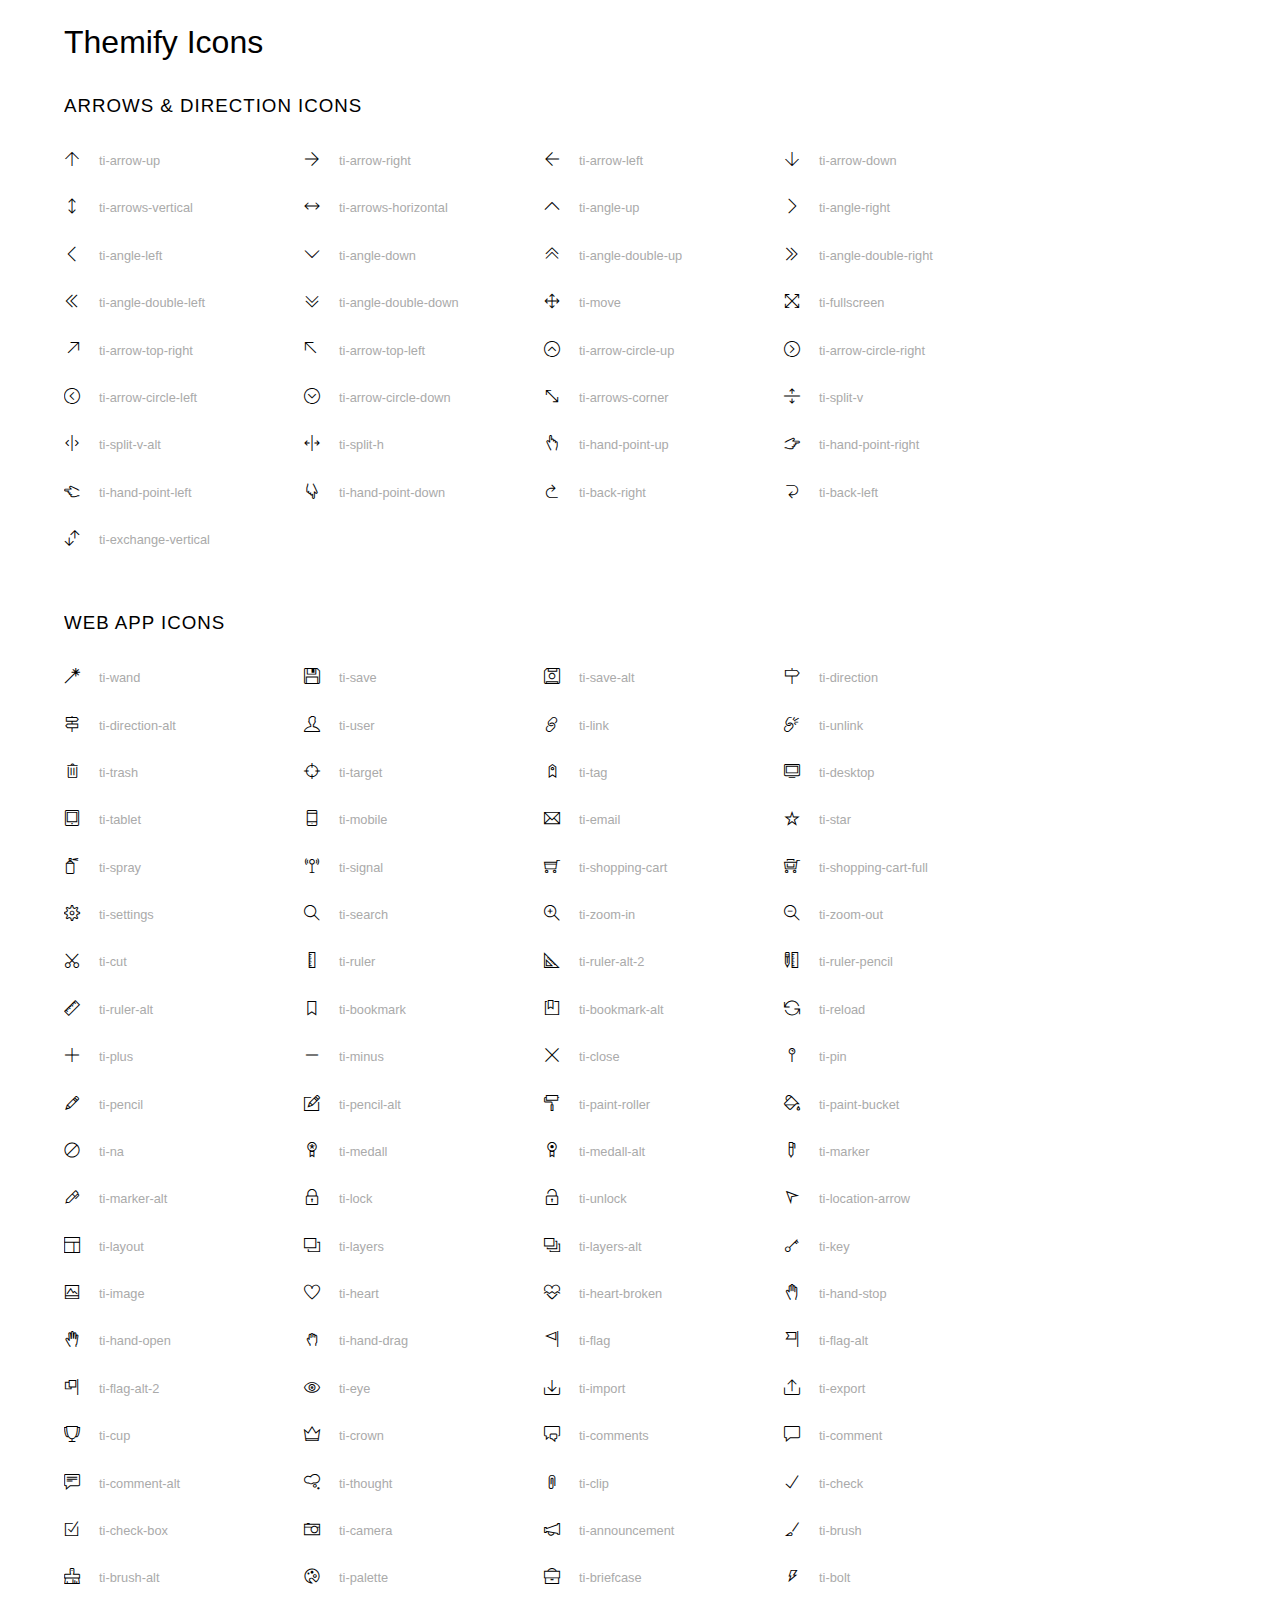
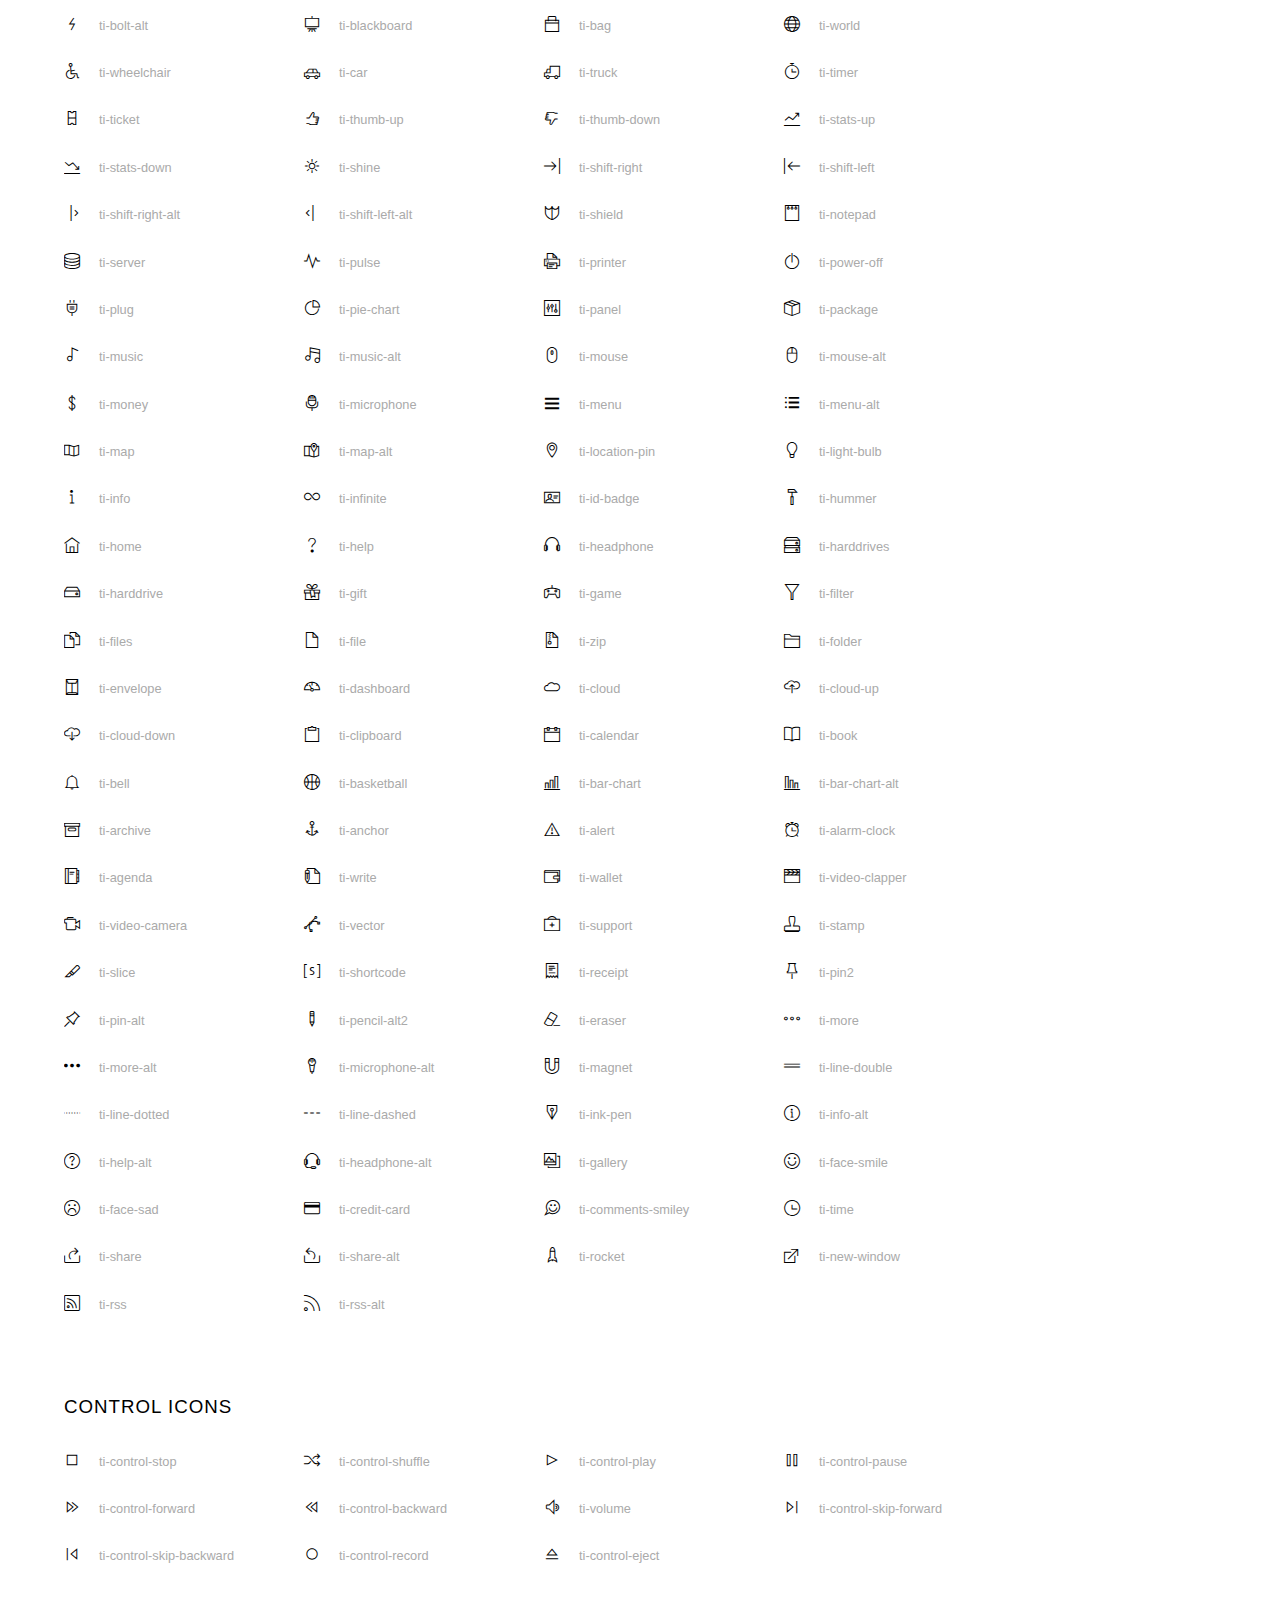
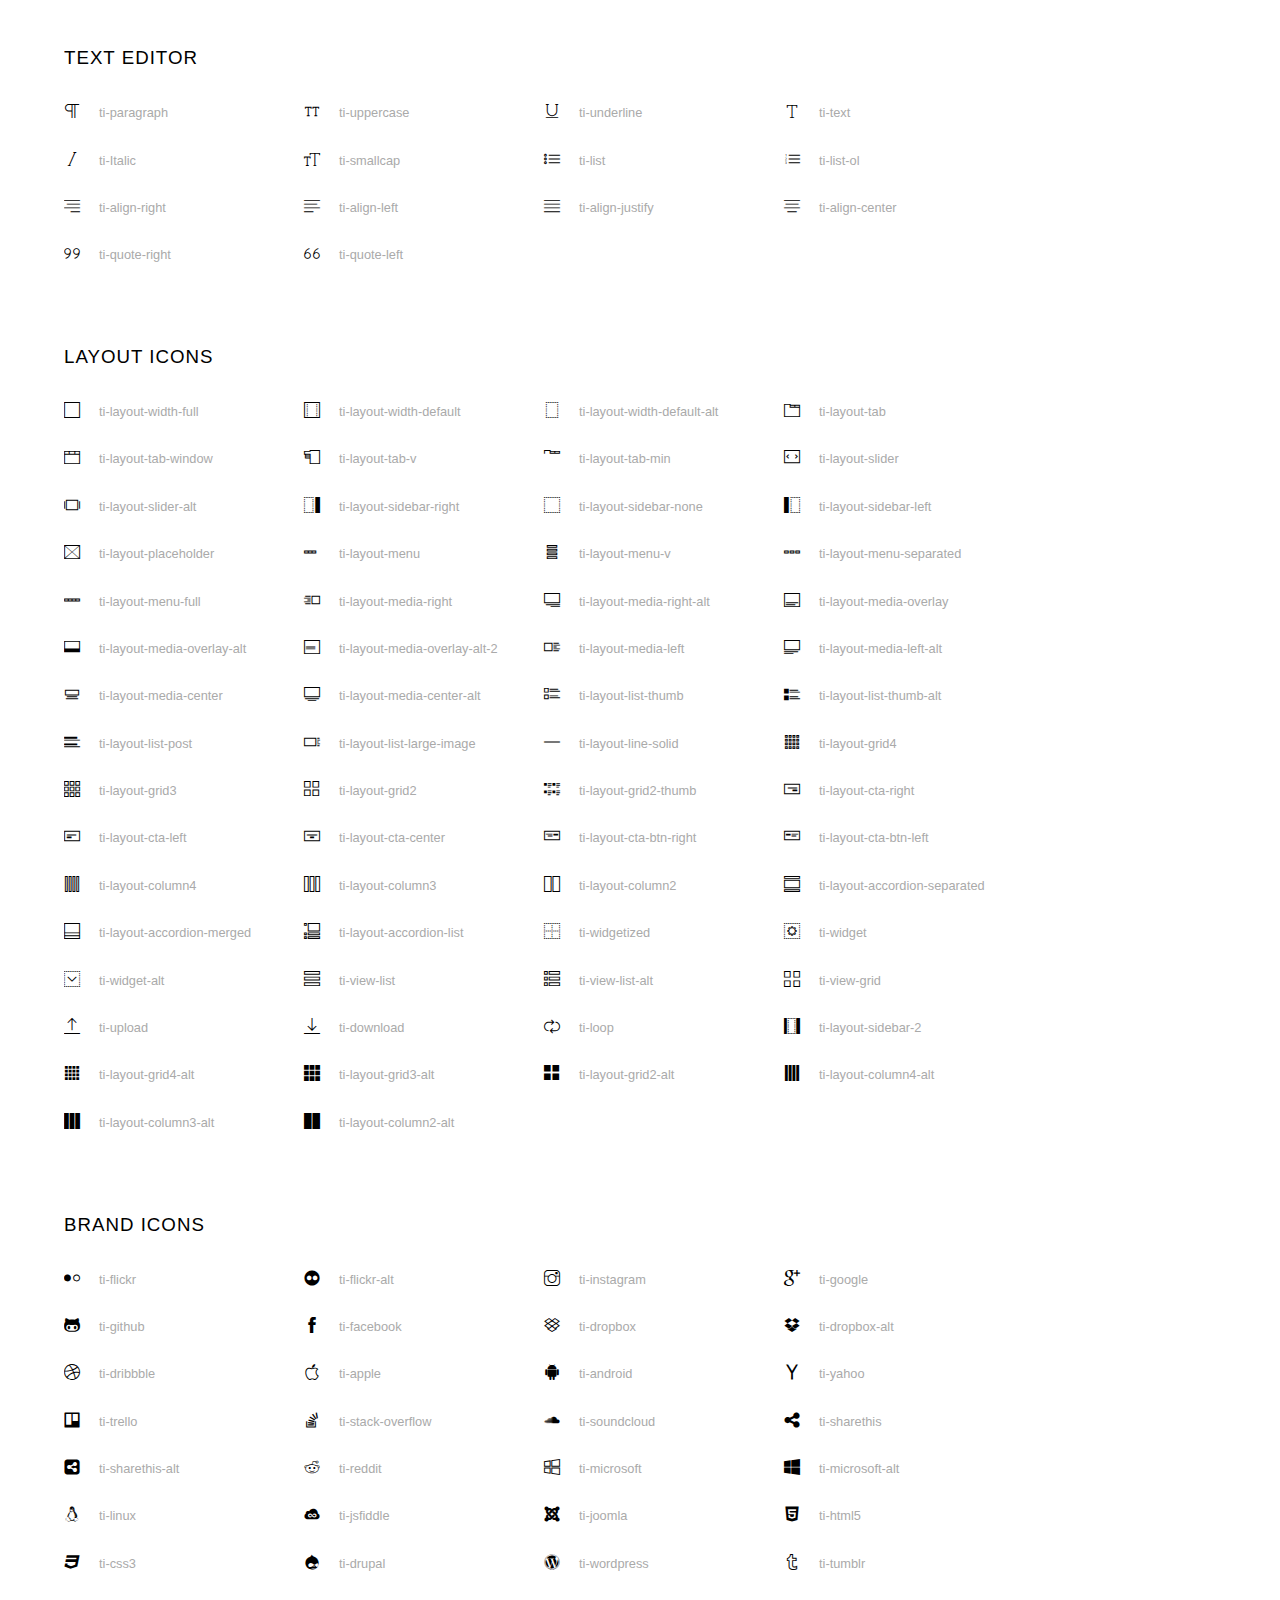
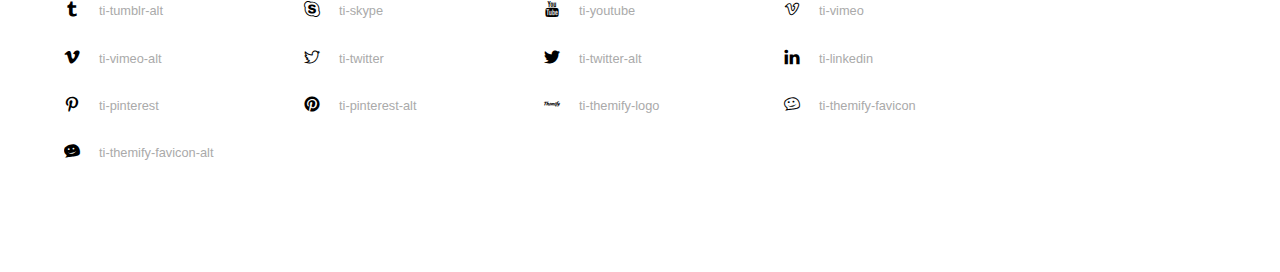
<file: assets/themify-icons/index.html>
<!doctype html>
<html>
<head>
	<meta charset="utf-8">
	<title>Themify Icon Font</title>
	<meta name="viewport" content="width=device-width">
	<link rel="stylesheet" href="demo-files/demo.css">
	<link rel="stylesheet" href="themify-icons.css">
	<!--[if lt IE 8]><!-->
	<link rel="stylesheet" href="ie7/ie7.css">
	<!--<![endif]-->
</head>
<body>
	<h1>Themify Icons</h1>

	<div class="icon-section">

		<div class="icon-section">
			<h3>Arrows &amp; Direction Icons </h3>

			<div class="icon-container">
				<span class="ti-arrow-up"></span><span class="icon-name"> ti-arrow-up</span>
			</div>
			<div class="icon-container">
				<span class="ti-arrow-right"></span><span class="icon-name"> ti-arrow-right</span>
			</div>
			<div class="icon-container">
				<span class="ti-arrow-left"></span><span class="icon-name"> ti-arrow-left</span>
			</div>
			<div class="icon-container">
				<span class="ti-arrow-down"></span><span class="icon-name"> ti-arrow-down</span>
			</div>
			<div class="icon-container">
				<span class="ti-arrows-vertical"></span><span class="icon-name"> ti-arrows-vertical</span>
			</div>
			<div class="icon-container">
				<span class="ti-arrows-horizontal"></span><span class="icon-name"> ti-arrows-horizontal</span>
			</div>
			<div class="icon-container">
				<span class="ti-angle-up"></span><span class="icon-name"> ti-angle-up</span>
			</div>
			<div class="icon-container">
				<span class="ti-angle-right"></span><span class="icon-name"> ti-angle-right</span>
			</div>
			<div class="icon-container">
				<span class="ti-angle-left"></span><span class="icon-name"> ti-angle-left</span>
			</div>
			<div class="icon-container">
				<span class="ti-angle-down"></span><span class="icon-name"> ti-angle-down</span>
			</div>	
			<div class="icon-container">
				<span class="ti-angle-double-up"></span><span class="icon-name"> ti-angle-double-up</span>
			</div>
			<div class="icon-container">
				<span class="ti-angle-double-right"></span><span class="icon-name"> ti-angle-double-right</span>
			</div>
			<div class="icon-container">
				<span class="ti-angle-double-left"></span><span class="icon-name"> ti-angle-double-left</span>
			</div>
			<div class="icon-container">
				<span class="ti-angle-double-down"></span><span class="icon-name"> ti-angle-double-down</span>
			</div>					
			<div class="icon-container">
				<span class="ti-move"></span><span class="icon-name"> ti-move</span>
			</div>
			<div class="icon-container">
				<span class="ti-fullscreen"></span><span class="icon-name"> ti-fullscreen</span>
			</div>
			<div class="icon-container">
				<span class="ti-arrow-top-right"></span><span class="icon-name"> ti-arrow-top-right</span>
			</div>
			<div class="icon-container">
				<span class="ti-arrow-top-left"></span><span class="icon-name"> ti-arrow-top-left</span>
			</div>
			<div class="icon-container">
				<span class="ti-arrow-circle-up"></span><span class="icon-name"> ti-arrow-circle-up</span>
			</div>
			<div class="icon-container">
				<span class="ti-arrow-circle-right"></span><span class="icon-name"> ti-arrow-circle-right</span>
			</div>
			<div class="icon-container">
				<span class="ti-arrow-circle-left"></span><span class="icon-name"> ti-arrow-circle-left</span>
			</div>
			<div class="icon-container">
				<span class="ti-arrow-circle-down"></span><span class="icon-name"> ti-arrow-circle-down</span>
			</div>
			<div class="icon-container">
				<span class="ti-arrows-corner"></span><span class="icon-name"> ti-arrows-corner</span>
			</div>
			<div class="icon-container">
				<span class="ti-split-v"></span><span class="icon-name"> ti-split-v</span>
			</div>

			<div class="icon-container">
				<span class="ti-split-v-alt"></span><span class="icon-name"> ti-split-v-alt</span>
			</div>
			<div class="icon-container">
				<span class="ti-split-h"></span><span class="icon-name"> ti-split-h</span>
			</div>
			<div class="icon-container">
				<span class="ti-hand-point-up"></span><span class="icon-name"> ti-hand-point-up</span>
			</div>
			<div class="icon-container">
				<span class="ti-hand-point-right"></span><span class="icon-name"> ti-hand-point-right</span>
			</div>
			<div class="icon-container">
				<span class="ti-hand-point-left"></span><span class="icon-name"> ti-hand-point-left</span>
			</div>
			<div class="icon-container">
				<span class="ti-hand-point-down"></span><span class="icon-name"> ti-hand-point-down</span>
			</div>
			<div class="icon-container">
				<span class="ti-back-right"></span><span class="icon-name"> ti-back-right</span>
			</div>
			<div class="icon-container">
				<span class="ti-back-left"></span><span class="icon-name"> ti-back-left</span>
			</div>
			<div class="icon-container">
				<span class="ti-exchange-vertical"></span><span class="icon-name"> ti-exchange-vertical</span>
			</div>

		</div> <!-- Arrows Icons -->



		<h3>Web App Icons</h3>
		
		<div class="icon-section">

			<div class="icon-container">
				<span class="ti-wand"></span><span class="icon-name"> ti-wand</span>
			</div>
			<div class="icon-container">
				<span class="ti-save"></span><span class="icon-name"> ti-save</span>
			</div>
			<div class="icon-container">
				<span class="ti-save-alt"></span><span class="icon-name"> ti-save-alt</span>
			</div>

			<div class="icon-container">
				<span class="ti-direction"></span><span class="icon-name"> ti-direction</span>
			</div>
			<div class="icon-container">
				<span class="ti-direction-alt"></span><span class="icon-name"> ti-direction-alt</span>
			</div>
			<div class="icon-container">
				<span class="ti-user"></span><span class="icon-name"> ti-user</span>
			</div>
			<div class="icon-container">
				<span class="ti-link"></span><span class="icon-name"> ti-link</span>
			</div>
			<div class="icon-container">
				<span class="ti-unlink"></span><span class="icon-name"> ti-unlink</span>
			</div>
			<div class="icon-container">
				<span class="ti-trash"></span><span class="icon-name"> ti-trash</span>
			</div>
			<div class="icon-container">
				<span class="ti-target"></span><span class="icon-name"> ti-target</span>
			</div>
			<div class="icon-container">
				<span class="ti-tag"></span><span class="icon-name"> ti-tag</span>
			</div>
			<div class="icon-container">
				<span class="ti-desktop"></span><span class="icon-name"> ti-desktop</span>
			</div>
			<div class="icon-container">
				<span class="ti-tablet"></span><span class="icon-name"> ti-tablet</span>
			</div>
			<div class="icon-container">
				<span class="ti-mobile"></span><span class="icon-name"> ti-mobile</span>
			</div>
			<div class="icon-container">
				<span class="ti-email"></span><span class="icon-name"> ti-email</span>
			</div>	
			<div class="icon-container">
				<span class="ti-star"></span><span class="icon-name"> ti-star</span>
			</div>
			<div class="icon-container">
				<span class="ti-spray"></span><span class="icon-name"> ti-spray</span>
			</div>
			<div class="icon-container">
				<span class="ti-signal"></span><span class="icon-name"> ti-signal</span>
			</div>
			<div class="icon-container">
				<span class="ti-shopping-cart"></span><span class="icon-name"> ti-shopping-cart</span>
			</div>
			<div class="icon-container">
				<span class="ti-shopping-cart-full"></span><span class="icon-name"> ti-shopping-cart-full</span>
			</div>
			<div class="icon-container">
				<span class="ti-settings"></span><span class="icon-name"> ti-settings</span>
			</div>
			<div class="icon-container">
				<span class="ti-search"></span><span class="icon-name"> ti-search</span>
			</div>
			<div class="icon-container">
				<span class="ti-zoom-in"></span><span class="icon-name"> ti-zoom-in</span>
			</div>
			<div class="icon-container">
				<span class="ti-zoom-out"></span><span class="icon-name"> ti-zoom-out</span>
			</div>
			<div class="icon-container">
				<span class="ti-cut"></span><span class="icon-name"> ti-cut</span>
			</div>
			<div class="icon-container">
				<span class="ti-ruler"></span><span class="icon-name"> ti-ruler</span>
			</div>
			<div class="icon-container">
				<span class="ti-ruler-alt-2"></span><span class="icon-name"> ti-ruler-alt-2</span>
			</div>			
			<div class="icon-container">
				<span class="ti-ruler-pencil"></span><span class="icon-name"> ti-ruler-pencil</span>
			</div>
			<div class="icon-container">
				<span class="ti-ruler-alt"></span><span class="icon-name"> ti-ruler-alt</span>
			</div>
			<div class="icon-container">
				<span class="ti-bookmark"></span><span class="icon-name"> ti-bookmark</span>
			</div>
			<div class="icon-container">
				<span class="ti-bookmark-alt"></span><span class="icon-name"> ti-bookmark-alt</span>
			</div>
			<div class="icon-container">
				<span class="ti-reload"></span><span class="icon-name"> ti-reload</span>
			</div>
			<div class="icon-container">
				<span class="ti-plus"></span><span class="icon-name"> ti-plus</span>
			</div>
			<div class="icon-container">
				<span class="ti-minus"></span><span class="icon-name"> ti-minus</span>
			</div>
			<div class="icon-container">
				<span class="ti-close"></span><span class="icon-name"> ti-close</span>
			</div>			
			<div class="icon-container">
				<span class="ti-pin"></span><span class="icon-name"> ti-pin</span>
			</div>
			<div class="icon-container">
				<span class="ti-pencil"></span><span class="icon-name"> ti-pencil</span>
			</div>
					
		  	<div class="icon-container">
				<span class="ti-pencil-alt"></span><span class="icon-name"> ti-pencil-alt</span>
			</div>
			<div class="icon-container">
				<span class="ti-paint-roller"></span><span class="icon-name"> ti-paint-roller</span>
			</div>
			<div class="icon-container">
				<span class="ti-paint-bucket"></span><span class="icon-name"> ti-paint-bucket</span>
			</div>
			<div class="icon-container">
				<span class="ti-na"></span><span class="icon-name"> ti-na</span>
			</div>
			<div class="icon-container">
				<span class="ti-medall"></span><span class="icon-name"> ti-medall</span>
			</div>
			<div class="icon-container">
				<span class="ti-medall-alt"></span><span class="icon-name"> ti-medall-alt</span>
			</div>
			<div class="icon-container">
				<span class="ti-marker"></span><span class="icon-name"> ti-marker</span>
			</div>
			<div class="icon-container">
				<span class="ti-marker-alt"></span><span class="icon-name"> ti-marker-alt</span>
			</div>

			<div class="icon-container">
				<span class="ti-lock"></span><span class="icon-name"> ti-lock</span>
			</div>
			<div class="icon-container">
				<span class="ti-unlock"></span><span class="icon-name"> ti-unlock</span>
			</div>
			<div class="icon-container">
				<span class="ti-location-arrow"></span><span class="icon-name"> ti-location-arrow</span>
			</div>
			<div class="icon-container">
				<span class="ti-layout"></span><span class="icon-name"> ti-layout</span>
			</div>
			<div class="icon-container">
				<span class="ti-layers"></span><span class="icon-name"> ti-layers</span>
			</div>
			<div class="icon-container">
				<span class="ti-layers-alt"></span><span class="icon-name"> ti-layers-alt</span>
			</div>
			<div class="icon-container">
				<span class="ti-key"></span><span class="icon-name"> ti-key</span>
			</div>
			<div class="icon-container">
				<span class="ti-image"></span><span class="icon-name"> ti-image</span>
			</div>
			<div class="icon-container">
				<span class="ti-heart"></span><span class="icon-name"> ti-heart</span>
			</div>
			<div class="icon-container">
				<span class="ti-heart-broken"></span><span class="icon-name"> ti-heart-broken</span>
			</div>
			<div class="icon-container">
				<span class="ti-hand-stop"></span><span class="icon-name"> ti-hand-stop</span>
			</div>
			<div class="icon-container">
				<span class="ti-hand-open"></span><span class="icon-name"> ti-hand-open</span>
			</div>
			<div class="icon-container">
				<span class="ti-hand-drag"></span><span class="icon-name"> ti-hand-drag</span>
			</div>
			<div class="icon-container">
				<span class="ti-flag"></span><span class="icon-name"> ti-flag</span>
			</div>
			<div class="icon-container">
				<span class="ti-flag-alt"></span><span class="icon-name"> ti-flag-alt</span>
			</div>
			<div class="icon-container">
				<span class="ti-flag-alt-2"></span><span class="icon-name"> ti-flag-alt-2</span>
			</div>
			<div class="icon-container">
				<span class="ti-eye"></span><span class="icon-name"> ti-eye</span>
			</div>
			<div class="icon-container">
				<span class="ti-import"></span><span class="icon-name"> ti-import</span>
			</div>			
			<div class="icon-container">
				<span class="ti-export"></span><span class="icon-name"> ti-export</span>
			</div>
			<div class="icon-container">
				<span class="ti-cup"></span><span class="icon-name"> ti-cup</span>
			</div>
			<div class="icon-container">
				<span class="ti-crown"></span><span class="icon-name"> ti-crown</span>
			</div>
			<div class="icon-container">
				<span class="ti-comments"></span><span class="icon-name"> ti-comments</span>
			</div>
			<div class="icon-container">
				<span class="ti-comment"></span><span class="icon-name"> ti-comment</span>
			</div>
			<div class="icon-container">
				<span class="ti-comment-alt"></span><span class="icon-name"> ti-comment-alt</span>
			</div>
			<div class="icon-container">
				<span class="ti-thought"></span><span class="icon-name"> ti-thought</span>
			</div>			
			<div class="icon-container">
				<span class="ti-clip"></span><span class="icon-name"> ti-clip</span>
			</div>

			<div class="icon-container">
				<span class="ti-check"></span><span class="icon-name"> ti-check</span>
			</div>
			<div class="icon-container">
				<span class="ti-check-box"></span><span class="icon-name"> ti-check-box</span>
			</div>
			<div class="icon-container">
				<span class="ti-camera"></span><span class="icon-name"> ti-camera</span>
			</div>
			<div class="icon-container">
				<span class="ti-announcement"></span><span class="icon-name"> ti-announcement</span>
			</div>
			<div class="icon-container">
				<span class="ti-brush"></span><span class="icon-name"> ti-brush</span>
			</div>
			<div class="icon-container">
				<span class="ti-brush-alt"></span><span class="icon-name"> ti-brush-alt</span>
			</div>
			<div class="icon-container">
				<span class="ti-palette"></span><span class="icon-name"> ti-palette</span>
			</div>			
			<div class="icon-container">
				<span class="ti-briefcase"></span><span class="icon-name"> ti-briefcase</span>
			</div>
			<div class="icon-container">
				<span class="ti-bolt"></span><span class="icon-name"> ti-bolt</span>
			</div>
			<div class="icon-container">
				<span class="ti-bolt-alt"></span><span class="icon-name"> ti-bolt-alt</span>
			</div>
			<div class="icon-container">
				<span class="ti-blackboard"></span><span class="icon-name"> ti-blackboard</span>
			</div>
			<div class="icon-container">
				<span class="ti-bag"></span><span class="icon-name"> ti-bag</span>
			</div>
			<div class="icon-container">
				<span class="ti-world"></span><span class="icon-name"> ti-world</span>
			</div>
			<div class="icon-container">
				<span class="ti-wheelchair"></span><span class="icon-name"> ti-wheelchair</span>
			</div>
			<div class="icon-container">
				<span class="ti-car"></span><span class="icon-name"> ti-car</span>
			</div>
			<div class="icon-container">
				<span class="ti-truck"></span><span class="icon-name"> ti-truck</span>
			</div>
			<div class="icon-container">
				<span class="ti-timer"></span><span class="icon-name"> ti-timer</span>
			</div>
			<div class="icon-container">
				<span class="ti-ticket"></span><span class="icon-name"> ti-ticket</span>
			</div>
			<div class="icon-container">
				<span class="ti-thumb-up"></span><span class="icon-name"> ti-thumb-up</span>
			</div>
			<div class="icon-container">
				<span class="ti-thumb-down"></span><span class="icon-name"> ti-thumb-down</span>
			</div>

			<div class="icon-container">
				<span class="ti-stats-up"></span><span class="icon-name"> ti-stats-up</span>
			</div>
			<div class="icon-container">
				<span class="ti-stats-down"></span><span class="icon-name"> ti-stats-down</span>
			</div>
			<div class="icon-container">
				<span class="ti-shine"></span><span class="icon-name"> ti-shine</span>
			</div>
			<div class="icon-container">
				<span class="ti-shift-right"></span><span class="icon-name"> ti-shift-right</span>
			</div>
			<div class="icon-container">
				<span class="ti-shift-left"></span><span class="icon-name"> ti-shift-left</span>
			</div>

			<div class="icon-container">
				<span class="ti-shift-right-alt"></span><span class="icon-name"> ti-shift-right-alt</span>
			</div>
			<div class="icon-container">
				<span class="ti-shift-left-alt"></span><span class="icon-name"> ti-shift-left-alt</span>
			</div>
			<div class="icon-container">
				<span class="ti-shield"></span><span class="icon-name"> ti-shield</span>
			</div>
			<div class="icon-container">
				<span class="ti-notepad"></span><span class="icon-name"> ti-notepad</span>
			</div>
			<div class="icon-container">
				<span class="ti-server"></span><span class="icon-name"> ti-server</span>
			</div>

			<div class="icon-container">
				<span class="ti-pulse"></span><span class="icon-name"> ti-pulse</span>
			</div>
			<div class="icon-container">
				<span class="ti-printer"></span><span class="icon-name"> ti-printer</span>
			</div>
			<div class="icon-container">
				<span class="ti-power-off"></span><span class="icon-name"> ti-power-off</span>
			</div>
			<div class="icon-container">
				<span class="ti-plug"></span><span class="icon-name"> ti-plug</span>
			</div>
			<div class="icon-container">
				<span class="ti-pie-chart"></span><span class="icon-name"> ti-pie-chart</span>
			</div>

			<div class="icon-container">
				<span class="ti-panel"></span><span class="icon-name"> ti-panel</span>
			</div>
			<div class="icon-container">
				<span class="ti-package"></span><span class="icon-name"> ti-package</span>
			</div>
			<div class="icon-container">
				<span class="ti-music"></span><span class="icon-name"> ti-music</span>
			</div>
			<div class="icon-container">
				<span class="ti-music-alt"></span><span class="icon-name"> ti-music-alt</span>
			</div>
			<div class="icon-container">
				<span class="ti-mouse"></span><span class="icon-name"> ti-mouse</span>
			</div>
			<div class="icon-container">
				<span class="ti-mouse-alt"></span><span class="icon-name"> ti-mouse-alt</span>
			</div>
			<div class="icon-container">
				<span class="ti-money"></span><span class="icon-name"> ti-money</span>
			</div>
			<div class="icon-container">
				<span class="ti-microphone"></span><span class="icon-name"> ti-microphone</span>
			</div>
			<div class="icon-container">
				<span class="ti-menu"></span><span class="icon-name"> ti-menu</span>
			</div>
			<div class="icon-container">
				<span class="ti-menu-alt"></span><span class="icon-name"> ti-menu-alt</span>
			</div>
			<div class="icon-container">
				<span class="ti-map"></span><span class="icon-name"> ti-map</span>
			</div>
			<div class="icon-container">
				<span class="ti-map-alt"></span><span class="icon-name"> ti-map-alt</span>
			</div>

			<div class="icon-container">
				<span class="ti-location-pin"></span><span class="icon-name"> ti-location-pin</span>
			</div>

			<div class="icon-container">
				<span class="ti-light-bulb"></span><span class="icon-name"> ti-light-bulb</span>
			</div>
			<div class="icon-container">
				<span class="ti-info"></span><span class="icon-name"> ti-info</span>
			</div>
			<div class="icon-container">
				<span class="ti-infinite"></span><span class="icon-name"> ti-infinite</span>
			</div>
			<div class="icon-container">
				<span class="ti-id-badge"></span><span class="icon-name"> ti-id-badge</span>
			</div>
			<div class="icon-container">
				<span class="ti-hummer"></span><span class="icon-name"> ti-hummer</span>
			</div>
			<div class="icon-container">
				<span class="ti-home"></span><span class="icon-name"> ti-home</span>
			</div>
			<div class="icon-container">
				<span class="ti-help"></span><span class="icon-name"> ti-help</span>
			</div>
			<div class="icon-container">
				<span class="ti-headphone"></span><span class="icon-name"> ti-headphone</span>
			</div>
			<div class="icon-container">
				<span class="ti-harddrives"></span><span class="icon-name"> ti-harddrives</span>
			</div>
			<div class="icon-container">
				<span class="ti-harddrive"></span><span class="icon-name"> ti-harddrive</span>
			</div>
			<div class="icon-container">
				<span class="ti-gift"></span><span class="icon-name"> ti-gift</span>
			</div>
			<div class="icon-container">
				<span class="ti-game"></span><span class="icon-name"> ti-game</span>
			</div>
			<div class="icon-container">
				<span class="ti-filter"></span><span class="icon-name"> ti-filter</span>
			</div>
			<div class="icon-container">
				<span class="ti-files"></span><span class="icon-name"> ti-files</span>
			</div>
			<div class="icon-container">
				<span class="ti-file"></span><span class="icon-name"> ti-file</span>
			</div>
			<div class="icon-container">
				<span class="ti-zip"></span><span class="icon-name"> ti-zip</span>
			</div>
			<div class="icon-container">
				<span class="ti-folder"></span><span class="icon-name"> ti-folder</span>
			</div>			
			<div class="icon-container">
				<span class="ti-envelope"></span><span class="icon-name"> ti-envelope</span>
			</div>


			<div class="icon-container">
				<span class="ti-dashboard"></span><span class="icon-name"> ti-dashboard</span>
			</div>
			<div class="icon-container">
				<span class="ti-cloud"></span><span class="icon-name"> ti-cloud</span>
			</div>
			<div class="icon-container">
				<span class="ti-cloud-up"></span><span class="icon-name"> ti-cloud-up</span>
			</div>
			<div class="icon-container">
				<span class="ti-cloud-down"></span><span class="icon-name"> ti-cloud-down</span>
			</div>
			<div class="icon-container">
				<span class="ti-clipboard"></span><span class="icon-name"> ti-clipboard</span>
			</div>
			<div class="icon-container">
				<span class="ti-calendar"></span><span class="icon-name"> ti-calendar</span>
			</div>
			<div class="icon-container">
				<span class="ti-book"></span><span class="icon-name"> ti-book</span>
			</div>
			<div class="icon-container">
				<span class="ti-bell"></span><span class="icon-name"> ti-bell</span>
			</div>
			<div class="icon-container">
				<span class="ti-basketball"></span><span class="icon-name"> ti-basketball</span>
			</div>
			<div class="icon-container">
				<span class="ti-bar-chart"></span><span class="icon-name"> ti-bar-chart</span>
			</div>
			<div class="icon-container">
				<span class="ti-bar-chart-alt"></span><span class="icon-name"> ti-bar-chart-alt</span>
			</div>


			<div class="icon-container">
				<span class="ti-archive"></span><span class="icon-name"> ti-archive</span>
			</div>
			<div class="icon-container">
				<span class="ti-anchor"></span><span class="icon-name"> ti-anchor</span>
			</div>

			<div class="icon-container">
				<span class="ti-alert"></span><span class="icon-name"> ti-alert</span>
			</div>
			<div class="icon-container">
				<span class="ti-alarm-clock"></span><span class="icon-name"> ti-alarm-clock</span>
			</div>
			<div class="icon-container">
				<span class="ti-agenda"></span><span class="icon-name"> ti-agenda</span>
			</div>
			<div class="icon-container">
				<span class="ti-write"></span><span class="icon-name"> ti-write</span>
			</div>

			<div class="icon-container">
				<span class="ti-wallet"></span><span class="icon-name"> ti-wallet</span>
			</div>
			<div class="icon-container">
				<span class="ti-video-clapper"></span><span class="icon-name"> ti-video-clapper</span>
			</div>
			<div class="icon-container">
				<span class="ti-video-camera"></span><span class="icon-name"> ti-video-camera</span>
			</div>
			<div class="icon-container">
				<span class="ti-vector"></span><span class="icon-name"> ti-vector</span>
			</div>

			<div class="icon-container">
				<span class="ti-support"></span><span class="icon-name"> ti-support</span>
			</div>
			<div class="icon-container">
				<span class="ti-stamp"></span><span class="icon-name"> ti-stamp</span>
			</div>
			<div class="icon-container">
				<span class="ti-slice"></span><span class="icon-name"> ti-slice</span>
			</div>
			<div class="icon-container">
				<span class="ti-shortcode"></span><span class="icon-name"> ti-shortcode</span>
			</div>
			<div class="icon-container">
				<span class="ti-receipt"></span><span class="icon-name"> ti-receipt</span>
			</div>
			<div class="icon-container">
				<span class="ti-pin2"></span><span class="icon-name"> ti-pin2</span>
			</div>
			<div class="icon-container">
				<span class="ti-pin-alt"></span><span class="icon-name"> ti-pin-alt</span>
			</div>
			<div class="icon-container">
				<span class="ti-pencil-alt2"></span><span class="icon-name"> ti-pencil-alt2</span>
			</div>
			<div class="icon-container">
				<span class="ti-eraser"></span><span class="icon-name"> ti-eraser</span>
			</div>			
			<div class="icon-container">
				<span class="ti-more"></span><span class="icon-name"> ti-more</span>
			</div>
			<div class="icon-container">
				<span class="ti-more-alt"></span><span class="icon-name"> ti-more-alt</span>
			</div>
			<div class="icon-container">
				<span class="ti-microphone-alt"></span><span class="icon-name"> ti-microphone-alt</span>
			</div>
			<div class="icon-container">
				<span class="ti-magnet"></span><span class="icon-name"> ti-magnet</span>
			</div>
			<div class="icon-container">
				<span class="ti-line-double"></span><span class="icon-name"> ti-line-double</span>
			</div>
			<div class="icon-container">
				<span class="ti-line-dotted"></span><span class="icon-name"> ti-line-dotted</span>
			</div>
			<div class="icon-container">
				<span class="ti-line-dashed"></span><span class="icon-name"> ti-line-dashed</span>
			</div>

			<div class="icon-container">
				<span class="ti-ink-pen"></span><span class="icon-name"> ti-ink-pen</span>
			</div>
			<div class="icon-container">
				<span class="ti-info-alt"></span><span class="icon-name"> ti-info-alt</span>
			</div>
			<div class="icon-container">
				<span class="ti-help-alt"></span><span class="icon-name"> ti-help-alt</span>
			</div>
			<div class="icon-container">
				<span class="ti-headphone-alt"></span><span class="icon-name"> ti-headphone-alt</span>
			</div>

			<div class="icon-container">
				<span class="ti-gallery"></span><span class="icon-name"> ti-gallery</span>
			</div>
			<div class="icon-container">
				<span class="ti-face-smile"></span><span class="icon-name"> ti-face-smile</span>
			</div>
			<div class="icon-container">
				<span class="ti-face-sad"></span><span class="icon-name"> ti-face-sad</span>
			</div>
			<div class="icon-container">
				<span class="ti-credit-card"></span><span class="icon-name"> ti-credit-card</span>
			</div>
			<div class="icon-container">
				<span class="ti-comments-smiley"></span><span class="icon-name"> ti-comments-smiley</span>
			</div>
			<div class="icon-container">
				<span class="ti-time"></span><span class="icon-name"> ti-time</span>
			</div>
			<div class="icon-container">
				<span class="ti-share"></span><span class="icon-name"> ti-share</span>
			</div>
			<div class="icon-container">
				<span class="ti-share-alt"></span><span class="icon-name"> ti-share-alt</span>
			</div>
			<div class="icon-container">
				<span class="ti-rocket"></span><span class="icon-name"> ti-rocket</span>
			</div>

			<div class="icon-container">
				<span class="ti-new-window"></span><span class="icon-name"> ti-new-window</span>
			</div>

			<div class="icon-container">
				<span class="ti-rss"></span><span class="icon-name"> ti-rss</span>
			</div>

			<div class="icon-container">
				<span class="ti-rss-alt"></span><span class="icon-name"> ti-rss-alt</span>
			</div>
			
		</div><!-- Web App Icons -->


		<div class="icon-section">
			<h3>Control Icons</h3>
			<div class="icon-container">
				<span class="ti-control-stop"></span><span class="icon-name"> ti-control-stop</span>
			</div>
			<div class="icon-container">
				<span class="ti-control-shuffle"></span><span class="icon-name"> ti-control-shuffle</span>
			</div>
			<div class="icon-container">
				<span class="ti-control-play"></span><span class="icon-name"> ti-control-play</span>
			</div>
			<div class="icon-container">
				<span class="ti-control-pause"></span><span class="icon-name"> ti-control-pause</span>
			</div>
			<div class="icon-container">
				<span class="ti-control-forward"></span><span class="icon-name"> ti-control-forward</span>
			</div>
			<div class="icon-container">
				<span class="ti-control-backward"></span><span class="icon-name"> ti-control-backward</span>
			</div>	
			<div class="icon-container">
				<span class="ti-volume"></span><span class="icon-name"> ti-volume</span>
			</div>
			<div class="icon-container">
				<span class="ti-control-skip-forward"></span><span class="icon-name"> ti-control-skip-forward</span>
			</div>
			<div class="icon-container">
				<span class="ti-control-skip-backward"></span><span class="icon-name"> ti-control-skip-backward</span>
			</div>
			<div class="icon-container">
				<span class="ti-control-record"></span><span class="icon-name"> ti-control-record</span>
			</div>
			<div class="icon-container">
				<span class="ti-control-eject"></span><span class="icon-name"> ti-control-eject</span>
			</div>			
		</div> <!-- Control Icons -->


		<div class="icon-section">
			<h3>Text Editor</h3>

			<div class="icon-container">
				<span class="ti-paragraph"></span><span class="icon-name"> ti-paragraph</span>
			</div>
			<div class="icon-container">
				<span class="ti-uppercase"></span><span class="icon-name"> ti-uppercase</span>
			</div>

			<div class="icon-container">
				<span class="ti-underline"></span><span class="icon-name"> ti-underline</span>
			</div>
			<div class="icon-container">
				<span class="ti-text"></span><span class="icon-name"> ti-text</span>
			</div>
			<div class="icon-container">
				<span class="ti-Italic"></span><span class="icon-name"> ti-Italic</span>
			</div>
			<div class="icon-container">
				<span class="ti-smallcap"></span><span class="icon-name"> ti-smallcap</span>
			</div>
			<div class="icon-container">
				<span class="ti-list"></span><span class="icon-name"> ti-list</span>
			</div>
			<div class="icon-container">
				<span class="ti-list-ol"></span><span class="icon-name"> ti-list-ol</span>
			</div>
			<div class="icon-container">
				<span class="ti-align-right"></span><span class="icon-name"> ti-align-right</span>
			</div>
			<div class="icon-container">
				<span class="ti-align-left"></span><span class="icon-name"> ti-align-left</span>
			</div>
			<div class="icon-container">
				<span class="ti-align-justify"></span><span class="icon-name"> ti-align-justify</span>
			</div>
			<div class="icon-container">
				<span class="ti-align-center"></span><span class="icon-name"> ti-align-center</span>
			</div>
			<div class="icon-container">
				<span class="ti-quote-right"></span><span class="icon-name"> ti-quote-right</span>
			</div>
			<div class="icon-container">
				<span class="ti-quote-left"></span><span class="icon-name"> ti-quote-left</span>
			</div>

		</div> <!-- Text Editor -->



		<div class="icon-section">
			<h3>Layout Icons</h3>
			<div class="icon-container">
				<span class="ti-layout-width-full"></span><span class="icon-name"> ti-layout-width-full</span>
			</div>
			<div class="icon-container">
				<span class="ti-layout-width-default"></span><span class="icon-name"> ti-layout-width-default</span>
			</div>
			<div class="icon-container">
				<span class="ti-layout-width-default-alt"></span><span class="icon-name"> ti-layout-width-default-alt</span>
			</div>
			<div class="icon-container">
				<span class="ti-layout-tab"></span><span class="icon-name"> ti-layout-tab</span>
			</div>
			<div class="icon-container">
				<span class="ti-layout-tab-window"></span><span class="icon-name"> ti-layout-tab-window</span>
			</div>
			<div class="icon-container">
				<span class="ti-layout-tab-v"></span><span class="icon-name"> ti-layout-tab-v</span>
			</div>
			<div class="icon-container">
				<span class="ti-layout-tab-min"></span><span class="icon-name"> ti-layout-tab-min</span>
			</div>
			<div class="icon-container">
				<span class="ti-layout-slider"></span><span class="icon-name"> ti-layout-slider</span>
			</div>
			<div class="icon-container">
				<span class="ti-layout-slider-alt"></span><span class="icon-name"> ti-layout-slider-alt</span>
			</div>
			<div class="icon-container">
				<span class="ti-layout-sidebar-right"></span><span class="icon-name"> ti-layout-sidebar-right</span>
			</div>
			<div class="icon-container">
				<span class="ti-layout-sidebar-none"></span><span class="icon-name"> ti-layout-sidebar-none</span>
			</div>
			<div class="icon-container">
				<span class="ti-layout-sidebar-left"></span><span class="icon-name"> ti-layout-sidebar-left</span>
			</div>
			<div class="icon-container">
				<span class="ti-layout-placeholder"></span><span class="icon-name"> ti-layout-placeholder</span>
			</div>
			<div class="icon-container">
				<span class="ti-layout-menu"></span><span class="icon-name"> ti-layout-menu</span>
			</div>
			<div class="icon-container">
				<span class="ti-layout-menu-v"></span><span class="icon-name"> ti-layout-menu-v</span>
			</div>
			<div class="icon-container">
				<span class="ti-layout-menu-separated"></span><span class="icon-name"> ti-layout-menu-separated</span>
			</div>
			<div class="icon-container">
				<span class="ti-layout-menu-full"></span><span class="icon-name"> ti-layout-menu-full</span>
			</div>
			<div class="icon-container">
				<span class="ti-layout-media-right"></span><span class="icon-name"> ti-layout-media-right</span>
			</div>
			<div class="icon-container">
				<span class="ti-layout-media-right-alt"></span><span class="icon-name"> ti-layout-media-right-alt</span>
			</div>
			<div class="icon-container">
				<span class="ti-layout-media-overlay"></span><span class="icon-name"> ti-layout-media-overlay</span>
			</div>
			<div class="icon-container">
				<span class="ti-layout-media-overlay-alt"></span><span class="icon-name"> ti-layout-media-overlay-alt</span>
			</div>
			<div class="icon-container">
				<span class="ti-layout-media-overlay-alt-2"></span><span class="icon-name"> ti-layout-media-overlay-alt-2</span>
			</div>
			<div class="icon-container">
				<span class="ti-layout-media-left"></span><span class="icon-name"> ti-layout-media-left</span>
			</div>
			<div class="icon-container">
				<span class="ti-layout-media-left-alt"></span><span class="icon-name"> ti-layout-media-left-alt</span>
			</div>
			<div class="icon-container">
				<span class="ti-layout-media-center"></span><span class="icon-name"> ti-layout-media-center</span>
			</div>
			<div class="icon-container">
				<span class="ti-layout-media-center-alt"></span><span class="icon-name"> ti-layout-media-center-alt</span>
			</div>
			<div class="icon-container">
				<span class="ti-layout-list-thumb"></span><span class="icon-name"> ti-layout-list-thumb</span>
			</div>
			<div class="icon-container">
				<span class="ti-layout-list-thumb-alt"></span><span class="icon-name"> ti-layout-list-thumb-alt</span>
			</div>
			<div class="icon-container">
				<span class="ti-layout-list-post"></span><span class="icon-name"> ti-layout-list-post</span>
			</div>
			<div class="icon-container">
				<span class="ti-layout-list-large-image"></span><span class="icon-name"> ti-layout-list-large-image</span>
			</div>
			<div class="icon-container">
				<span class="ti-layout-line-solid"></span><span class="icon-name"> ti-layout-line-solid</span>
			</div>
			<div class="icon-container">
				<span class="ti-layout-grid4"></span><span class="icon-name"> ti-layout-grid4</span>
			</div>
			<div class="icon-container">
				<span class="ti-layout-grid3"></span><span class="icon-name"> ti-layout-grid3</span>
			</div>
			<div class="icon-container">
				<span class="ti-layout-grid2"></span><span class="icon-name"> ti-layout-grid2</span>
			</div>
			<div class="icon-container">
				<span class="ti-layout-grid2-thumb"></span><span class="icon-name"> ti-layout-grid2-thumb</span>
			</div>
			<div class="icon-container">
				<span class="ti-layout-cta-right"></span><span class="icon-name"> ti-layout-cta-right</span>
			</div>
			<div class="icon-container">
				<span class="ti-layout-cta-left"></span><span class="icon-name"> ti-layout-cta-left</span>
			</div>
			<div class="icon-container">
				<span class="ti-layout-cta-center"></span><span class="icon-name"> ti-layout-cta-center</span>
			</div>
			<div class="icon-container">
				<span class="ti-layout-cta-btn-right"></span><span class="icon-name"> ti-layout-cta-btn-right</span>
			</div>
			<div class="icon-container">
				<span class="ti-layout-cta-btn-left"></span><span class="icon-name"> ti-layout-cta-btn-left</span>
			</div>
			<div class="icon-container">
				<span class="ti-layout-column4"></span><span class="icon-name"> ti-layout-column4</span>
			</div>
			<div class="icon-container">
				<span class="ti-layout-column3"></span><span class="icon-name"> ti-layout-column3</span>
			</div>
			<div class="icon-container">
				<span class="ti-layout-column2"></span><span class="icon-name"> ti-layout-column2</span>
			</div>
			<div class="icon-container">
				<span class="ti-layout-accordion-separated"></span><span class="icon-name"> ti-layout-accordion-separated</span>
			</div>
			<div class="icon-container">
				<span class="ti-layout-accordion-merged"></span><span class="icon-name"> ti-layout-accordion-merged</span>
			</div>
			<div class="icon-container">
				<span class="ti-layout-accordion-list"></span><span class="icon-name"> ti-layout-accordion-list</span>
			</div>
			<div class="icon-container">
				<span class="ti-widgetized"></span><span class="icon-name"> ti-widgetized</span>
			</div>
			<div class="icon-container">
				<span class="ti-widget"></span><span class="icon-name"> ti-widget</span>
			</div>
			<div class="icon-container">
				<span class="ti-widget-alt"></span><span class="icon-name"> ti-widget-alt</span>
			</div>
			<div class="icon-container">
				<span class="ti-view-list"></span><span class="icon-name"> ti-view-list</span>
			</div>
			<div class="icon-container">
				<span class="ti-view-list-alt"></span><span class="icon-name"> ti-view-list-alt</span>
			</div>
			<div class="icon-container">
				<span class="ti-view-grid"></span><span class="icon-name"> ti-view-grid</span>
			</div>
			<div class="icon-container">
				<span class="ti-upload"></span><span class="icon-name"> ti-upload</span>
			</div>
			<div class="icon-container">
				<span class="ti-download"></span><span class="icon-name"> ti-download</span>
			</div>	
			<div class="icon-container">
				<span class="ti-loop"></span><span class="icon-name"> ti-loop</span>
			</div>
			<div class="icon-container">
				<span class="ti-layout-sidebar-2"></span><span class="icon-name"> ti-layout-sidebar-2</span>
			</div>
			<div class="icon-container">
				<span class="ti-layout-grid4-alt"></span><span class="icon-name"> ti-layout-grid4-alt</span>
			</div>
			<div class="icon-container">
				<span class="ti-layout-grid3-alt"></span><span class="icon-name"> ti-layout-grid3-alt</span>
			</div>
			<div class="icon-container">
				<span class="ti-layout-grid2-alt"></span><span class="icon-name"> ti-layout-grid2-alt</span>
			</div>
			<div class="icon-container">
				<span class="ti-layout-column4-alt"></span><span class="icon-name"> ti-layout-column4-alt</span>
			</div>
			<div class="icon-container">
				<span class="ti-layout-column3-alt"></span><span class="icon-name"> ti-layout-column3-alt</span>
			</div>
			<div class="icon-container">
				<span class="ti-layout-column2-alt"></span><span class="icon-name"> ti-layout-column2-alt</span>
			</div>		


		</div> <!-- Layout Icons -->


		<div class="icon-section">
			<h3>Brand Icons</h3>

			<div class="icon-container">
				<span class="ti-flickr"></span><span class="icon-name"> ti-flickr</span>
			</div>
			<div class="icon-container">
				<span class="ti-flickr-alt"></span><span class="icon-name"> ti-flickr-alt</span>
			</div>			
			<div class="icon-container">
				<span class="ti-instagram"></span><span class="icon-name"> ti-instagram</span>
			</div>
			<div class="icon-container">
				<span class="ti-google"></span><span class="icon-name"> ti-google</span>
			</div>
			<div class="icon-container">
				<span class="ti-github"></span><span class="icon-name"> ti-github</span>
			</div>

			<div class="icon-container">
				<span class="ti-facebook"></span><span class="icon-name"> ti-facebook</span>
			</div>
			<div class="icon-container">
				<span class="ti-dropbox"></span><span class="icon-name"> ti-dropbox</span>
			</div>
			<div class="icon-container">
				<span class="ti-dropbox-alt"></span><span class="icon-name"> ti-dropbox-alt</span>
			</div>
			<div class="icon-container">
				<span class="ti-dribbble"></span><span class="icon-name"> ti-dribbble</span>
			</div>
			<div class="icon-container">
				<span class="ti-apple"></span><span class="icon-name"> ti-apple</span>
			</div>
			<div class="icon-container">
				<span class="ti-android"></span><span class="icon-name"> ti-android</span>
			</div>
			<div class="icon-container">
				<span class="ti-yahoo"></span><span class="icon-name"> ti-yahoo</span>
			</div>
			<div class="icon-container">
				<span class="ti-trello"></span><span class="icon-name"> ti-trello</span>
			</div>
			<div class="icon-container">
				<span class="ti-stack-overflow"></span><span class="icon-name"> ti-stack-overflow</span>
			</div>
			<div class="icon-container">
				<span class="ti-soundcloud"></span><span class="icon-name"> ti-soundcloud</span>
			</div>
			<div class="icon-container">
				<span class="ti-sharethis"></span><span class="icon-name"> ti-sharethis</span>
			</div>
			<div class="icon-container">
				<span class="ti-sharethis-alt"></span><span class="icon-name"> ti-sharethis-alt</span>
			</div>
			<div class="icon-container">
				<span class="ti-reddit"></span><span class="icon-name"> ti-reddit</span>
			</div>

			<div class="icon-container">
				<span class="ti-microsoft"></span><span class="icon-name"> ti-microsoft</span>
			</div>
			<div class="icon-container">
				<span class="ti-microsoft-alt"></span><span class="icon-name"> ti-microsoft-alt</span>
			</div>
			<div class="icon-container">
				<span class="ti-linux"></span><span class="icon-name"> ti-linux</span>
			</div>
			<div class="icon-container">
				<span class="ti-jsfiddle"></span><span class="icon-name"> ti-jsfiddle</span>
			</div>
			<div class="icon-container">
				<span class="ti-joomla"></span><span class="icon-name"> ti-joomla</span>
			</div>
			<div class="icon-container">
				<span class="ti-html5"></span><span class="icon-name"> ti-html5</span>
			</div>
			<div class="icon-container">
				<span class="ti-css3"></span><span class="icon-name"> ti-css3</span>
			</div>	
			<div class="icon-container">
				<span class="ti-drupal"></span><span class="icon-name"> ti-drupal</span>
			</div>
			<div class="icon-container">
				<span class="ti-wordpress"></span><span class="icon-name"> ti-wordpress</span>
			</div>		
			<div class="icon-container">
				<span class="ti-tumblr"></span><span class="icon-name"> ti-tumblr</span>
			</div>
			<div class="icon-container">
				<span class="ti-tumblr-alt"></span><span class="icon-name"> ti-tumblr-alt</span>
			</div>
			<div class="icon-container">
				<span class="ti-skype"></span><span class="icon-name"> ti-skype</span>
			</div>
			<div class="icon-container">
				<span class="ti-youtube"></span><span class="icon-name"> ti-youtube</span>
			</div>
			<div class="icon-container">
				<span class="ti-vimeo"></span><span class="icon-name"> ti-vimeo</span>
			</div>
			<div class="icon-container">
				<span class="ti-vimeo-alt"></span><span class="icon-name"> ti-vimeo-alt</span>
			</div>			
			<div class="icon-container">
				<span class="ti-twitter"></span><span class="icon-name"> ti-twitter</span>
			</div>
			<div class="icon-container">
				<span class="ti-twitter-alt"></span><span class="icon-name"> ti-twitter-alt</span>
			</div>
			<div class="icon-container">
				<span class="ti-linkedin"></span><span class="icon-name"> ti-linkedin</span>
			</div>
			<div class="icon-container">
				<span class="ti-pinterest"></span><span class="icon-name"> ti-pinterest</span>
			</div>

			<div class="icon-container">
				<span class="ti-pinterest-alt"></span><span class="icon-name"> ti-pinterest-alt</span>
			</div>
			<div class="icon-container">
				<span class="ti-themify-logo"></span><span class="icon-name"> ti-themify-logo</span>
			</div>
			<div class="icon-container">
				<span class="ti-themify-favicon"></span><span class="icon-name"> ti-themify-favicon</span>
			</div>
			<div class="icon-container">
				<span class="ti-themify-favicon-alt"></span><span class="icon-name"> ti-themify-favicon-alt</span>
			</div>

		</div> <!-- brand Icons -->

	</div>

</body>
</html>
</file>
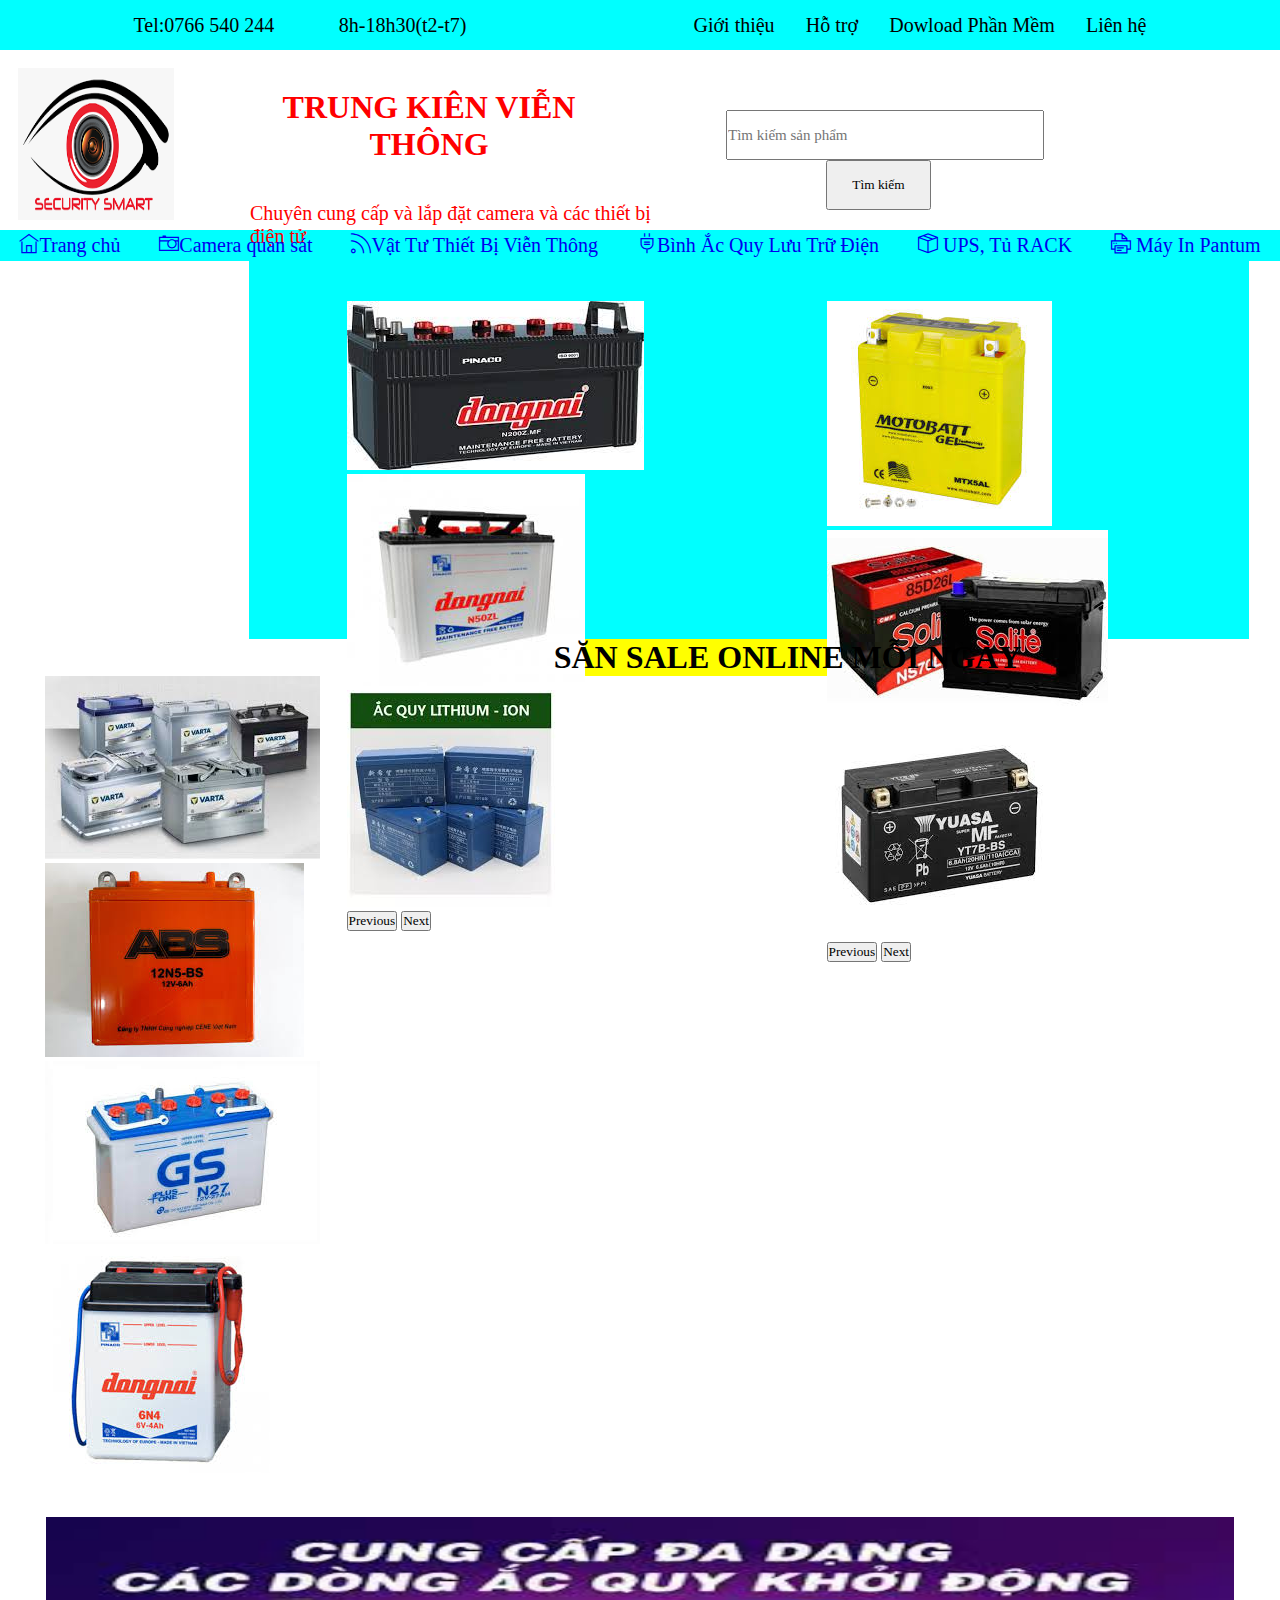
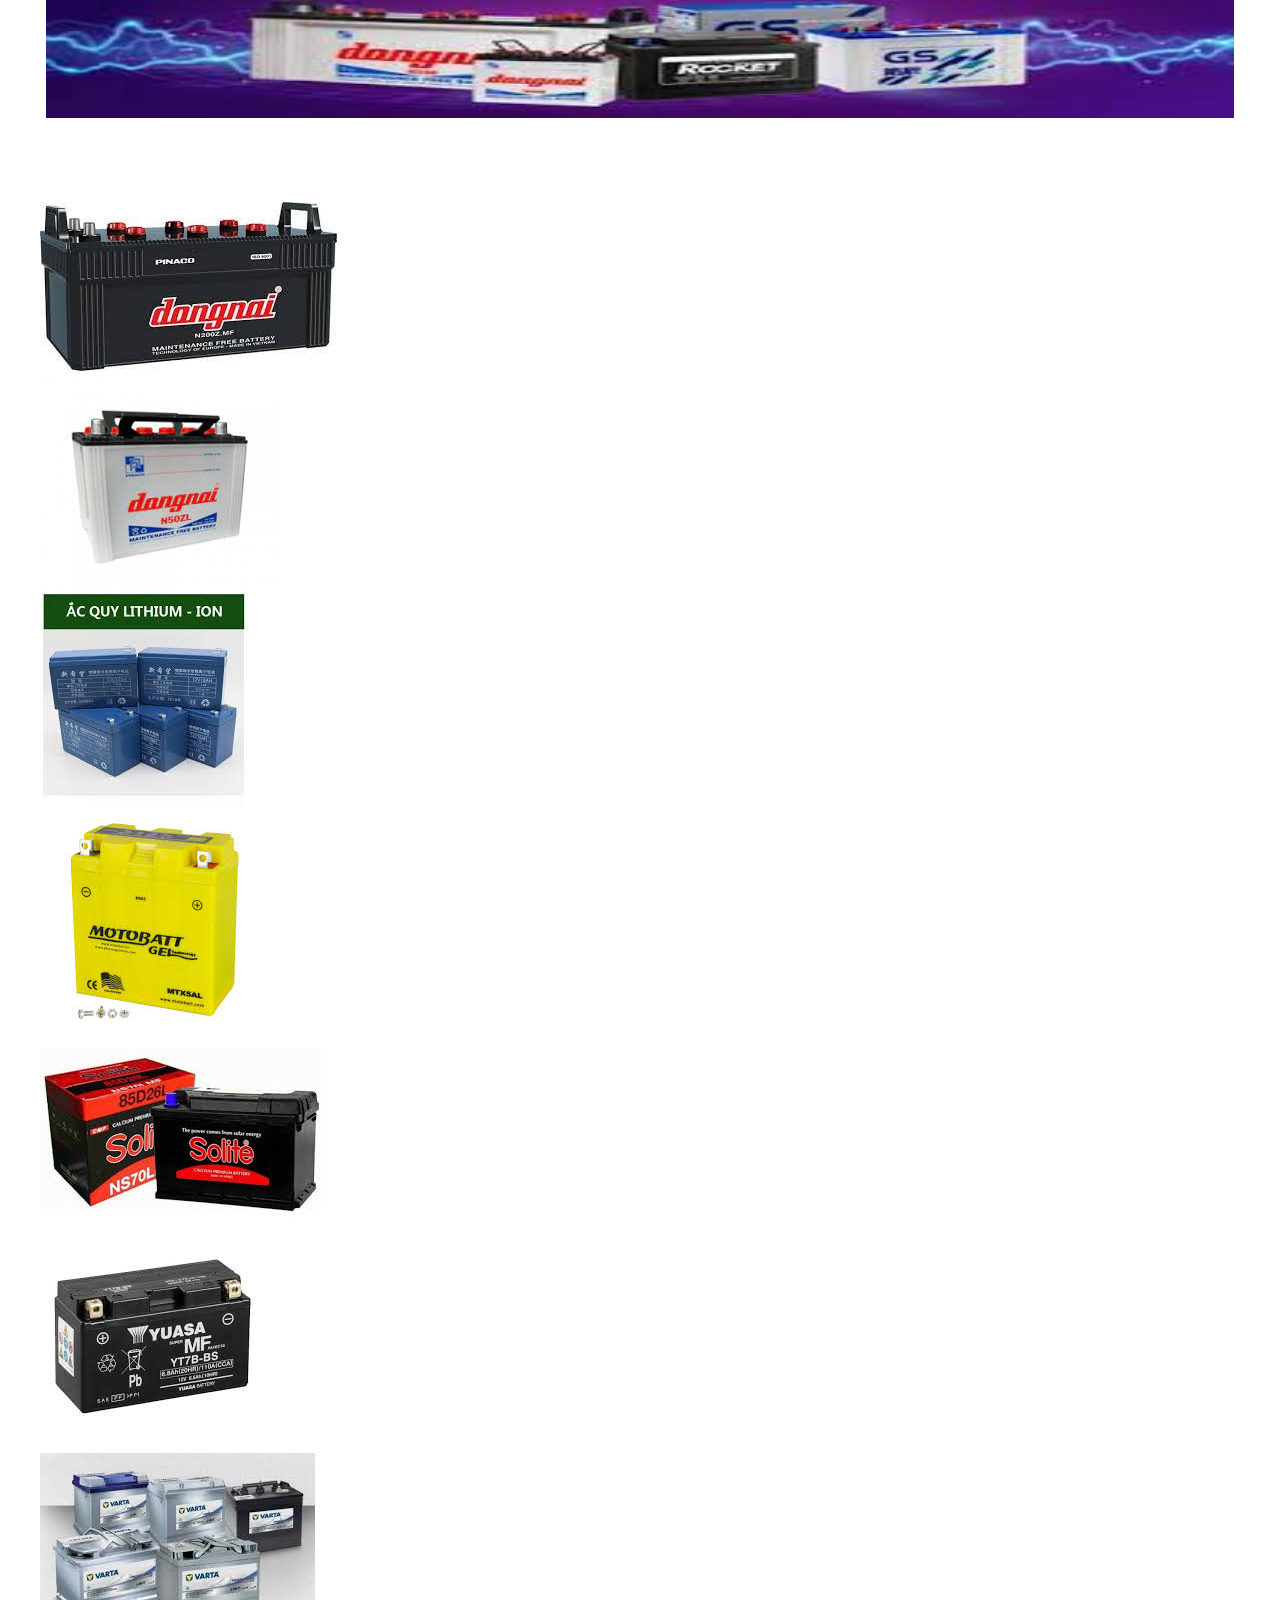
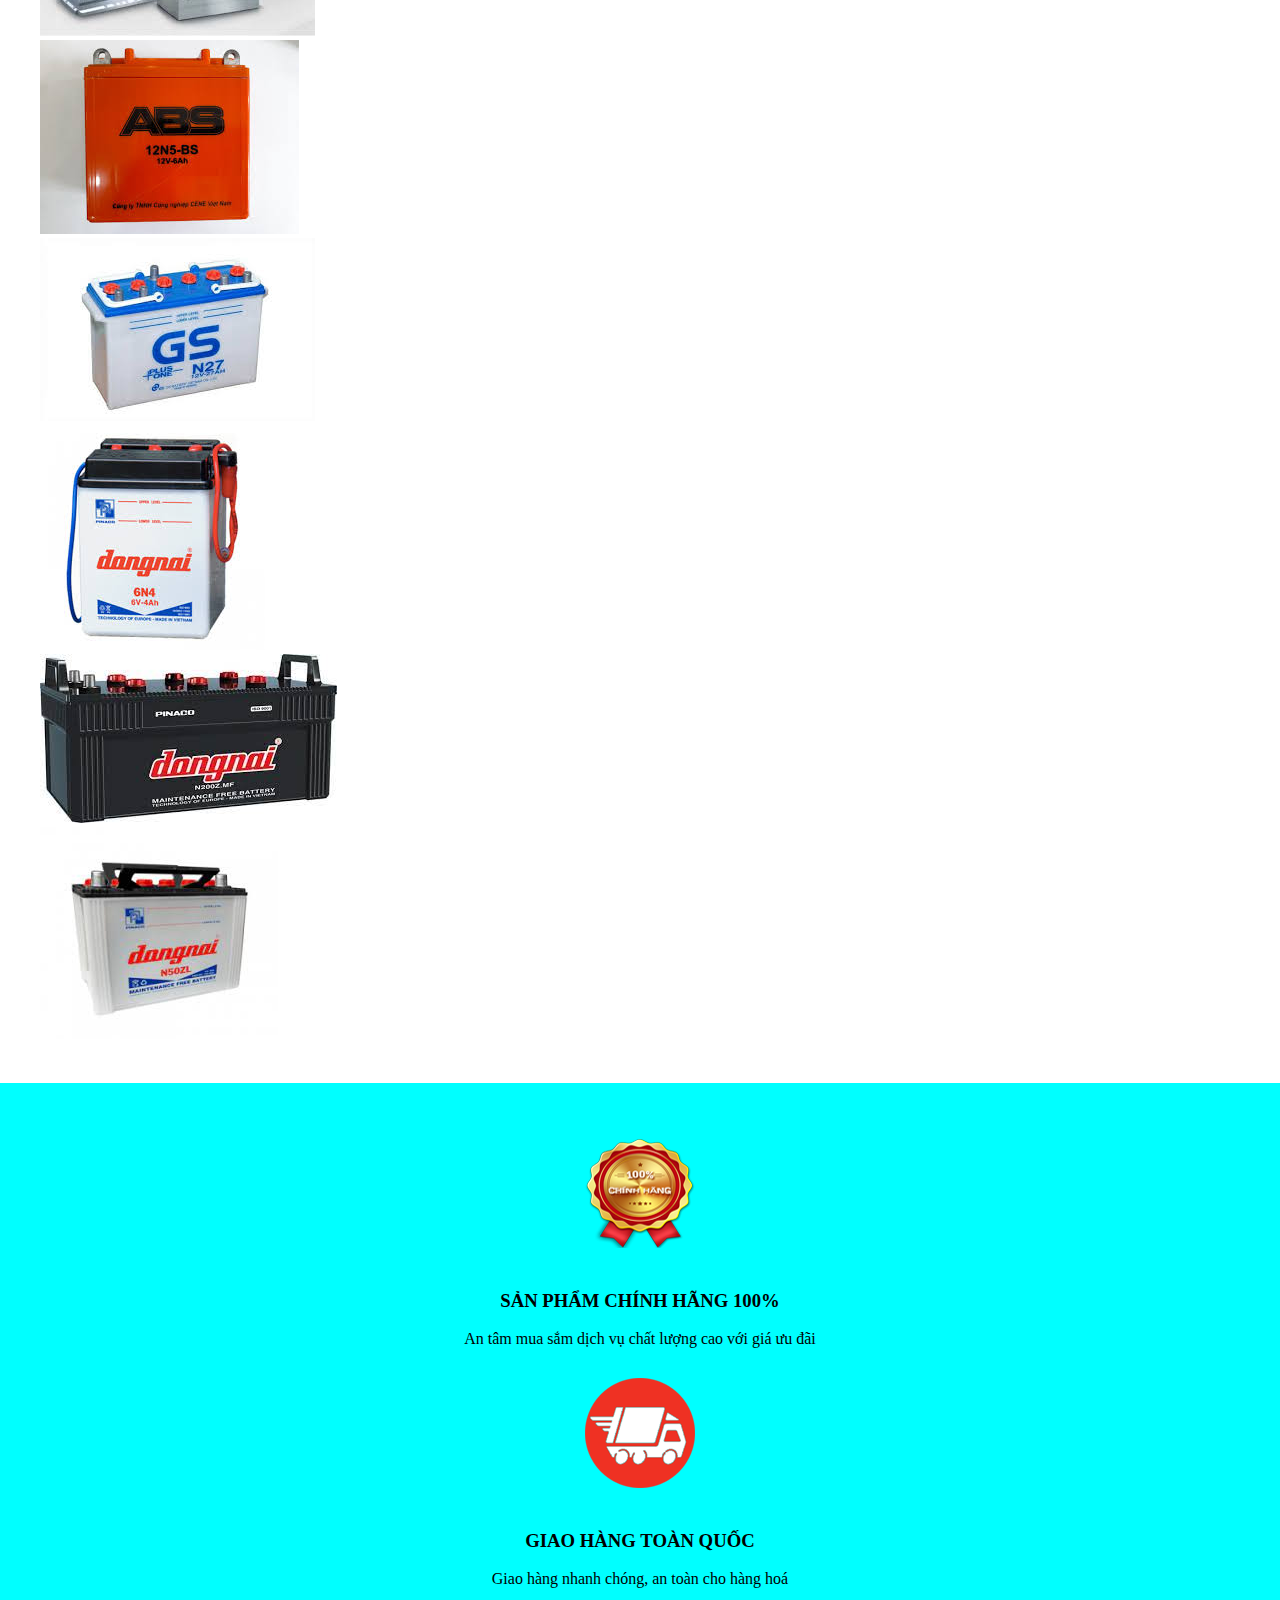
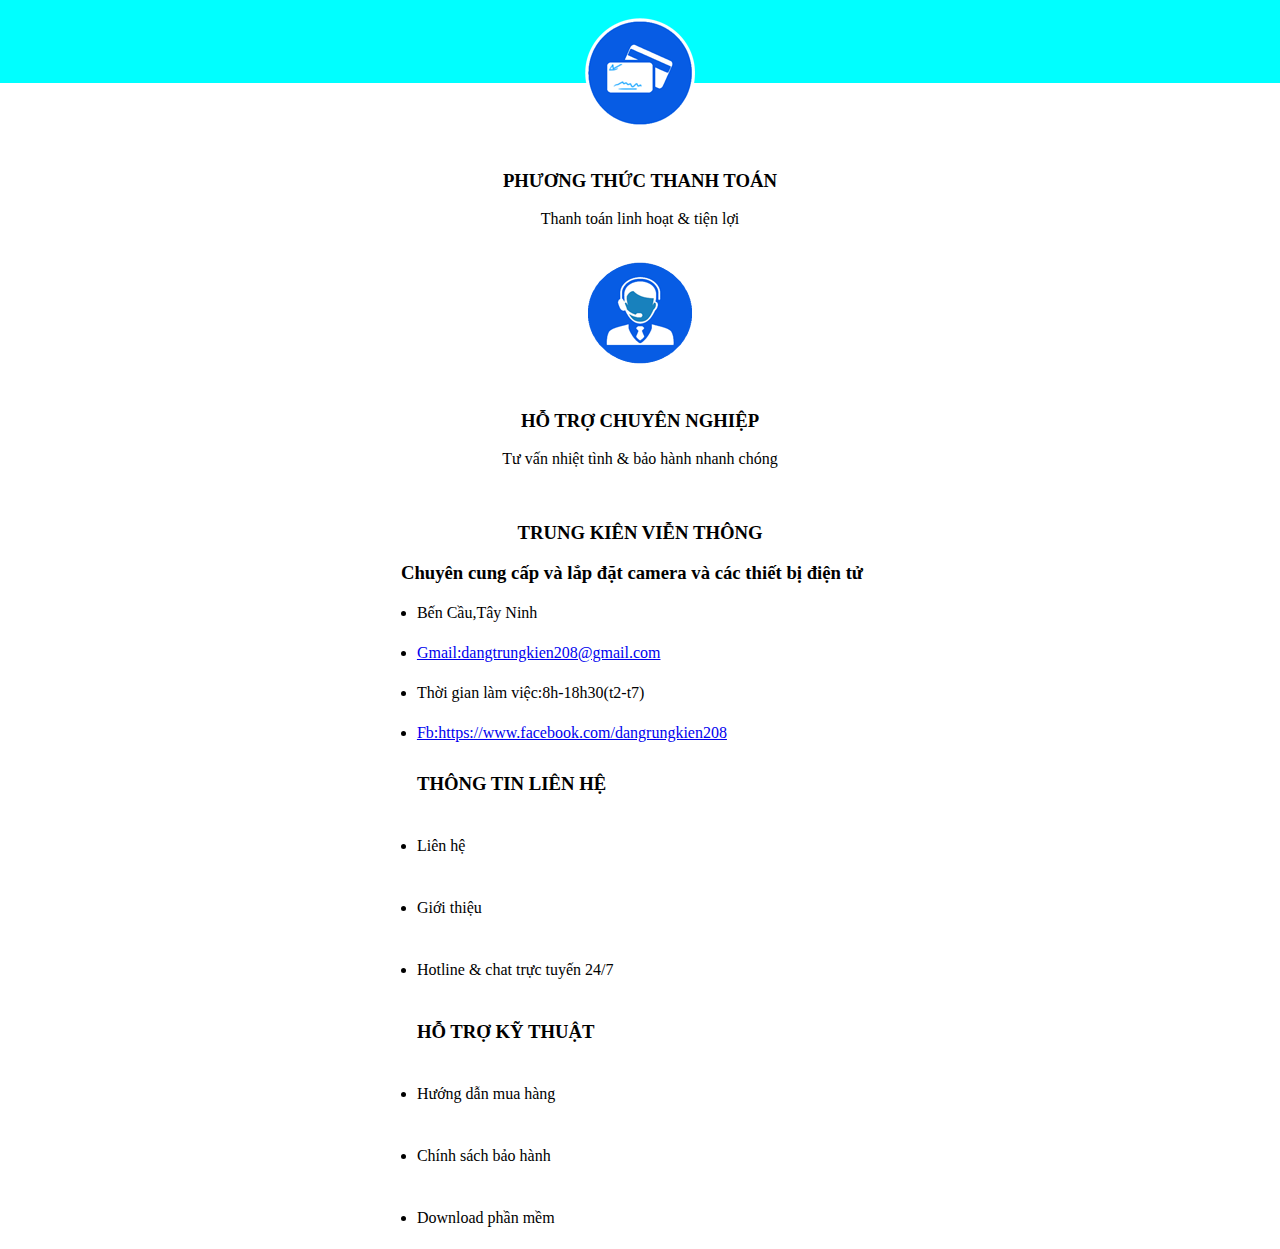
<file: src/BinhAcQuy/index.html>
<!DOCTYPE html>
<html lang="en">
<head>
    <meta charset="UTF-8">
    <meta http-equiv="X-UA-Compatible" content="IE=edge">
    <meta name="viewport" content="width=device-width, initial-scale=1.0">
    <title>Trung Kiên</title>
    <link href="https://cdn.jsdelivr.net/npm/bootstrap@5.0.2/dist/css/bootstrap.min.css" rel="stylesheet" integrity="sha384-EVSTQN3/azprG1Anm3QDgpJLIm9Nao0Yz1ztcQTwFspd3yD65VohhpuuCOmLASjC" crossorigin="anonymous">
    <script src="https://cdn.jsdelivr.net/npm/bootstrap@5.0.2/dist/js/bootstrap.bundle.min.js" integrity="sha384-MrcW6ZMFYlzcLA8Nl+NtUVF0sA7MsXsP1UyJoMp4YLEuNSfAP+JcXn/tWtIaxVXM" crossorigin="anonymous"></script>   
<link rel="stylesheet" href="./index.css">
<link rel="stylesheet" href="/assets/themify-icons/themify-icons.css">
</head>
<body style="margin-left: auto;margin-right:auto">
   <div id="wrapper">
       <div id="header">
           <div class="header-top">
               <div class="container-datetime">
                   <div class="sdt" >Tel:0766 540 244</div>
                   <div class="date">8h-18h30(t2-t7)</div>
               </div>
                <div class="info">
                    <div class="GioiThieu">Giới thiệu</div>
                    <div class="HoTro">Hỗ trợ</div>
                    <div class="Download">Dowload Phần Mềm</div>
                    <div class="Lienhe">Liên hệ</div>
                </div>
           </div>
           <div class="header-mid">
               <div class="container-company">

                   <div class="logo"><img style="width: 156px;height: 152px;margin: 18px;" src="/assets/img/Logo/images.png"></div>
                   <div class="name-company">
                      <h1 style="text-align:center;padding:39px">TRUNG KIÊN VIỄN THÔNG</h1>
                      <p style="font-size: 20px;margin-left: 58px;">Chuyên cung cấp và lắp đặt camera và các thiết bị điện tử</p>
               </div>

               </div>
               <div class="search">
                   <input style="font-size: 15px;" type="text" class="nhap" placeholder="Tìm kiếm sản phẩm"/>
                   <button  class="button">Tìm kiếm</button>
               
               </div>
             
           </div>
           <div id="navigation">
            <ul class="container-nav">
                <li><a href="../TrangChu/index.html"><i class="ti-home"></i>Trang chủ</a></li>
                <li><a href="../Camera/index.html"><i class="ti-camera"></i>Camera quan sát</a></li>
                <li><a href="../ThietBiVienThong/index.html"><i class="ti-rss-alt"></i>Vật Tư Thiết Bị Viễn Thông </a> </li>
                <li><a href="../BinhAcQuy/index.html"> <i class="ti-plug"></i>Bình Ắc Quy Lưu Trữ Điện </a></li>
                <li><a href="../Ups/index.html"><i class="ti-package"></i> UPS, Tủ RACK</a></li>
                <li><a href="../MayScanner/index.html"><i class="ti-printer"></i> Máy In Pantum</a> </li>
             
            </ul>
        </div>
       <div id="main">
           <div class="slider">
               <!-- slider1 -->
            <div id="carouselExampleControls" class="carousel slide" data-bs-ride="carousel">
                <div class="carousel-inner">
                  <div class="carousel-item active">
                    <img src="/assets/img/BinhAcQuy/binhacquy1.jpg" class="d-block w-100" alt="#">
                  </div>
                  <div class="carousel-item">
                    <img src="/assets/img/BinhAcQuy/binhacquy2.jpg" class="d-block w-100" alt="#">
                  </div>
                  <div class="carousel-item">
                    <img src="/assets/img/BinhAcQuy/binhacquy3.jpg" class="d-block w-100" alt="#">
                  </div>
                </div>
                <button class="carousel-control-prev" type="button" data-bs-target="#carouselExampleControls" data-bs-slide="prev">
                  <span class="carousel-control-prev-icon" aria-hidden="true"></span>
                  <span class="visually-hidden">Previous</span>
                </button>
                <button class="carousel-control-next" type="button" data-bs-target="#carouselExampleControls" data-bs-slide="next">
                  <span class="carousel-control-next-icon" aria-hidden="true"></span>
                  <span class="visually-hidden">Next</span>
                </button>
              </div>
              <!-- slider2 -->
              <div id="carouselExampleControls" class="carousel slide" data-bs-ride="carousel">
                <div class="carousel-inner">
                  <div class="carousel-item active">
                    <img src="/assets/img/BinhAcQuy/binhacquy4.jpg" class="d-block w-100" alt="#">
                  </div>
                  <div class="carousel-item">
                    <img src="/assets/img/BinhAcQuy/binhacquy5.jpg" class="d-block w-100" alt="#">
                  </div>
                  <div class="carousel-item">
                    <img src="/assets/img/BinhAcQuy/binhacquy6.jpg" class="d-block w-100" alt="#">
                  </div>
                </div>
                <button class="carousel-control-prev" type="button" data-bs-target="#carouselExampleControls" data-bs-slide="prev">
                  <span class="carousel-control-prev-icon" aria-hidden="true"></span>
                  <span class="visually-hidden">Previous</span>
                </button>
                <button class="carousel-control-next" type="button" data-bs-target="#carouselExampleControls" data-bs-slide="next">
                  <span class="carousel-control-next-icon" aria-hidden="true"></span>
                  <span class="visually-hidden">Next</span>
                </button>
              </div>
        

             
            </div>
            <div class="content-mid">
                <div class="sale">   <h1>SĂN SALE ONLINE MỖI NGÀY </h1></div>
                <div class="container-camera">
                    <div class="container">
                        <div class="container">
                            <div class="row row-cols-1 row-cols-sm-2 row-cols-md-4">
                              <div class="col"><img src="/assets/img/BinhAcQuy/binhacquy7.jpg"></div>
                              <div class="col"><img src="/assets/img/BinhAcQuy/binhacquy8.jpg"></div>
                              <div class="col"><img src="/assets/img/BinhAcQuy/binhacquy9.jpg"></div>
                              <div class="col"><img src="/assets/img/BinhAcQuy/binhacquy10.jpg"></div>
                            </div>
                          </div>
                      </div>
                </div>          
            </div>
            <div class="banner">
                <img style="width:100%" src="/assets/img/BinhAcQuy/banner.jpg">
            </div>   
               <div class="container-product">
                   <div class="img-1">
                    <div class="container">
                        <div class="row row-cols-2 row-cols-lg-3">
                          <div class="col"><img src="/assets/img/BinhAcQuy/binhacquy1.jpg"></div>
                          <div class="col"><img src="/assets/img/BinhAcQuy/binhacquy2.jpg"></div>
                          <div class="col"><img src="/assets/img/BinhAcQuy/binhacquy3.jpg"></div>
                          <div class="col"><img src="/assets/img/BinhAcQuy/binhacquy4.jpg"></div>
                          <div class="col"><img src="/assets/img/BinhAcQuy/binhacquy5.jpg"></div>
                          <div class="col"><img src="/assets/img/BinhAcQuy/binhacquy6.jpg"></div>
                          <div class="col-4 col-lg-2"><img src="/assets/img/BinhAcQuy/binhacquy7.jpg"></div>
                          <div class="col-4 col-lg-2"><img src="/assets/img/BinhAcQuy/binhacquy8.jpg"></div>
                          <div class="col-4 col-lg-2"><img src="/assets/img/BinhAcQuy/binhacquy9.jpg"></div>
                          <div class="col-4 col-lg-2"><img src="/assets/img/BinhAcQuy/binhacquy10.jpg"></div>
                          <div class="col-4 col-lg-2"><img src="/assets/img/BinhAcQuy/binhacquy1.jpg"></div>
                          <div class="col-4 col-lg-2"><img src="/assets/img/BinhAcQuy/binhacquy2.jpg"></div>
                        </div>
                      </div>

                </div>           
               </div> <div id="footer">
               <div class="container-logo">
                <div class="container">
                    <div class="row row-cols-4">
                      <div class="col"><div class="huychuong" >
                        <img style="padding: 20px;" src="/assets/img/Logo/huychuong1.png" alt="">
                        <h3>SẢN PHẨM CHÍNH HÃNG 100%</h3>
                        <p>An tâm mua sắm dịch vụ chất lượng
                         cao với giá ưu đãi</p>
                    </div></div>
                      <div class="col"> <div class="xegiaohang">
                        <img style="padding: 20px;"  src="/assets/img/Logo/xegiaohang.png" alt="">
                        <h3>GIAO HÀNG TOÀN QUỐC</h3>
                        <p>Giao hàng nhanh chóng,
                            an toàn cho hàng hoá</p>
                    </div></div>
                      <div class="col"><div class="credit">
                        <img style="padding: 20px;"  src="/assets/img/Logo/credit.png" alt="">
                        <h3>PHƯƠNG THỨC THANH TOÁN</h3>
                        <p>Thanh toán linh hoạt & tiện lợi</p>
                        </div></div>
                      <div class="col">
                        <div class="tuvan">
                            <img style="padding: 20px;"  src="/assets/img/Logo/tuvan.png" alt="">
                            <h3>HỖ TRỢ CHUYÊN NGHIỆP</h3>
                            <p>Tư vấn nhiệt tình &
                                bảo hành nhanh chóng</p>
                        </div></div>
                    </div>
                  </div>
                   
                  
               
                
                    
                    
                </div>
                <div class="info-footer">
                    <div class="container">
                        <div class="row">
                          <div class="col">
                             
                    <ul class="thongtincty"><h3 style="text-align: center;"> TRUNG KIÊN VIỄN THÔNG
                        <p style="margin-left: -16px;"> Chuyên cung cấp và lắp đặt camera và các thiết bị điện tử</p>
                    </h3>
                            <li>Bến Cầu,Tây Ninh</li>
                            <li><a href="Christopherle0902@gmail.com" >Gmail:dangtrungkien208@gmail.com</a></li>
                            <li>Thời gian làm việc:8h-18h30(t2-t7)</li>
                            <li><a href="https://www.facebook.com/dangrungkien208">Fb:https://www.facebook.com/dangrungkien208</a>
                            </li>
                     
                      
                    </ul>
                          </div>
                          <div class="col">
                           
                    <ul class="thongtinlienhe"><h3>THÔNG TIN LIÊN HỆ</h3>
                        <li>Liên hệ</li>
                        <li>Giới thiệu</li>
                        <li>Hotline & chat trực tuyến 24/7</li>
                    </ul>
                          </div>
                          <div class="col">
                            <ul class="hotrokythuat"> <h3>HỖ TRỢ KỸ THUẬT</h3>
                                <li>Hướng dẫn mua hàng</li>
                                <li>Chính sách bảo hành</li>
                                <li>Download phần mềm</li>
                               
                            </ul>
                          </div>
                        </div>
                      </div>
                  
                   
                </div>
            </div>
            </div>
        </div>
    </div> 
   
</body>
</html>
</file>
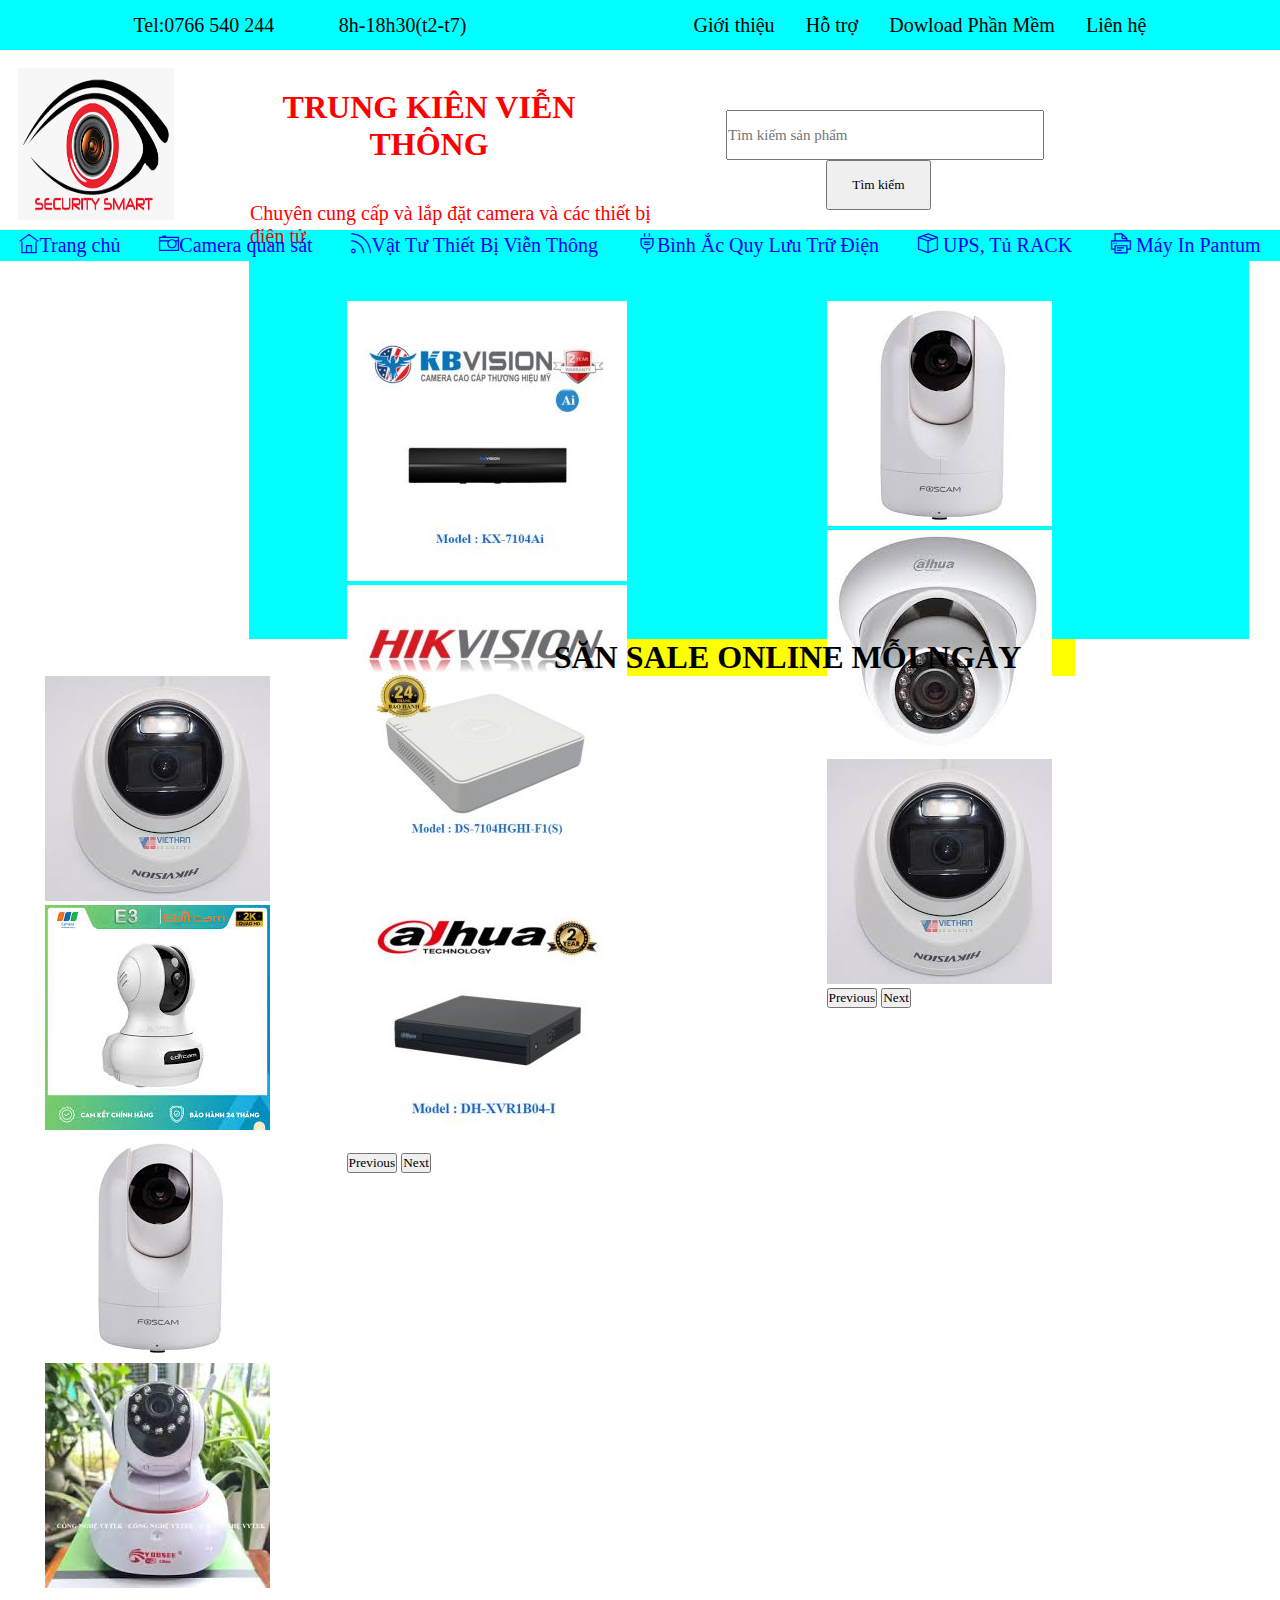
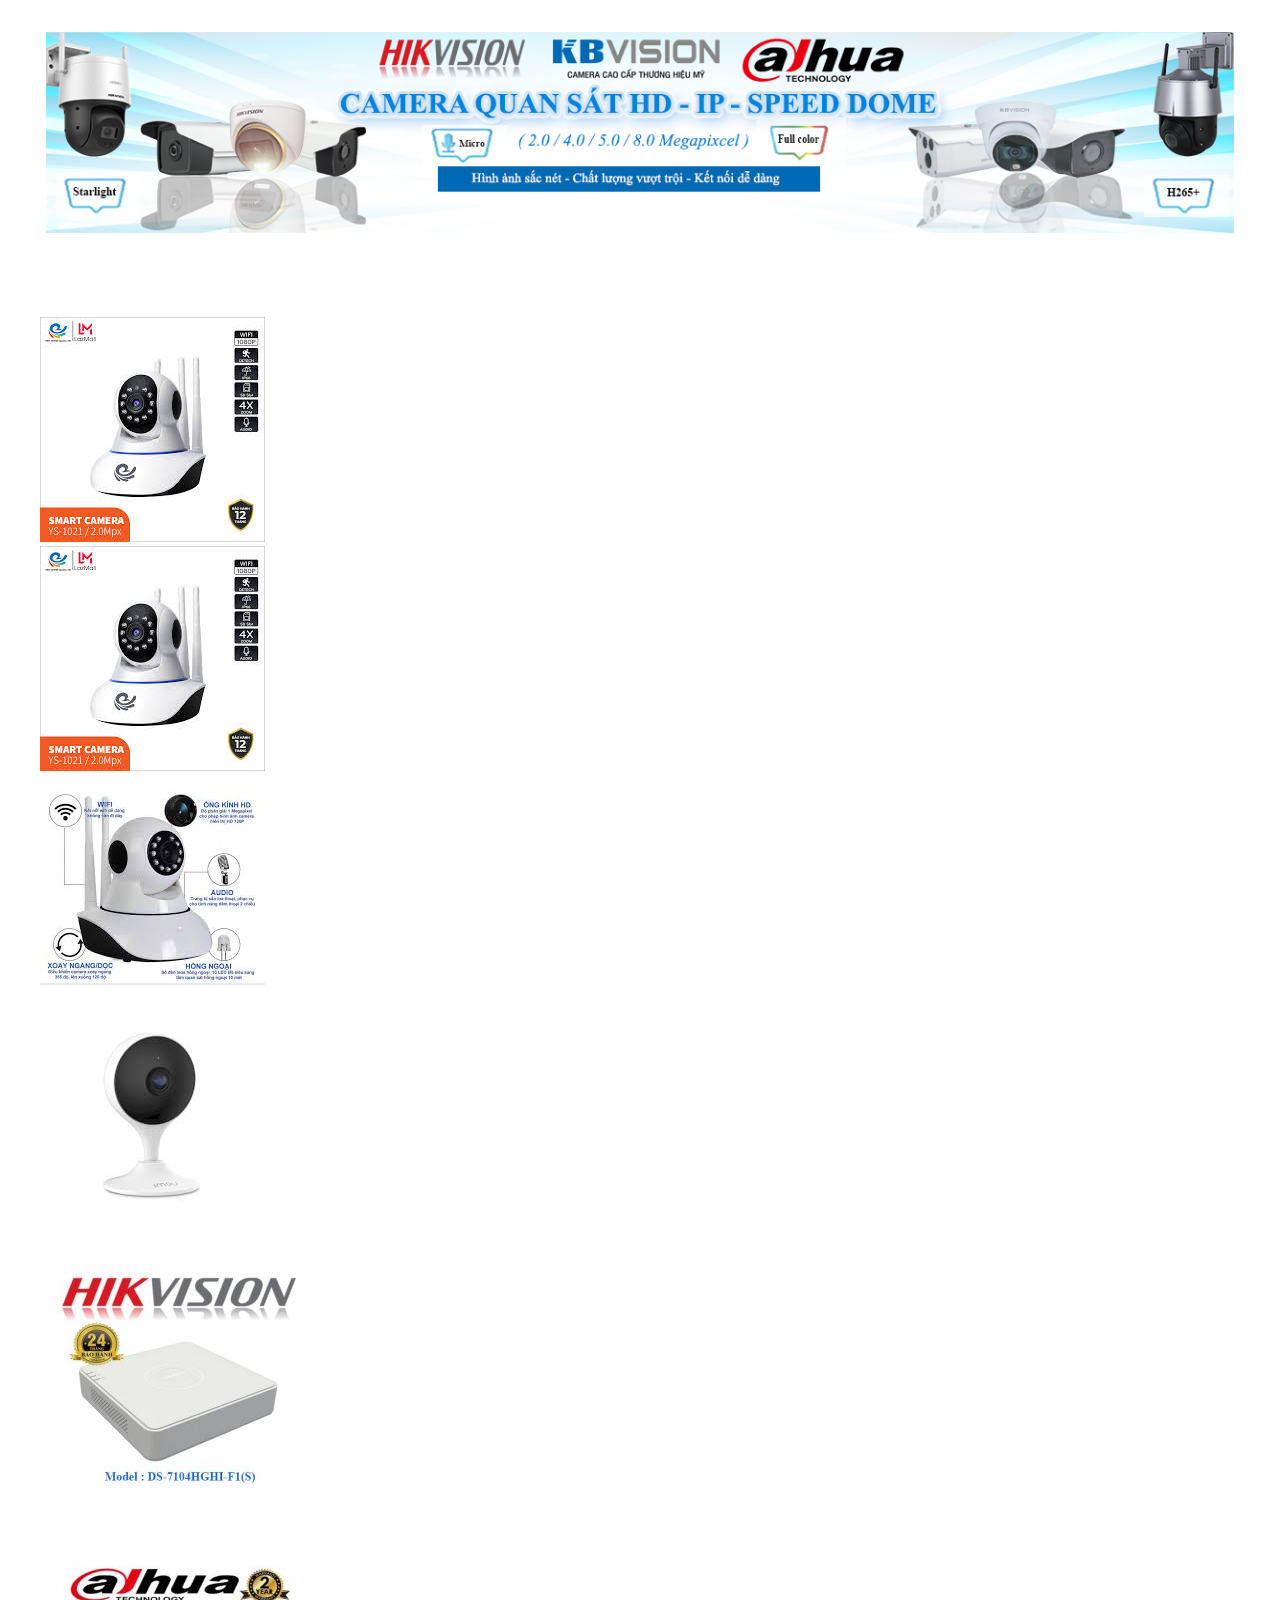
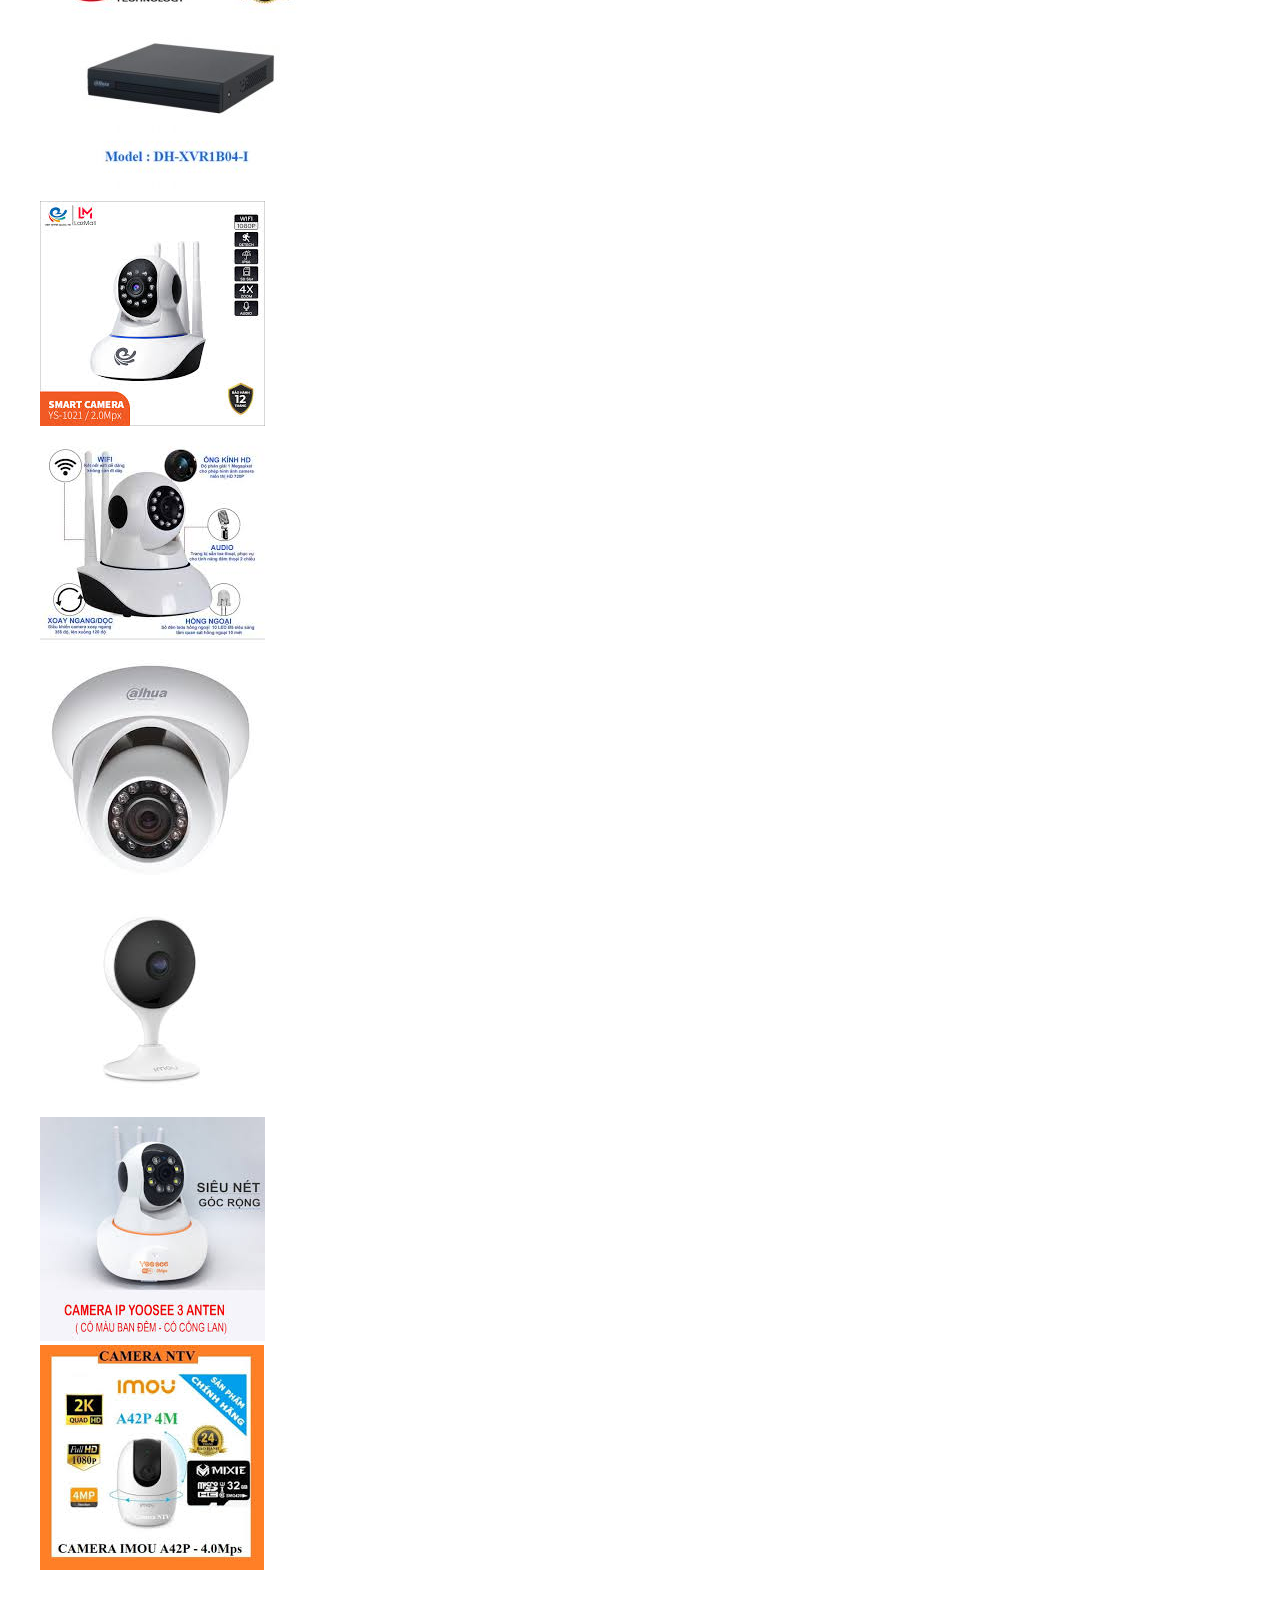
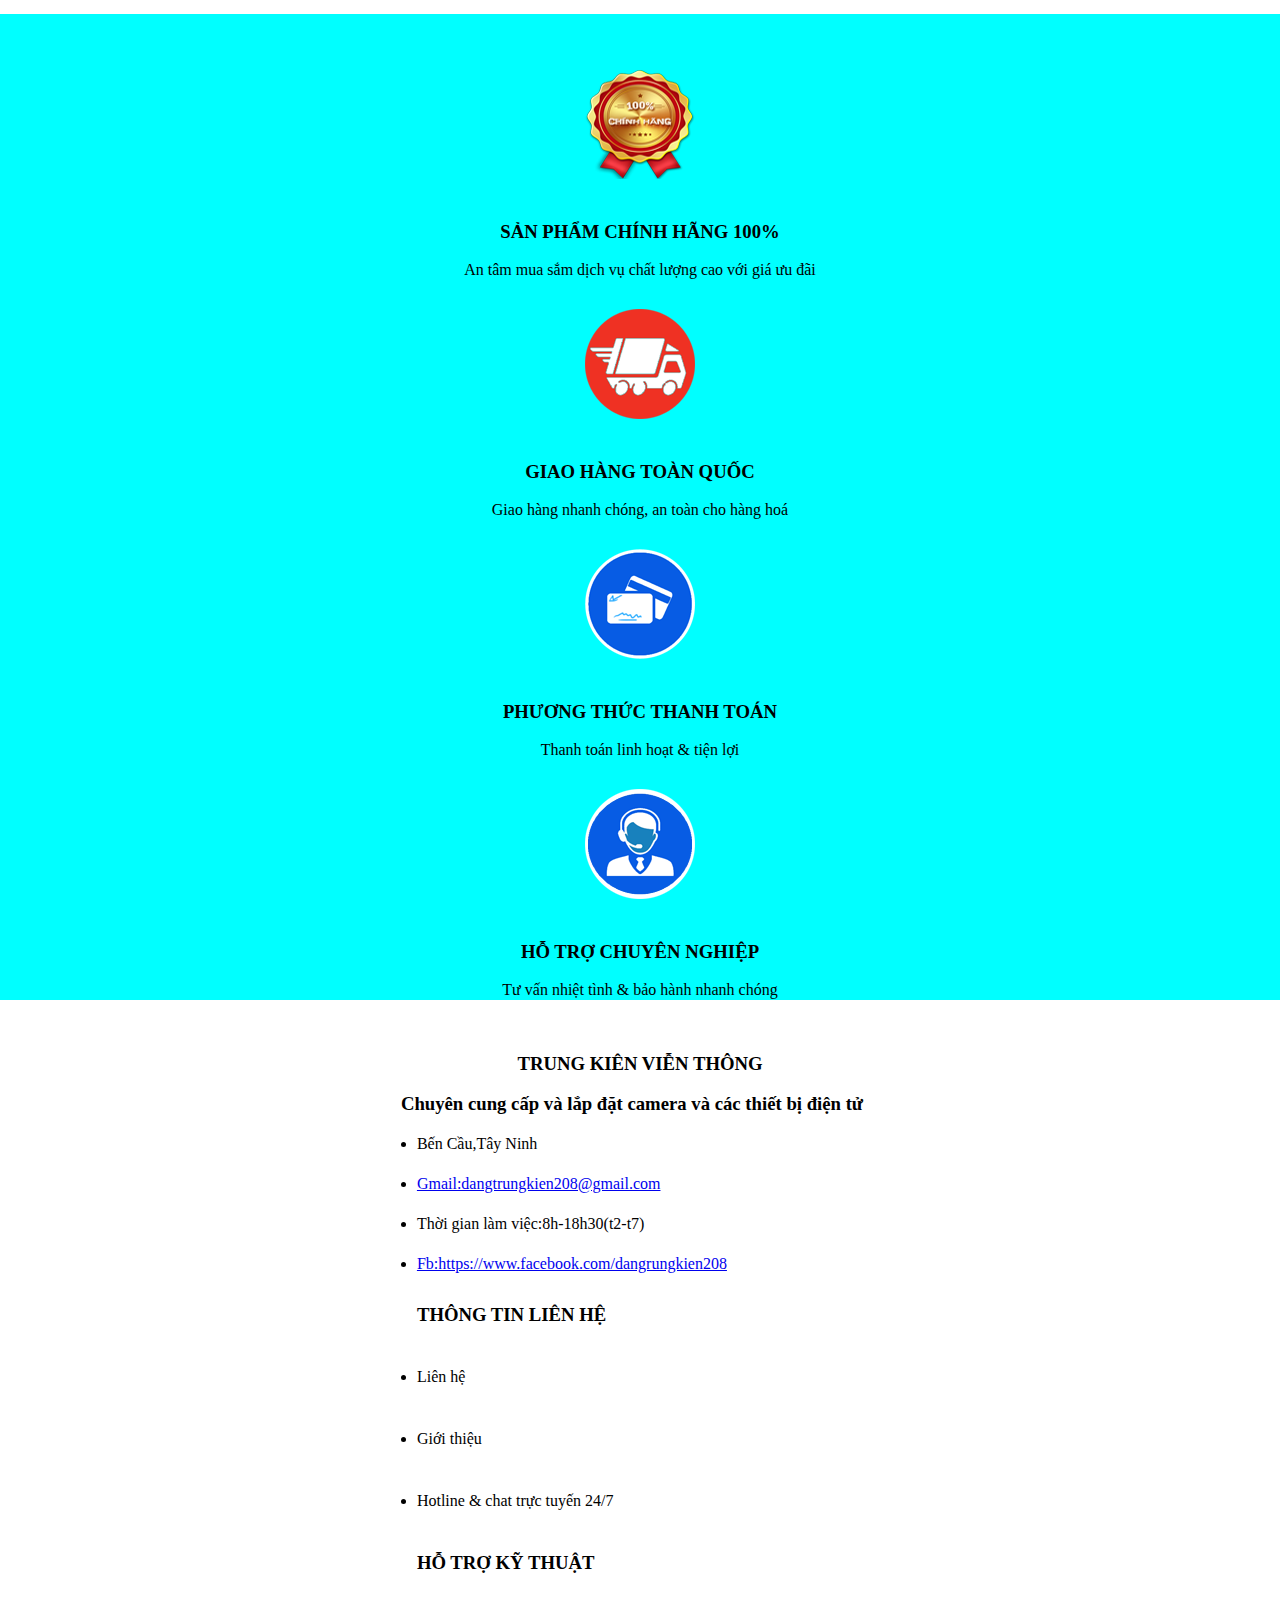
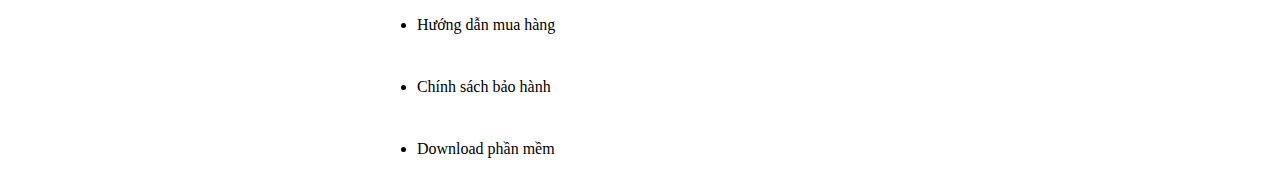
<file: src/Camera/index.html>
<!DOCTYPE html>
<html lang="en">
<head>
    <meta charset="UTF-8">
    <meta http-equiv="X-UA-Compatible" content="IE=edge">
    <meta name="viewport" content="width=device-width, initial-scale=1.0">
    <title>Trung Kiên</title>
    <link href="https://cdn.jsdelivr.net/npm/bootstrap@5.0.2/dist/css/bootstrap.min.css" rel="stylesheet" integrity="sha384-EVSTQN3/azprG1Anm3QDgpJLIm9Nao0Yz1ztcQTwFspd3yD65VohhpuuCOmLASjC" crossorigin="anonymous">
    <script src="https://cdn.jsdelivr.net/npm/bootstrap@5.0.2/dist/js/bootstrap.bundle.min.js" integrity="sha384-MrcW6ZMFYlzcLA8Nl+NtUVF0sA7MsXsP1UyJoMp4YLEuNSfAP+JcXn/tWtIaxVXM" crossorigin="anonymous"></script>   
<link rel="stylesheet" href="./index.css">
<link rel="stylesheet" href="/assets/themify-icons/themify-icons.css">
</head>
<body style="margin-left: auto;margin-right:auto">
   <div id="wrapper">
       <div id="header">
           <div class="header-top">
               <div class="container-datetime">
                   <div class="sdt" >Tel:0766 540 244</div>
                   <div class="date">8h-18h30(t2-t7)</div>
               </div>
                <div class="info">
                    <div class="GioiThieu">Giới thiệu</div>
                    <div class="HoTro">Hỗ trợ</div>
                    <div class="Download">Dowload Phần Mềm</div>
                    <div class="Lienhe">Liên hệ</div>
                </div>
           </div>
           <div class="header-mid">
               <div class="container-company">

                   <div class="logo"><img style="width: 156px;height: 152px;margin: 18px;" src="/assets/img/Logo/images.png"></div>
                   <div class="name-company">
                      <h1 style="text-align:center;padding:39px">TRUNG KIÊN VIỄN THÔNG</h1>
                      <p style="font-size: 20px;margin-left: 58px;">Chuyên cung cấp và lắp đặt camera và các thiết bị điện tử</p>
               </div>

               </div>
               <div class="search">
                   <input style="font-size: 15px;" type="text" class="nhap" placeholder="Tìm kiếm sản phẩm"/>
                   <button  class="button">Tìm kiếm</button>
               
               </div>
             
           </div>
          
           <div id="navigation">
            <ul class="container-nav">
                <li><a href="../TrangChu/index.html"><i class="ti-home"></i>Trang chủ</a></li>
                <li><a href="../Camera/index.html"><i class="ti-camera"></i>Camera quan sát</a></li>
                <li><a href="../ThietBiVienThong/index.html"><i class="ti-rss-alt"></i>Vật Tư Thiết Bị Viễn Thông </a> </li>
                <li><a href="../BinhAcQuy/index.html"> <i class="ti-plug"></i>Bình Ắc Quy Lưu Trữ Điện </a></li>
                <li><a href="../Ups/index.html"><i class="ti-package"></i> UPS, Tủ RACK</a></li>
                <li><a href="../MayScanner/index.html"><i class="ti-printer"></i> Máy In Pantum</a> </li>
             
            </ul>
        </div>
       <div id="main">
           <div class="slider">
               <!-- slider1 -->
            <div id="carouselExampleControls" class="carousel slide" data-bs-ride="carousel">
                <div class="carousel-inner">
                  <div class="carousel-item active">
                    <img src="/assets/img/Camera/camera1.jpg" class="d-block w-100" alt="#">
                  </div>
                  <div class="carousel-item">
                    <img src="/assets/img/Camera/camera2.jpg" class="d-block w-100" alt="#">
                  </div>
                  <div class="carousel-item">
                    <img src="/assets/img/Camera/camera3.jpg" class="d-block w-100" alt="#">
                  </div>
                </div>
                <button class="carousel-control-prev" type="button" data-bs-target="#carouselExampleControls" data-bs-slide="prev">
                  <span class="carousel-control-prev-icon" aria-hidden="true"></span>
                  <span class="visually-hidden">Previous</span>
                </button>
                <button class="carousel-control-next" type="button" data-bs-target="#carouselExampleControls" data-bs-slide="next">
                  <span class="carousel-control-next-icon" aria-hidden="true"></span>
                  <span class="visually-hidden">Next</span>
                </button>
              </div>
              <!-- slider2 -->
              <div id="carouselExampleControls" class="carousel slide" data-bs-ride="carousel">
                <div class="carousel-inner">
                  <div class="carousel-item active">
                    <img src="/assets/img/Camera/camera11.jpg" class="d-block w-100" alt="#">
                  </div>
                  <div class="carousel-item">
                    <img src="/assets/img/Camera/camera17.jpg" class="d-block w-100" alt="#">
                  </div>
                  <div class="carousel-item">
                    <img src="/assets/img/Camera/camera14.jpg" class="d-block w-100" alt="#">
                  </div>
                </div>
                <button class="carousel-control-prev" type="button" data-bs-target="#carouselExampleControls" data-bs-slide="prev">
                  <span class="carousel-control-prev-icon" aria-hidden="true"></span>
                  <span class="visually-hidden">Previous</span>
                </button>
                <button class="carousel-control-next" type="button" data-bs-target="#carouselExampleControls" data-bs-slide="next">
                  <span class="carousel-control-next-icon" aria-hidden="true"></span>
                  <span class="visually-hidden">Next</span>
                </button>
              </div>
        

             
            </div>
            <div class="content-mid">
                <div class="sale">   <h1>SĂN SALE ONLINE MỖI NGÀY </h1></div>
                <div class="container-camera">
                    <div class="container">
                        <div class="container">
                            <div class="row row-cols-1 row-cols-sm-2 row-cols-md-4">
                              <div class="col"><img src="/assets/img/Camera/camera14.jpg"></div>
                              <div class="col"><img src="/assets/img/Camera/camera10.jpg"></div>
                              <div class="col"><img src="/assets/img/Camera/camera11.jpg"></div>
                              <div class="col"><img src="/assets/img/Camera/camera15.jpg"></div>
                            </div>
                          </div>
                      </div>
                </div>          
            </div>
            <div class="banner">
                <img style="width:100%" src="/assets/img/Camera/banner-camera.png">
            </div>   
               <div class="container-product">
                   <div class="img-1">
                    <div class="container">
                        <div class="row row-cols-2 row-cols-lg-3">
                          <div class="col"><img src="/assets/img/Camera/camera18.jpg"></div>
                          <div class="col"><img src="/assets/img/Camera/camera19.jpg"></div>
                          <div class="col"><img src="/assets/img/Camera/camera9.jpg"></div>
                          <div class="col"><img src="/assets/img/Camera/camera12.jpg"></div>
                          <div class="col"><img src="/assets/img/Camera/camera2.jpg"></div>
                          <div class="col"><img src="/assets/img/Camera/camera3.jpg"></div>
                          <div class="col-4 col-lg-2"><img src="/assets/img/Camera/camera19.jpg"></div>
                          <div class="col-4 col-lg-2"><img src="/assets/img/Camera/camera9.jpg"></div>
                          <div class="col-4 col-lg-2"><img src="/assets/img/Camera/camera17.jpg"></div>
                          <div class="col-4 col-lg-2"><img src="/assets/img/Camera/camera12.jpg"></div>
                          <div class="col-4 col-lg-2"><img src="/assets/img/Camera/camera8.jpg"></div>
                          <div class="col-4 col-lg-2"><img src="/assets/img/Camera/camera16.jpg"></div>
                        </div>
                      </div>

                </div>           
               </div> <div id="footer">
               <div class="container-logo">
                <div class="container">
                    <div class="row row-cols-4">
                      <div class="col"><div class="huychuong" >
                        <img style="padding: 20px;" src="/assets/img/Logo/huychuong1.png" alt="">
                        <h3>SẢN PHẨM CHÍNH HÃNG 100%</h3>
                        <p>An tâm mua sắm dịch vụ chất lượng
                         cao với giá ưu đãi</p>
                    </div></div>
                      <div class="col"> <div class="xegiaohang">
                        <img style="padding: 20px;"  src="/assets/img/Logo/xegiaohang.png" alt="">
                        <h3>GIAO HÀNG TOÀN QUỐC</h3>
                        <p>Giao hàng nhanh chóng,
                            an toàn cho hàng hoá</p>
                    </div></div>
                      <div class="col"><div class="credit">
                        <img style="padding: 20px;"  src="/assets/img/Logo/credit.png" alt="">
                        <h3>PHƯƠNG THỨC THANH TOÁN</h3>
                        <p>Thanh toán linh hoạt & tiện lợi</p>
                        </div></div>
                      <div class="col">
                        <div class="tuvan">
                            <img style="padding: 20px;"  src="/assets/img/Logo/tuvan.png" alt="">
                            <h3>HỖ TRỢ CHUYÊN NGHIỆP</h3>
                            <p>Tư vấn nhiệt tình &
                                bảo hành nhanh chóng</p>
                        </div></div>
                    </div>
                  </div>
                   
                  
               
                
                    
                    
                </div>
                <div class="info-footer">
                    <div class="container">
                        <div class="row">
                          <div class="col">
                             
                    <ul class="thongtincty"><h3 style="text-align: center;"> TRUNG KIÊN VIỄN THÔNG
                        <p style="margin-left: -16px;"> Chuyên cung cấp và lắp đặt camera và các thiết bị điện tử</p>
                    </h3>
                            <li>Bến Cầu,Tây Ninh</li>
                            <li><a href="Christopherle0902@gmail.com" >Gmail:dangtrungkien208@gmail.com</a></li>
                            <li>Thời gian làm việc:8h-18h30(t2-t7)</li>
                            <li><a href="https://www.facebook.com/dangrungkien208">Fb:https://www.facebook.com/dangrungkien208</a>
                            </li>
                     
                      
                    </ul>
                          </div>
                          <div class="col">
                           
                    <ul class="thongtinlienhe"><h3>THÔNG TIN LIÊN HỆ</h3>
                        <li>Liên hệ</li>
                        <li>Giới thiệu</li>
                        <li>Hotline & chat trực tuyến 24/7</li>
                    </ul>
                          </div>
                          <div class="col">
                            <ul class="hotrokythuat"> <h3>HỖ TRỢ KỸ THUẬT</h3>
                                <li>Hướng dẫn mua hàng</li>
                                <li>Chính sách bảo hành</li>
                                <li>Download phần mềm</li>
                               
                            </ul>
                          </div>
                        </div>
                      </div>
                  
                   
                </div>
            </div>
            </div>
        </div>
    </div> 
   
</body>
</html>
</file>
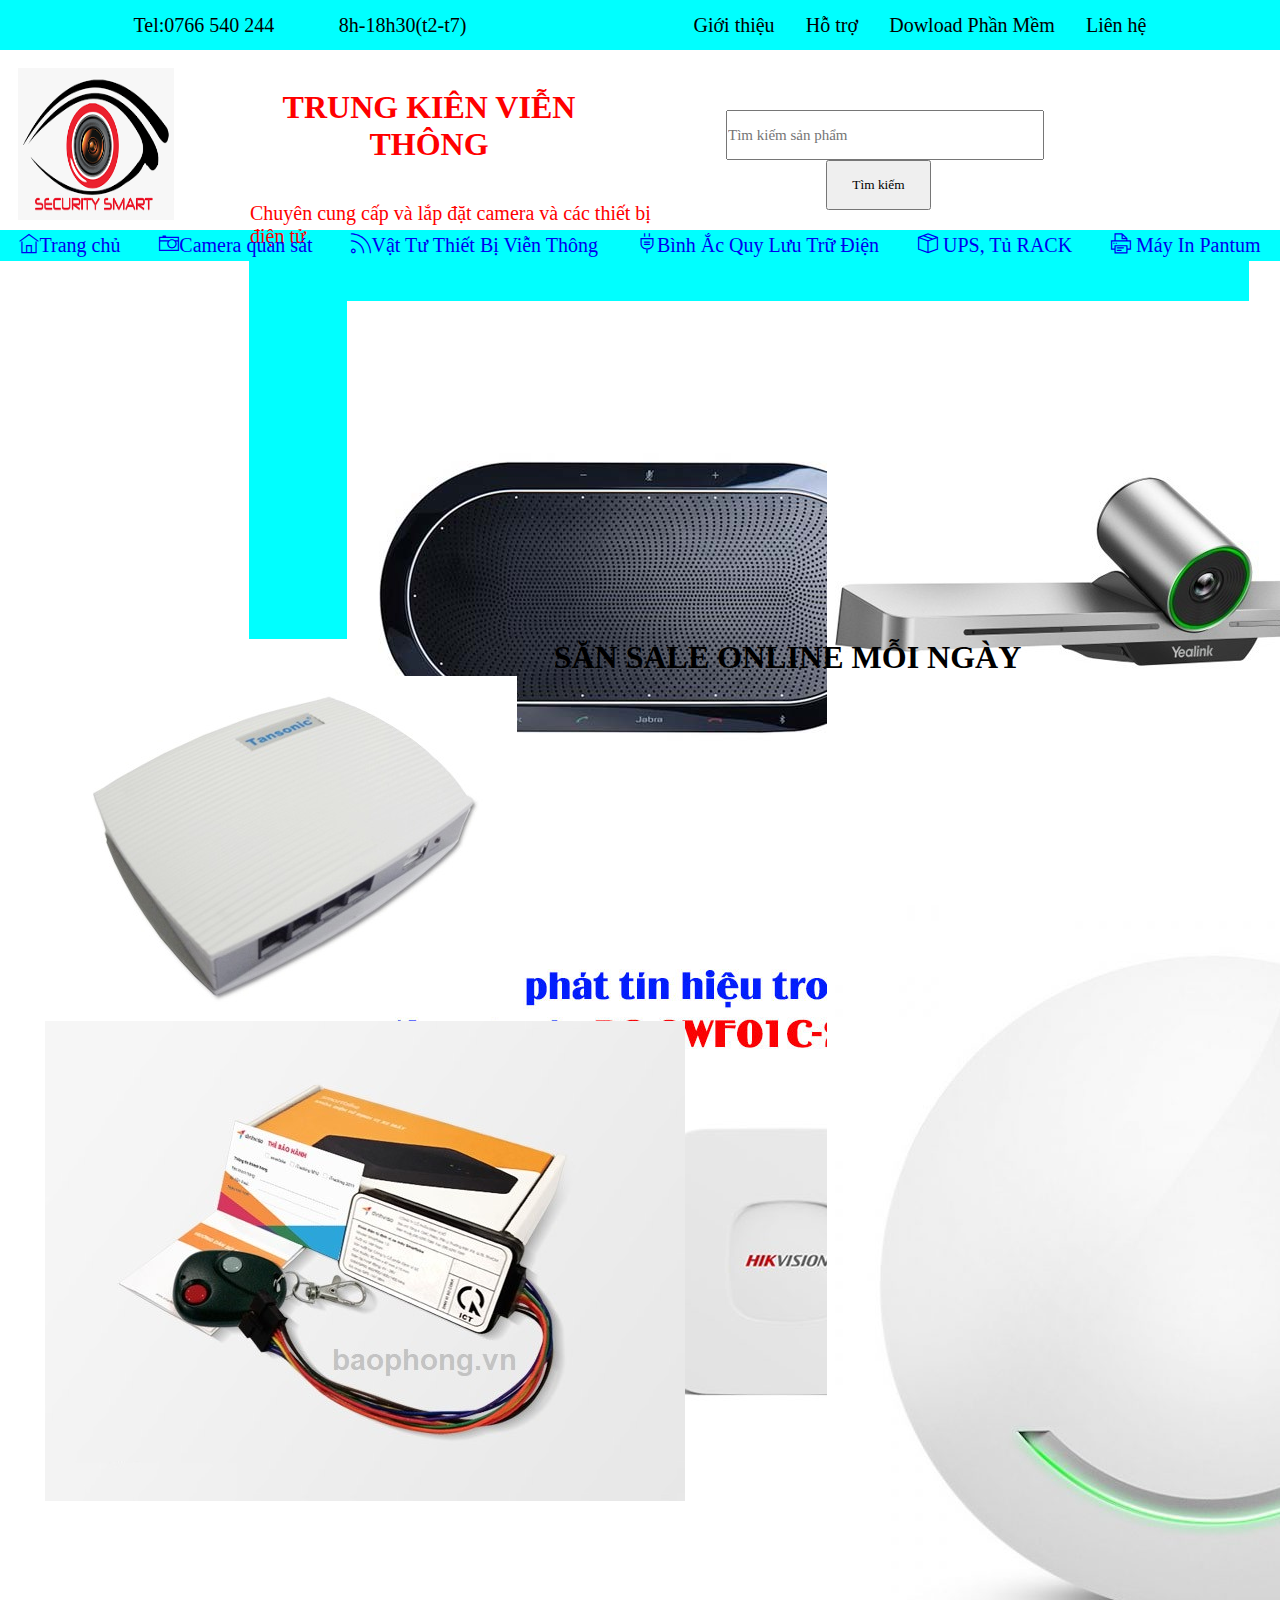
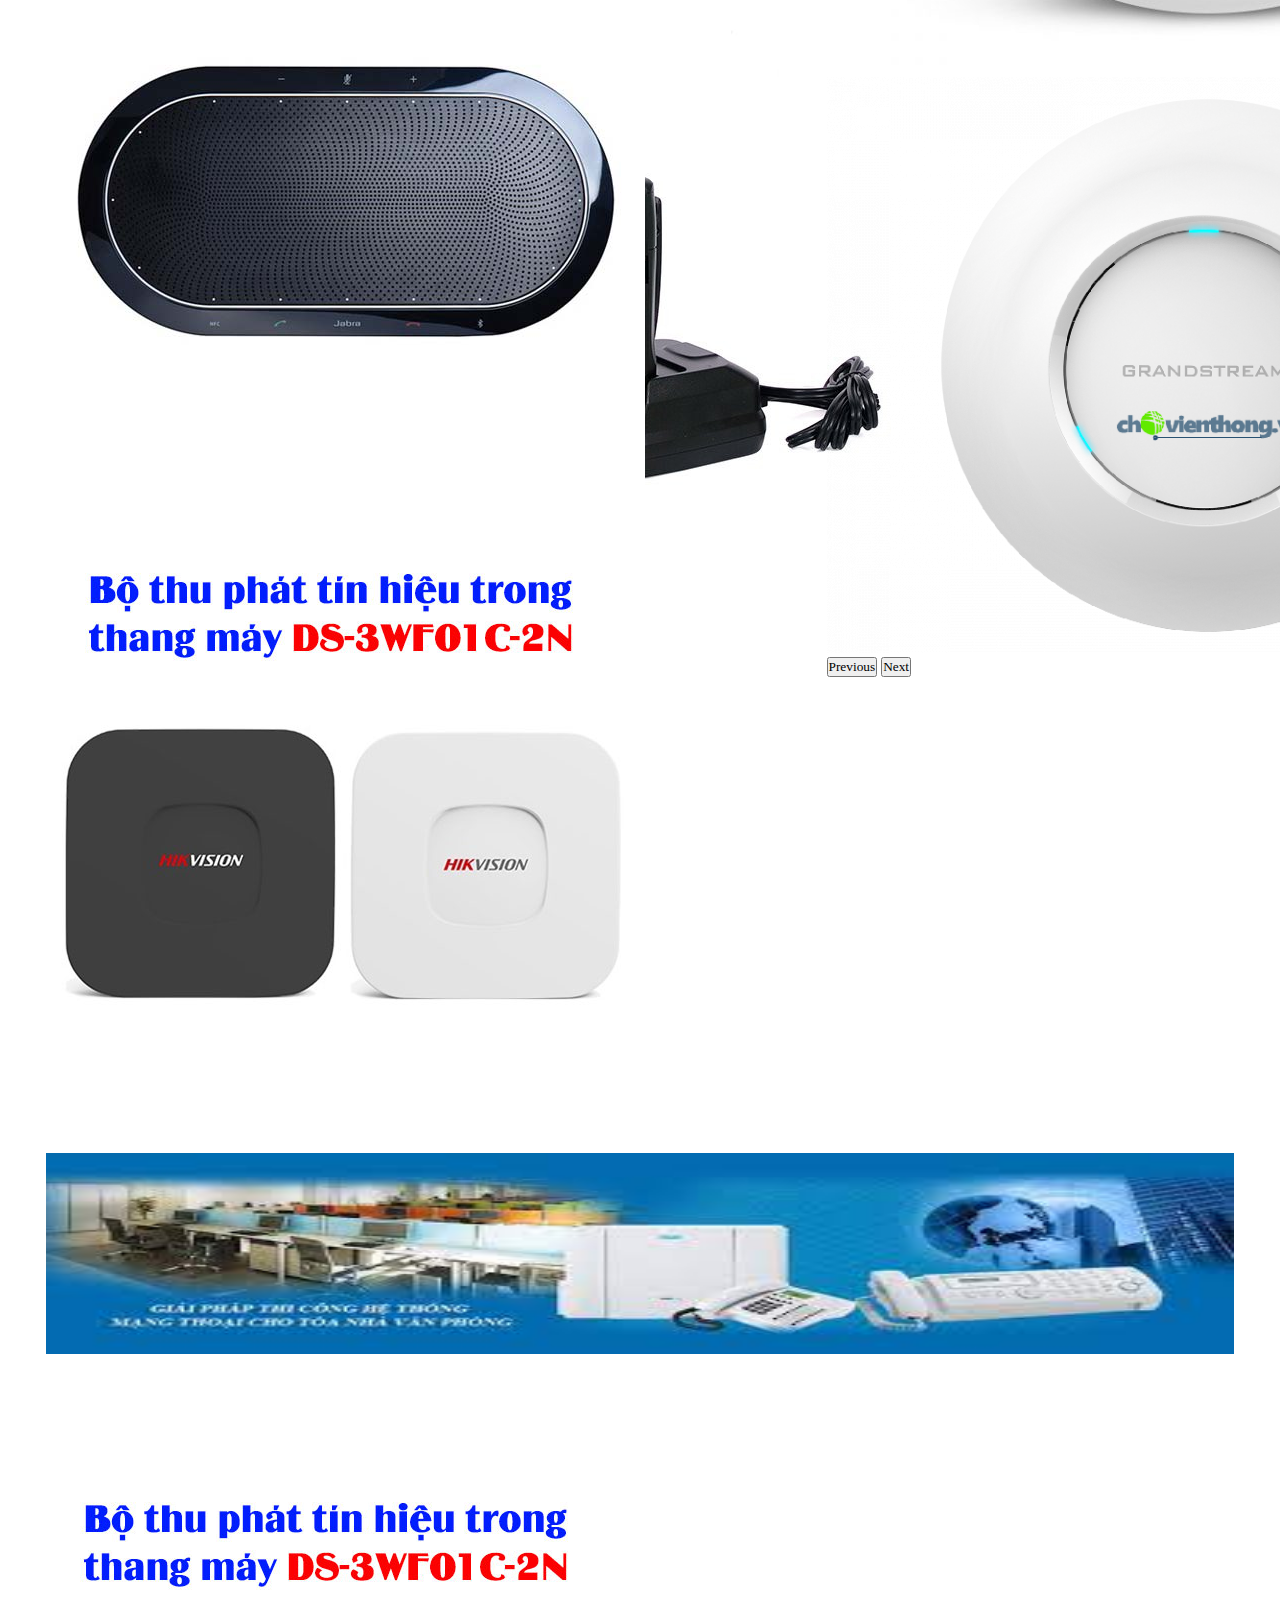
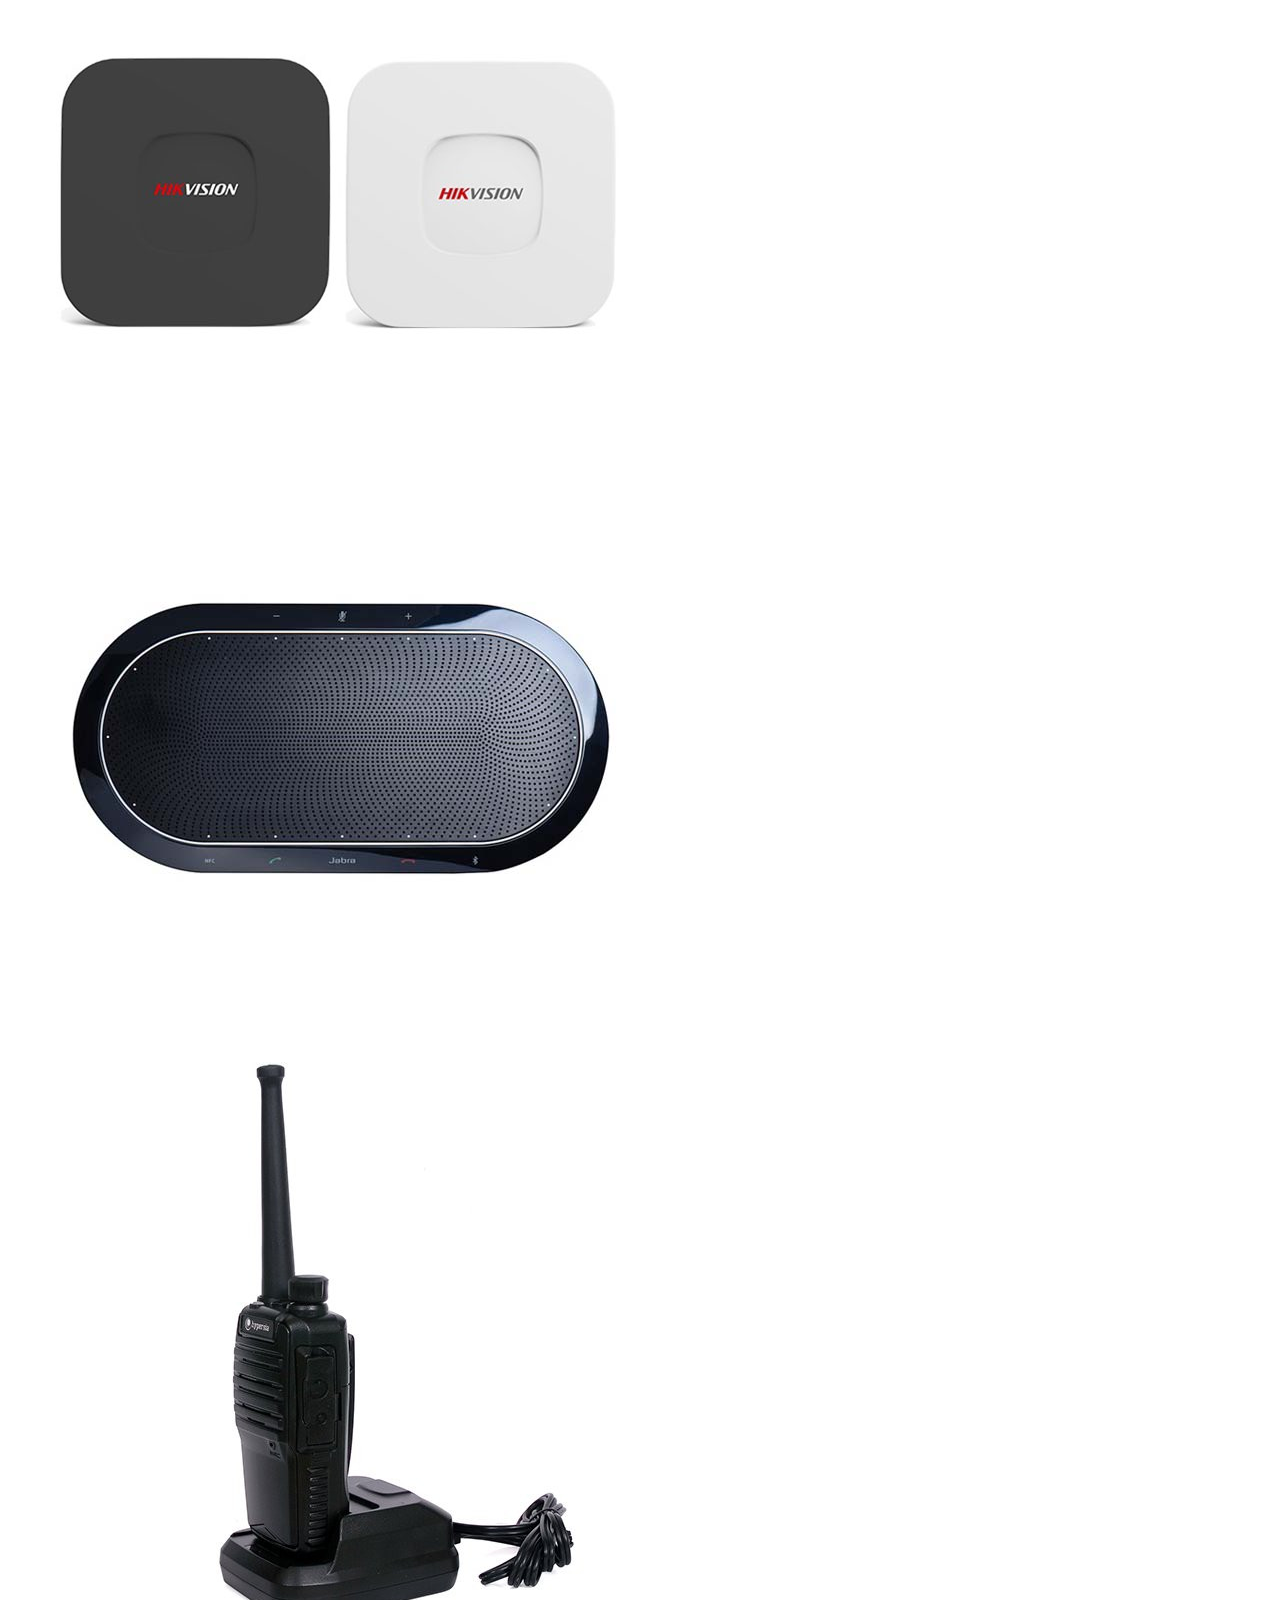
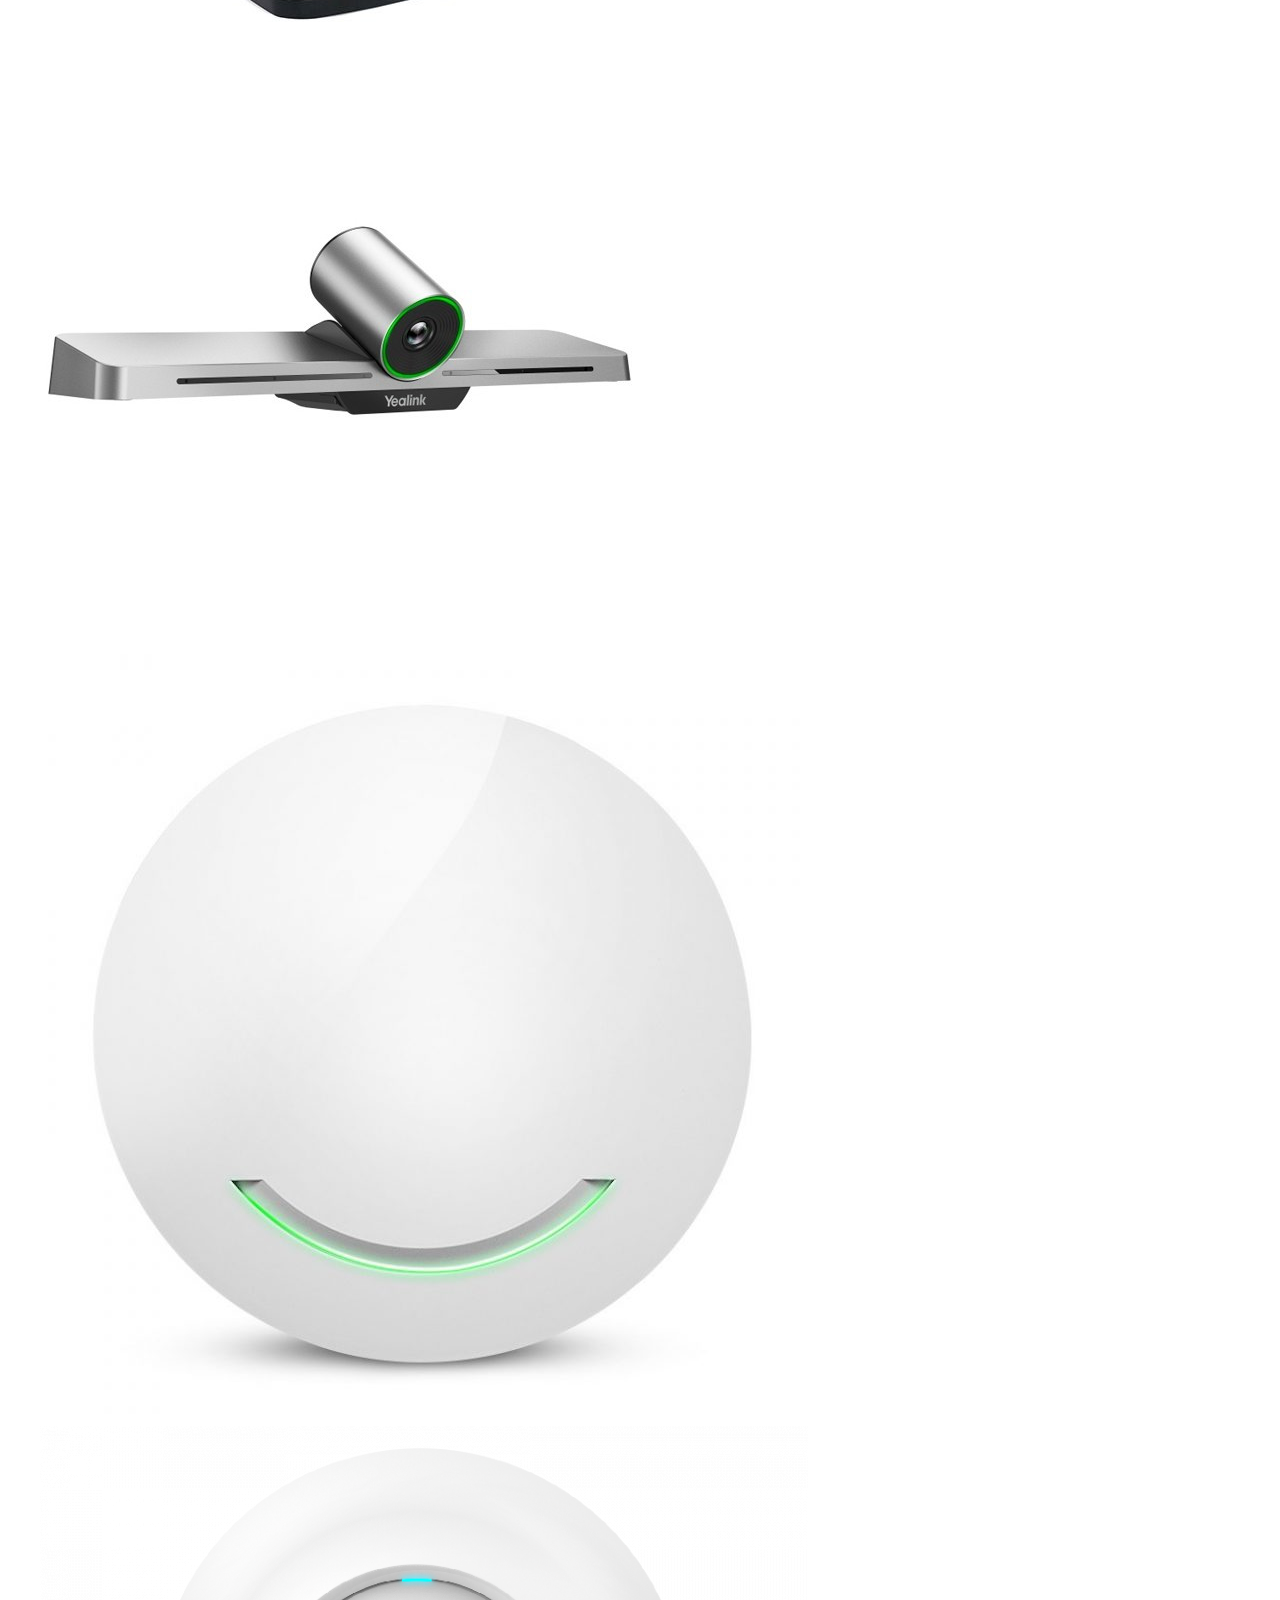
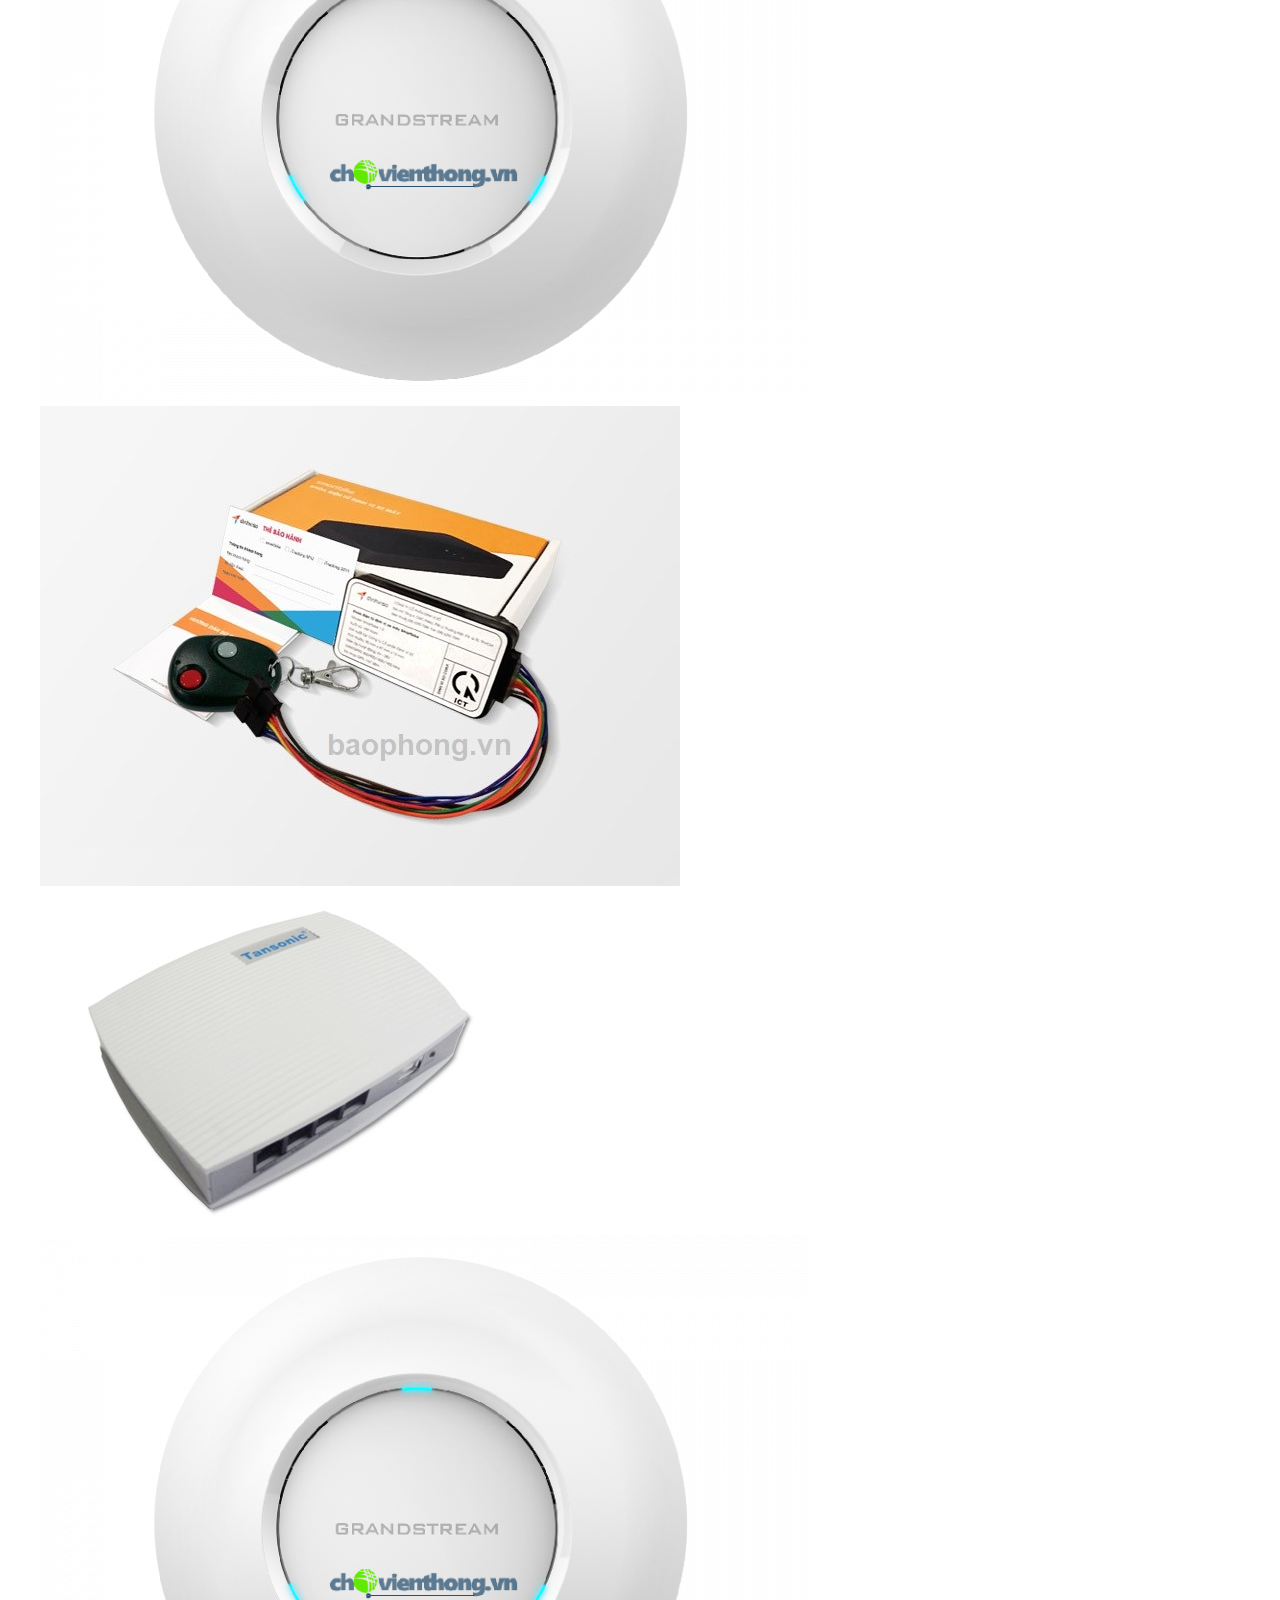
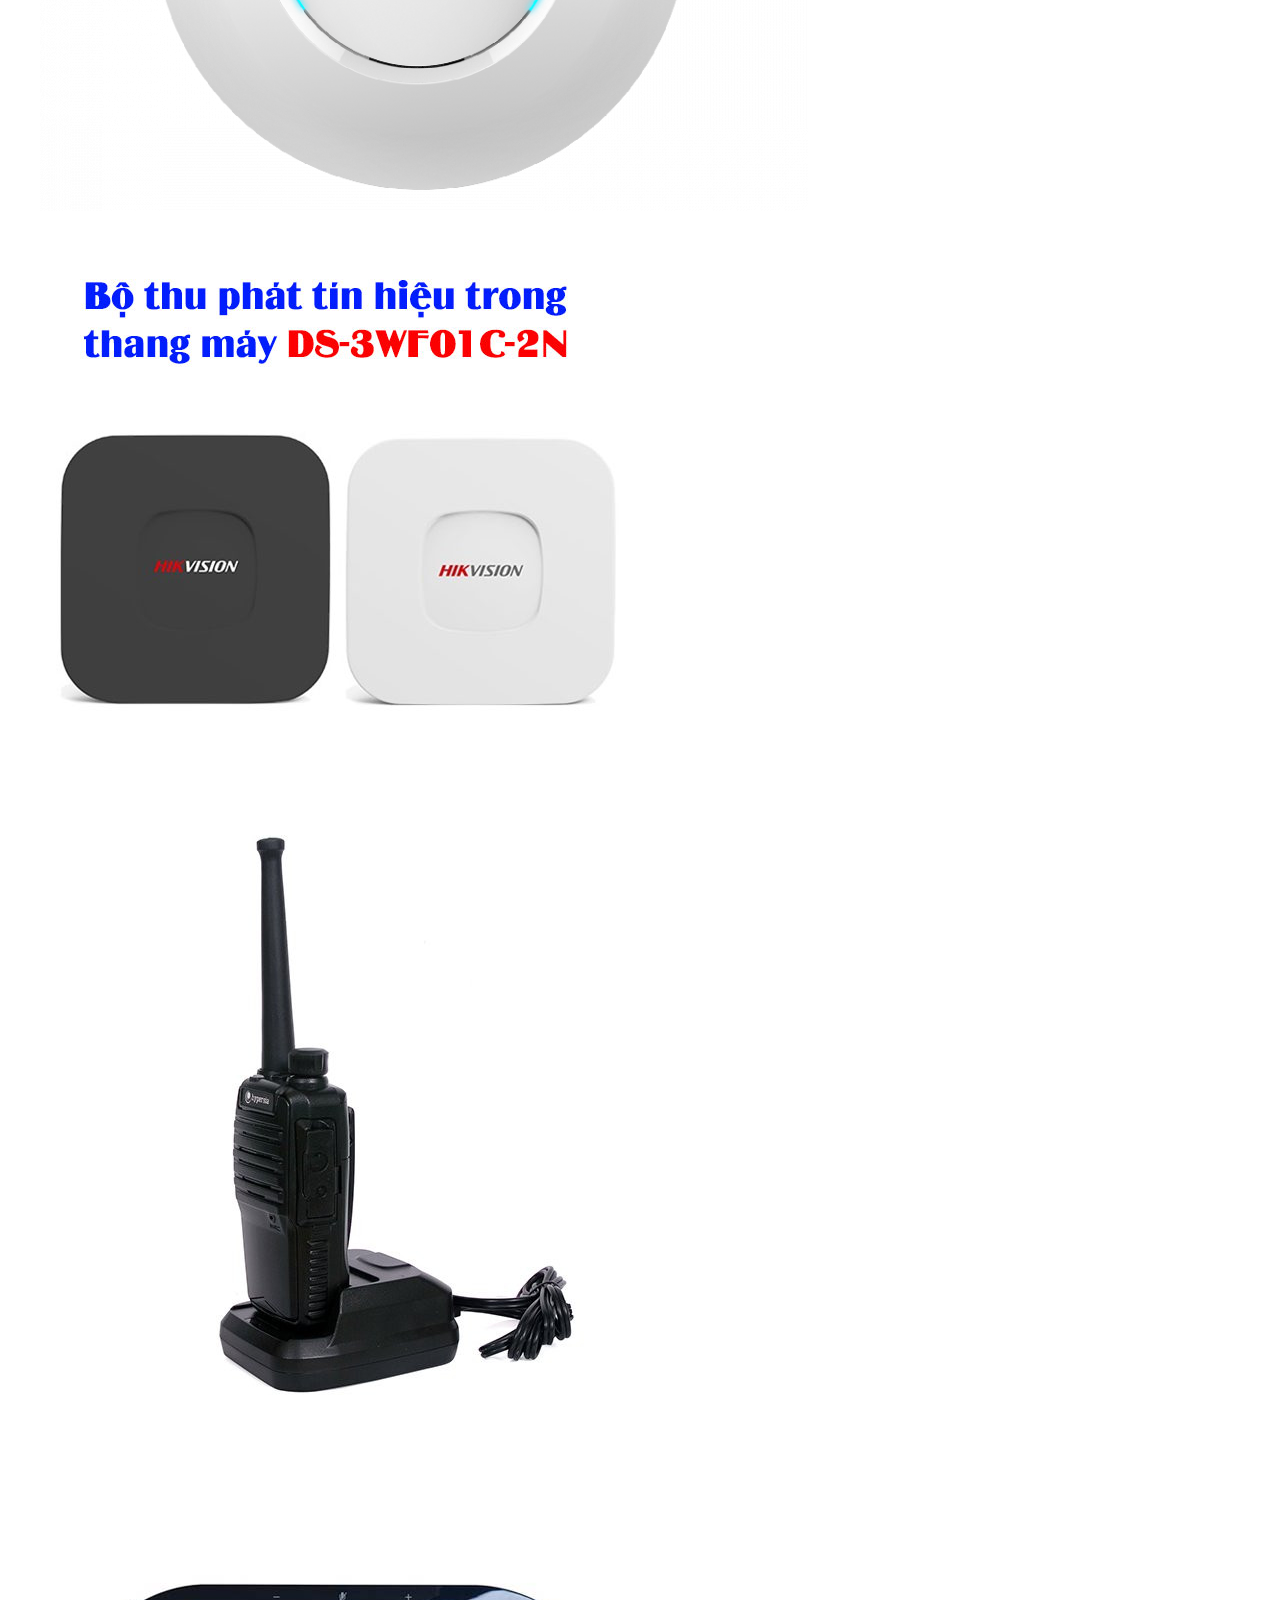
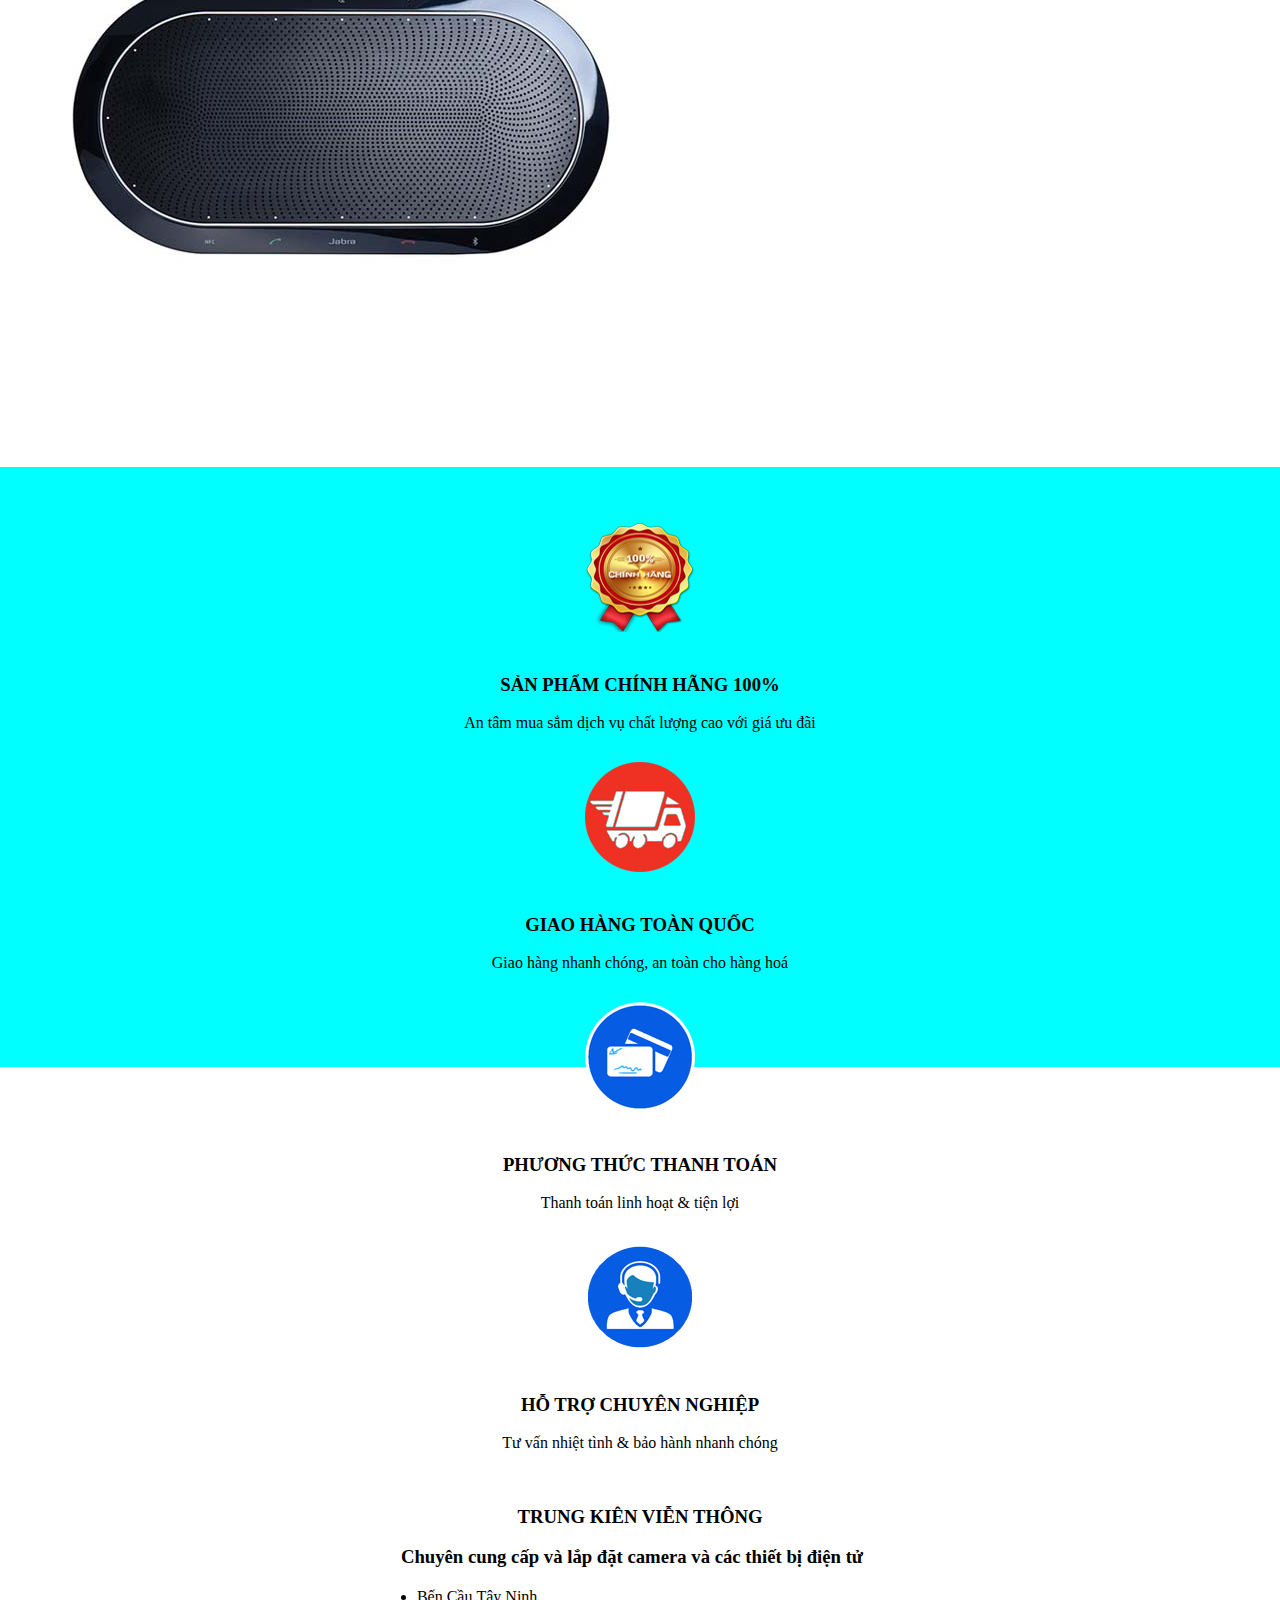
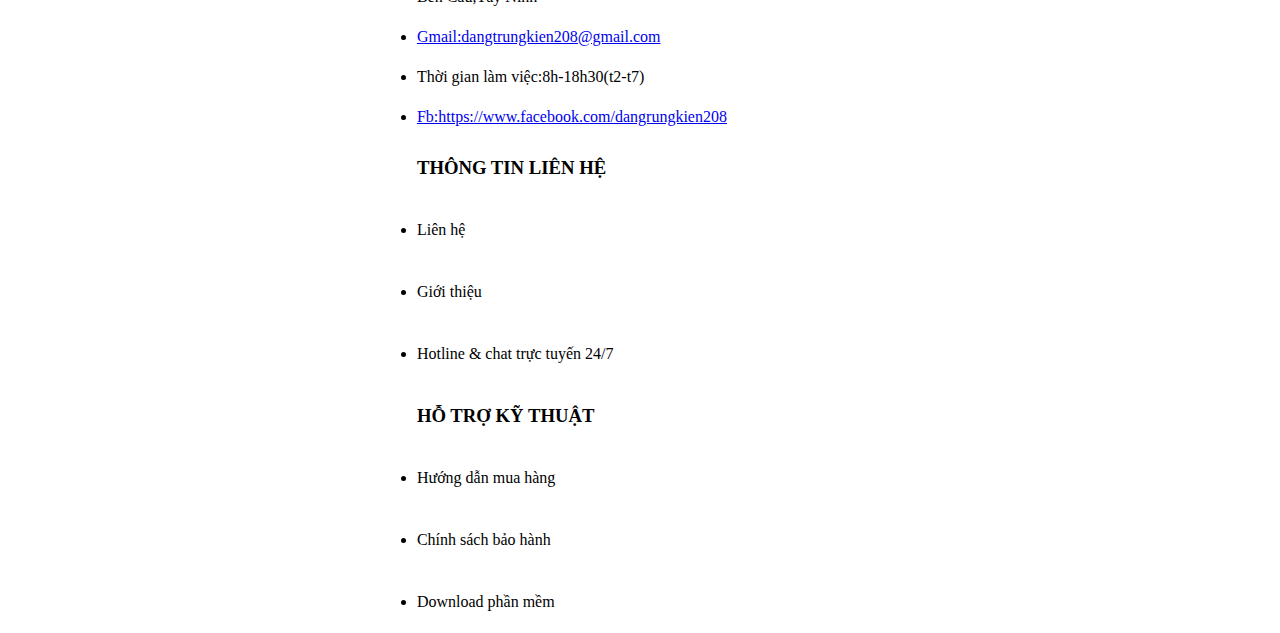
<file: src/ThietBiVienThong/index.html>
<!DOCTYPE html>
<html lang="en">
<head>
    <meta charset="UTF-8">
    <meta http-equiv="X-UA-Compatible" content="IE=edge">
    <meta name="viewport" content="width=device-width, initial-scale=1.0">
    <title>Trung Kiên</title>
    <link href="https://cdn.jsdelivr.net/npm/bootstrap@5.0.2/dist/css/bootstrap.min.css" rel="stylesheet" integrity="sha384-EVSTQN3/azprG1Anm3QDgpJLIm9Nao0Yz1ztcQTwFspd3yD65VohhpuuCOmLASjC" crossorigin="anonymous">
    <script src="https://cdn.jsdelivr.net/npm/bootstrap@5.0.2/dist/js/bootstrap.bundle.min.js" integrity="sha384-MrcW6ZMFYlzcLA8Nl+NtUVF0sA7MsXsP1UyJoMp4YLEuNSfAP+JcXn/tWtIaxVXM" crossorigin="anonymous"></script>   
<link rel="stylesheet" href="./index.css">
<link rel="stylesheet" href="/assets/themify-icons/themify-icons.css">
</head>
<body style="margin-left: auto;margin-right:auto">
   <div id="wrapper">
       <div id="header">
           <div class="header-top">
               <div class="container-datetime">
                   <div class="sdt" >Tel:0766 540 244</div>
                   <div class="date">8h-18h30(t2-t7)</div>
               </div>
                <div class="info">
                    <div class="GioiThieu">Giới thiệu</div>
                    <div class="HoTro">Hỗ trợ</div>
                    <div class="Download">Dowload Phần Mềm</div>
                    <div class="Lienhe">Liên hệ</div>
                </div>
           </div>
           <div class="header-mid">
               <div class="container-company">

                   <div class="logo"><img style="width: 156px;height: 152px;margin: 18px;" src="/assets/img/Logo/images.png"></div>
                   <div class="name-company">
                      <h1 style="text-align:center;padding:39px">TRUNG KIÊN VIỄN THÔNG</h1>
                      <p style="font-size: 20px;margin-left: 58px;">Chuyên cung cấp và lắp đặt camera và các thiết bị điện tử</p>
               </div>

               </div>
               <div class="search">
                   <input style="font-size: 15px;" type="text" class="nhap" placeholder="Tìm kiếm sản phẩm"/>
                   <button  class="button">Tìm kiếm</button>
               
               </div>
             
           </div>
           <div id="navigation">
            <ul class="container-nav">
                <li><a href="../TrangChu/index.html"><i class="ti-home"></i>Trang chủ</a></li>
                <li><a href="../Camera/index.html"><i class="ti-camera"></i>Camera quan sát</a></li>
                <li><a href="../ThietBiVienThong/index.html"><i class="ti-rss-alt"></i>Vật Tư Thiết Bị Viễn Thông </a> </li>
                <li><a href="../BinhAcQuy/index.html"> <i class="ti-plug"></i>Bình Ắc Quy Lưu Trữ Điện </a></li>
                <li><a href="../Ups/index.html"><i class="ti-package"></i> UPS, Tủ RACK</a></li>
                <li><a href="../MayScanner/index.html"><i class="ti-printer"></i> Máy In Pantum</a> </li>
             
            </ul>
        </div>
       <div id="main">
           <div class="slider">
               <!-- slider1 -->
            <div id="carouselExampleControls" class="carousel slide" data-bs-ride="carousel">
                <div class="carousel-inner">
                  <div class="carousel-item active">
                    <img src="/assets/img/ThietBiVienThong/thietbi1.jpg" class="d-block w-100" alt="#">
                  </div>
                  <div class="carousel-item">
                    <img src="/assets/img/ThietBiVienThong/thietbi2.jpg" class="d-block w-100" alt="#">
                  </div>
                  <div class="carousel-item">
                    <img src="/assets/img/ThietBiVienThong/thietbi3.jpg" class="d-block w-100" alt="#">
                  </div>
                </div>
                <button class="carousel-control-prev" type="button" data-bs-target="#carouselExampleControls" data-bs-slide="prev">
                  <span class="carousel-control-prev-icon" aria-hidden="true"></span>
                  <span class="visually-hidden">Previous</span>
                </button>
                <button class="carousel-control-next" type="button" data-bs-target="#carouselExampleControls" data-bs-slide="next">
                  <span class="carousel-control-next-icon" aria-hidden="true"></span>
                  <span class="visually-hidden">Next</span>
                </button>
              </div>
              <!-- slider2 -->
              <div id="carouselExampleControls" class="carousel slide" data-bs-ride="carousel">
                <div class="carousel-inner">
                  <div class="carousel-item active">
                    <img src="/assets/img/ThietBiVienThong/thietbi4.jpg" class="d-block w-100" alt="#">
                  </div>
                  <div class="carousel-item">
                    <img src="/assets/img/ThietBiVienThong/thietbi5.jpg" class="d-block w-100" alt="#">
                  </div>
                  <div class="carousel-item">
                    <img src="/assets/img/ThietBiVienThong/thietbi6.jpg" class="d-block w-100" alt="#">
                  </div>
                </div>
                <button class="carousel-control-prev" type="button" data-bs-target="#carouselExampleControls" data-bs-slide="prev">
                  <span class="carousel-control-prev-icon" aria-hidden="true"></span>
                  <span class="visually-hidden">Previous</span>
                </button>
                <button class="carousel-control-next" type="button" data-bs-target="#carouselExampleControls" data-bs-slide="next">
                  <span class="carousel-control-next-icon" aria-hidden="true"></span>
                  <span class="visually-hidden">Next</span>
                </button>
              </div>
        

             
            </div>
            <div class="content-mid">
                <div class="sale">   <h1>SĂN SALE ONLINE MỖI NGÀY </h1></div>
                <div class="container-camera">
                    <div class="container">
                        <div class="container">
                            <div class="row row-cols-1 row-cols-sm-2 row-cols-md-4">
                              <div class="col"><img src="/assets/img/ThietBiVienThong/thietbi7.jpg"></div>
                              <div class="col"><img src="/assets/img/ThietBiVienThong/thietbi8.jpg"></div>
                              <div class="col"><img src="/assets/img/ThietBiVienThong/thietbi1.jpg"></div>
                              <div class="col"><img src="/assets/img/ThietBiVienThong/thietbi2.jpg"></div>
                            </div>
                          </div>
                      </div>
                </div>          
            </div>
            <div class="banner">
                <img style="width:100%" src="/assets/img/ThietBiVienThong/bannerthietbi.jpg">
            </div>   
               <div class="container-product">
                   <div class="img-1">
                    <div class="container">
                        <div class="row row-cols-2 row-cols-lg-3">
                          <div class="col"><img src="/assets/img/ThietBiVienThong/thietbi2.jpg"></div>
                          <div class="col"><img src="/assets/img/ThietBiVienThong/thietbi1.jpg"></div>
                          <div class="col"><img src="/assets/img/ThietBiVienThong/thietbi3.jpg"></div>
                          <div class="col"><img src="/assets/img/ThietBiVienThong/thietbi4.jpg"></div>
                          <div class="col"><img src="/assets/img/ThietBiVienThong/thietbi5.jpg"></div>
                          <div class="col"><img src="/assets/img/ThietBiVienThong/thietbi6.jpg"></div>
                          <div class="col-4 col-lg-2"><img src="/assets/img/ThietBiVienThong/thietbi8.jpg"></div>
                          <div class="col-4 col-lg-2"><img src="/assets/img/ThietBiVienThong/thietbi7.jpg"></div>
                          <div class="col-4 col-lg-2"><img src="/assets/img/ThietBiVienThong/thietbi6.jpg"></div>
                          <div class="col-4 col-lg-2"><img src="/assets/img/ThietBiVienThong/thietbi2.jpg"></div>
                          <div class="col-4 col-lg-2"><img src="/assets/img/ThietBiVienThong/thietbi3.jpg"></div>
                          <div class="col-4 col-lg-2"><img src="/assets/img/ThietBiVienThong/thietbi1.jpg"></div>
                        </div>
                      </div>

                </div>           
               </div> <div id="footer">
               <div class="container-logo">
                <div class="container">
                    <div class="row row-cols-4">
                      <div class="col"><div class="huychuong" >
                        <img style="padding: 20px;" src="/assets/img/Logo/huychuong1.png" alt="">
                        <h3>SẢN PHẨM CHÍNH HÃNG 100%</h3>
                        <p>An tâm mua sắm dịch vụ chất lượng
                         cao với giá ưu đãi</p>
                    </div></div>
                      <div class="col"> <div class="xegiaohang">
                        <img style="padding: 20px;"  src="/assets/img/Logo/xegiaohang.png" alt="">
                        <h3>GIAO HÀNG TOÀN QUỐC</h3>
                        <p>Giao hàng nhanh chóng,
                            an toàn cho hàng hoá</p>
                    </div></div>
                      <div class="col"><div class="credit">
                        <img style="padding: 20px;"  src="/assets/img/Logo/credit.png" alt="">
                        <h3>PHƯƠNG THỨC THANH TOÁN</h3>
                        <p>Thanh toán linh hoạt & tiện lợi</p>
                        </div></div>
                      <div class="col">
                        <div class="tuvan">
                            <img style="padding: 20px;"  src="/assets/img/Logo/tuvan.png" alt="">
                            <h3>HỖ TRỢ CHUYÊN NGHIỆP</h3>
                            <p>Tư vấn nhiệt tình &
                                bảo hành nhanh chóng</p>
                        </div></div>
                    </div>
                  </div>
                   
                  
               
                
                    
                    
                </div>
                <div class="info-footer">
                    <div class="container">
                        <div class="row">
                          <div class="col">
                             
                    <ul class="thongtincty"><h3 style="text-align: center;"> TRUNG KIÊN VIỄN THÔNG
                        <p style="margin-left: -16px;"> Chuyên cung cấp và lắp đặt camera và các thiết bị điện tử</p>
                    </h3>
                            <li>Bến Cầu,Tây Ninh</li>
                            <li><a href="Christopherle0902@gmail.com" >Gmail:dangtrungkien208@gmail.com</a></li>
                            <li>Thời gian làm việc:8h-18h30(t2-t7)</li>
                            <li><a href="https://www.facebook.com/dangrungkien208">Fb:https://www.facebook.com/dangrungkien208</a>
                            </li>
                     
                      
                    </ul>
                          </div>
                          <div class="col">
                           
                    <ul class="thongtinlienhe"><h3>THÔNG TIN LIÊN HỆ</h3>
                        <li>Liên hệ</li>
                        <li>Giới thiệu</li>
                        <li>Hotline & chat trực tuyến 24/7</li>
                    </ul>
                          </div>
                          <div class="col">
                            <ul class="hotrokythuat"> <h3>HỖ TRỢ KỸ THUẬT</h3>
                                <li>Hướng dẫn mua hàng</li>
                                <li>Chính sách bảo hành</li>
                                <li>Download phần mềm</li>
                               
                            </ul>
                          </div>
                        </div>
                      </div>
                  
                   
                </div>
            </div>
            </div>
        </div>
    </div> 
   
</body>
</html>
</file>
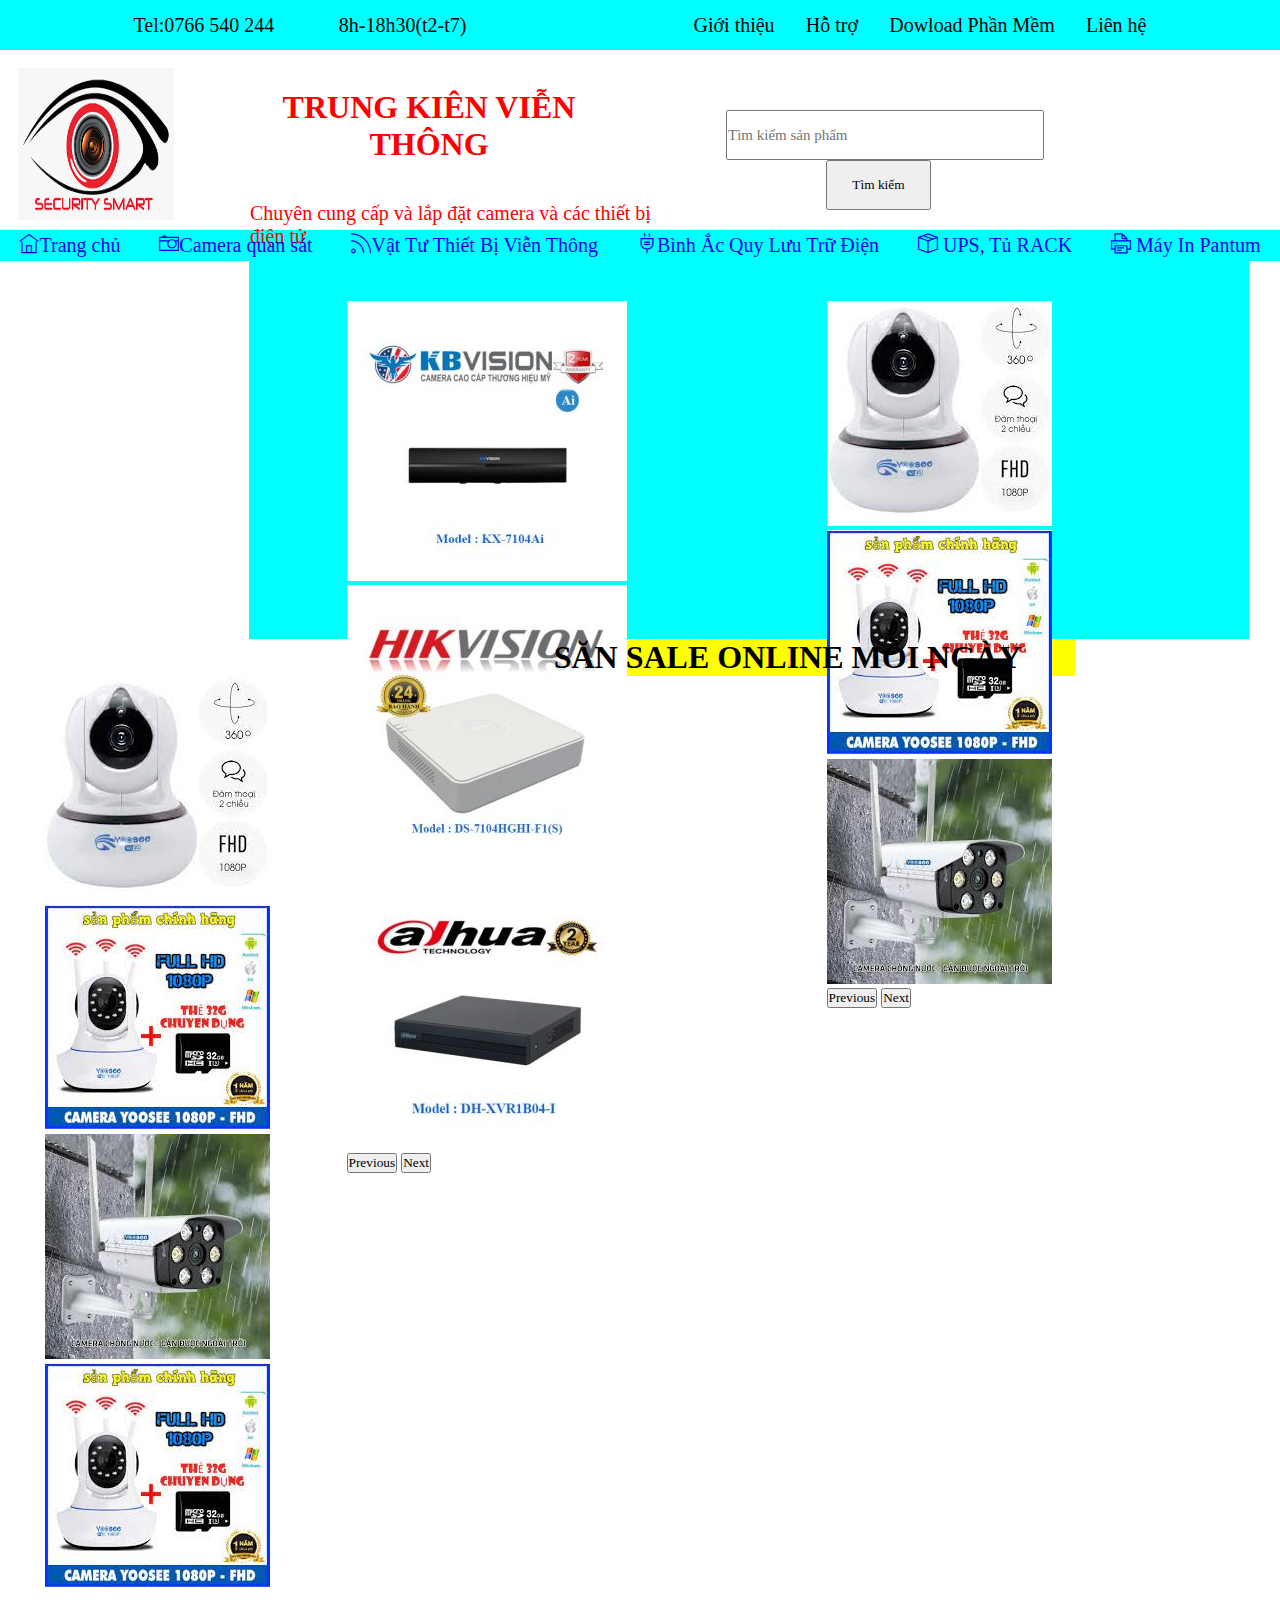
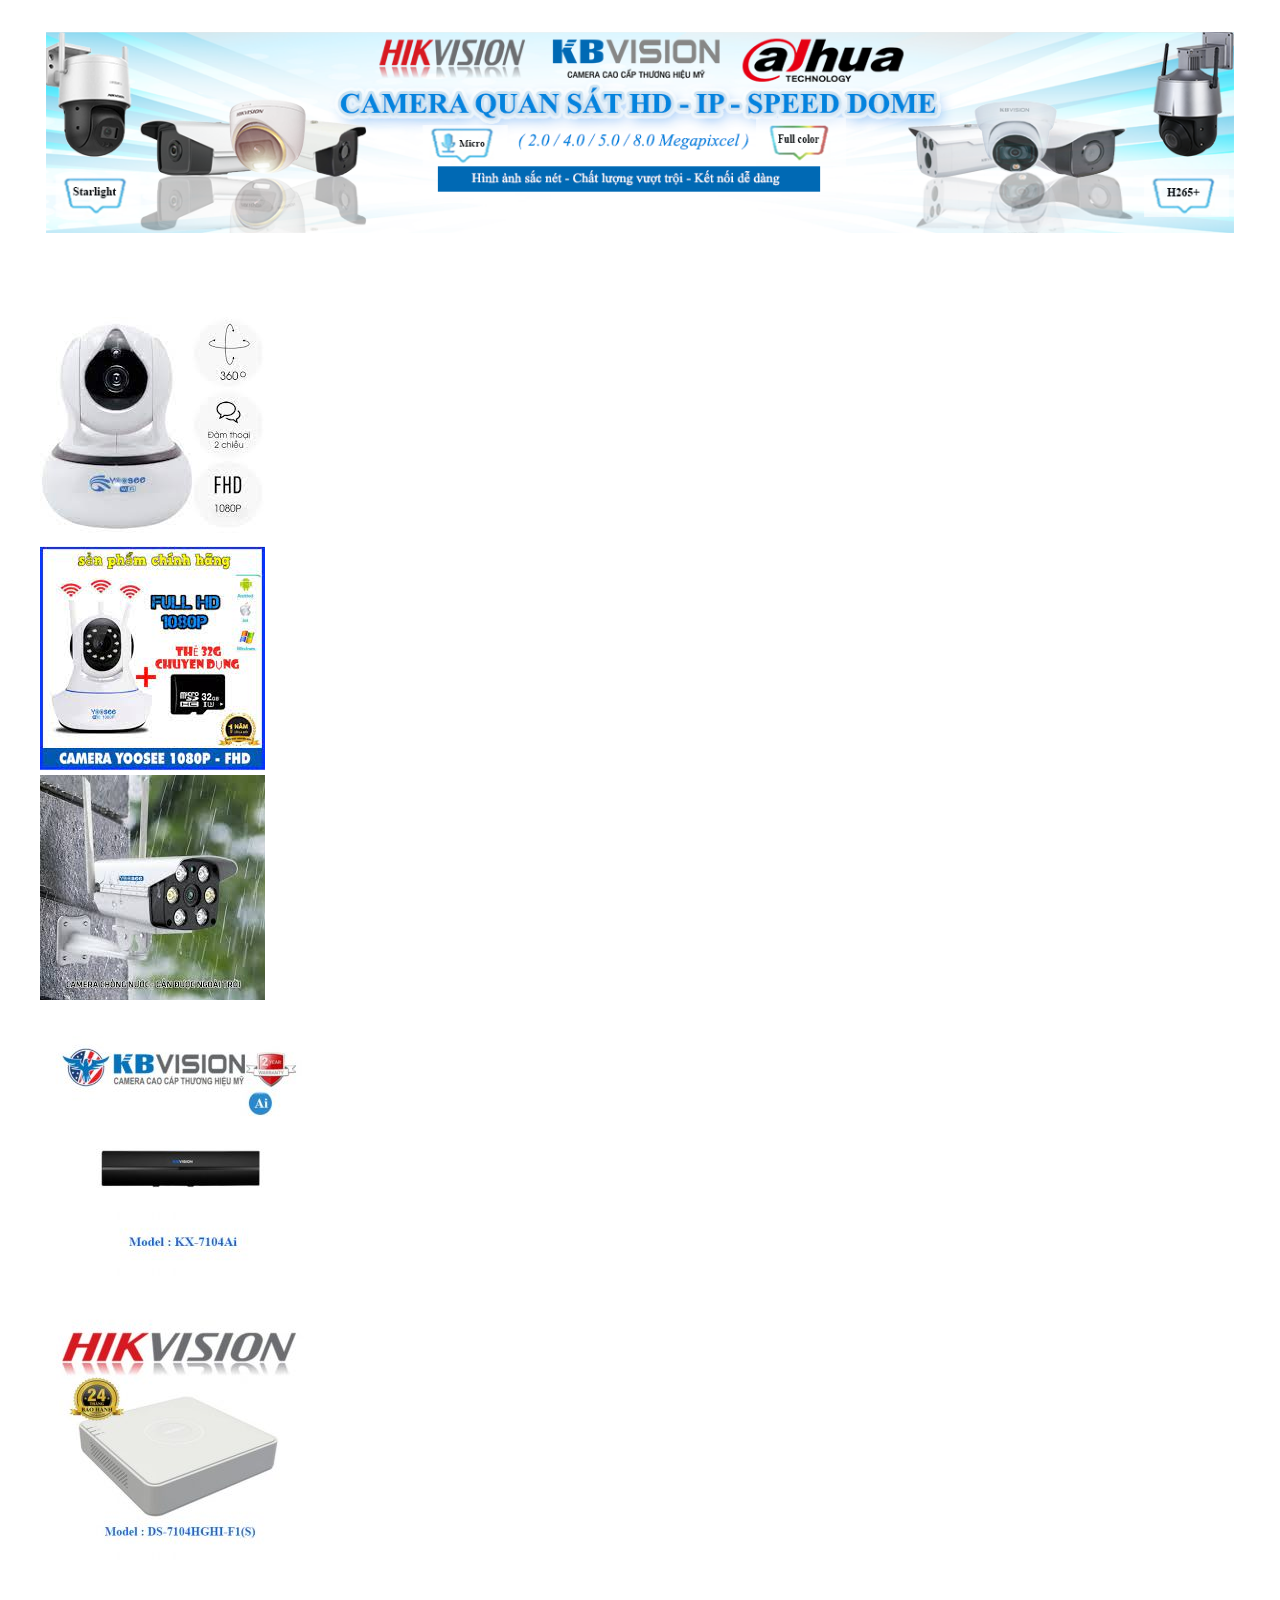
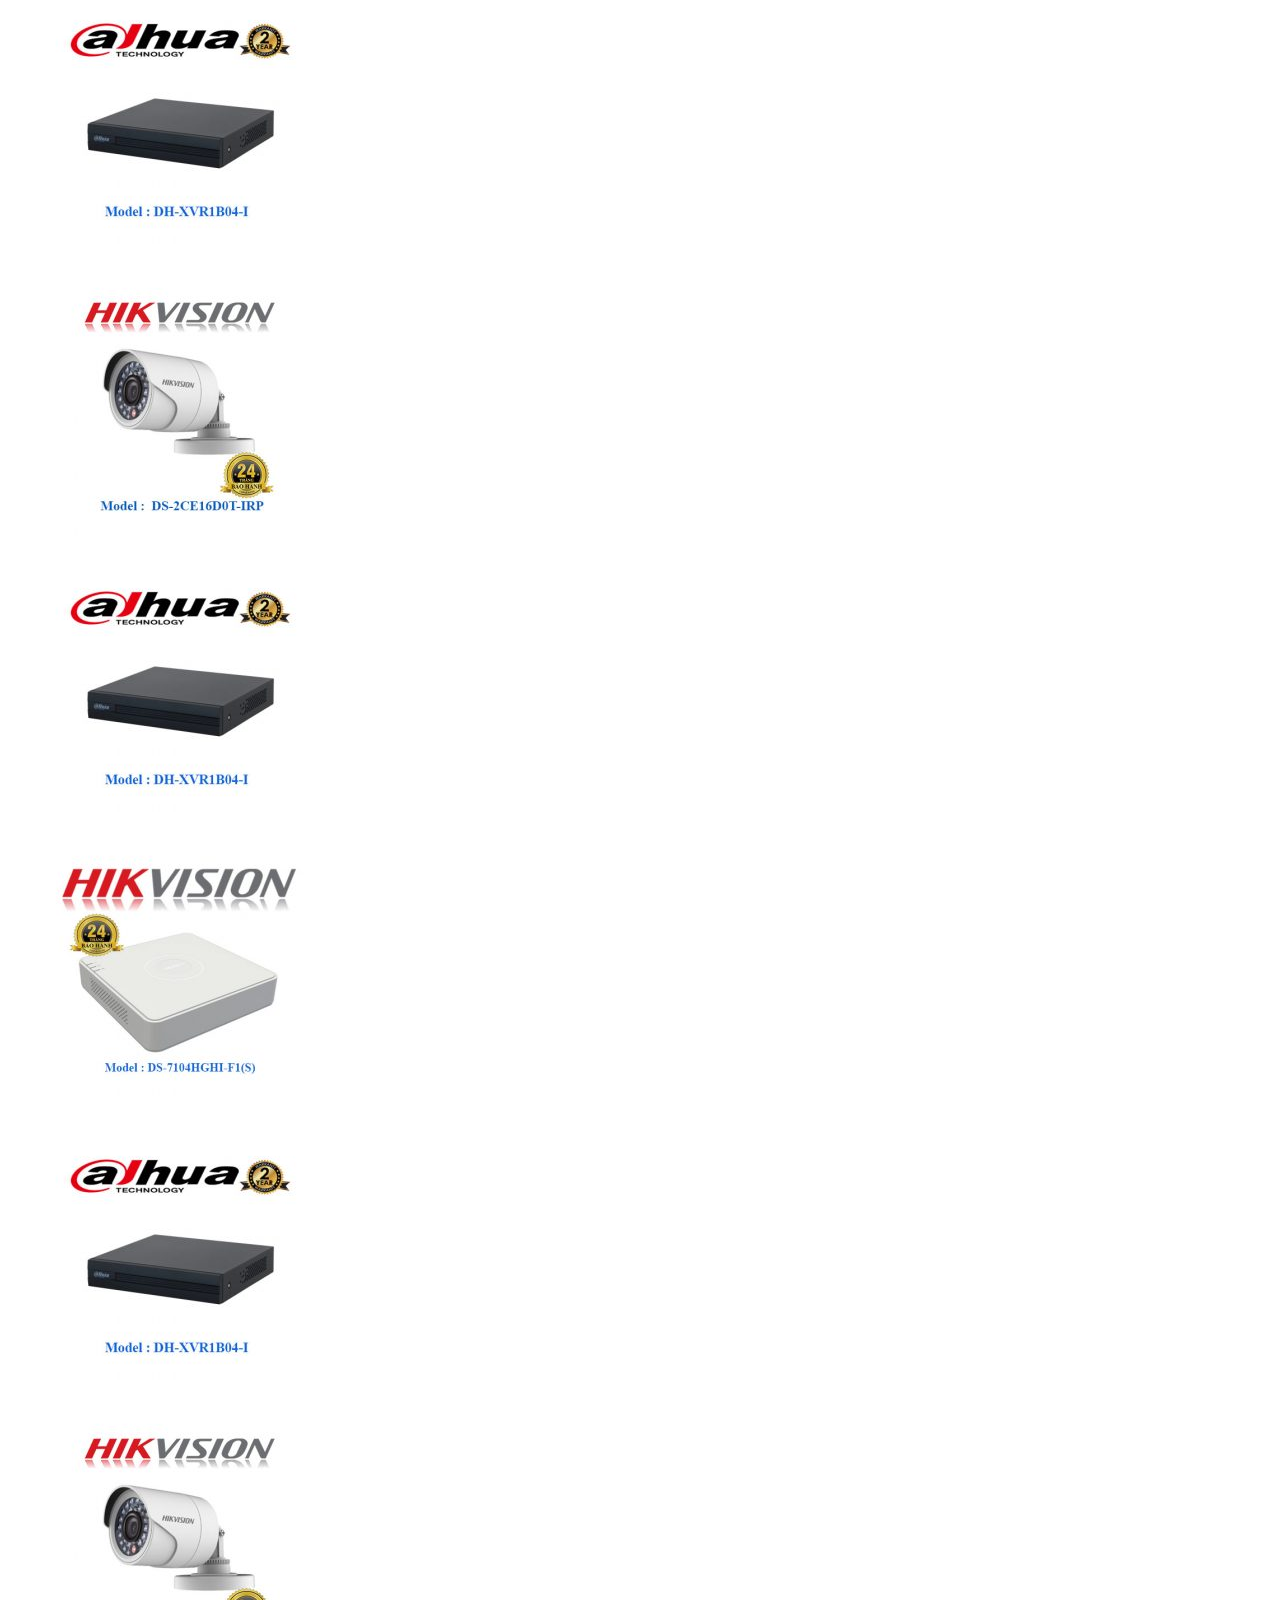
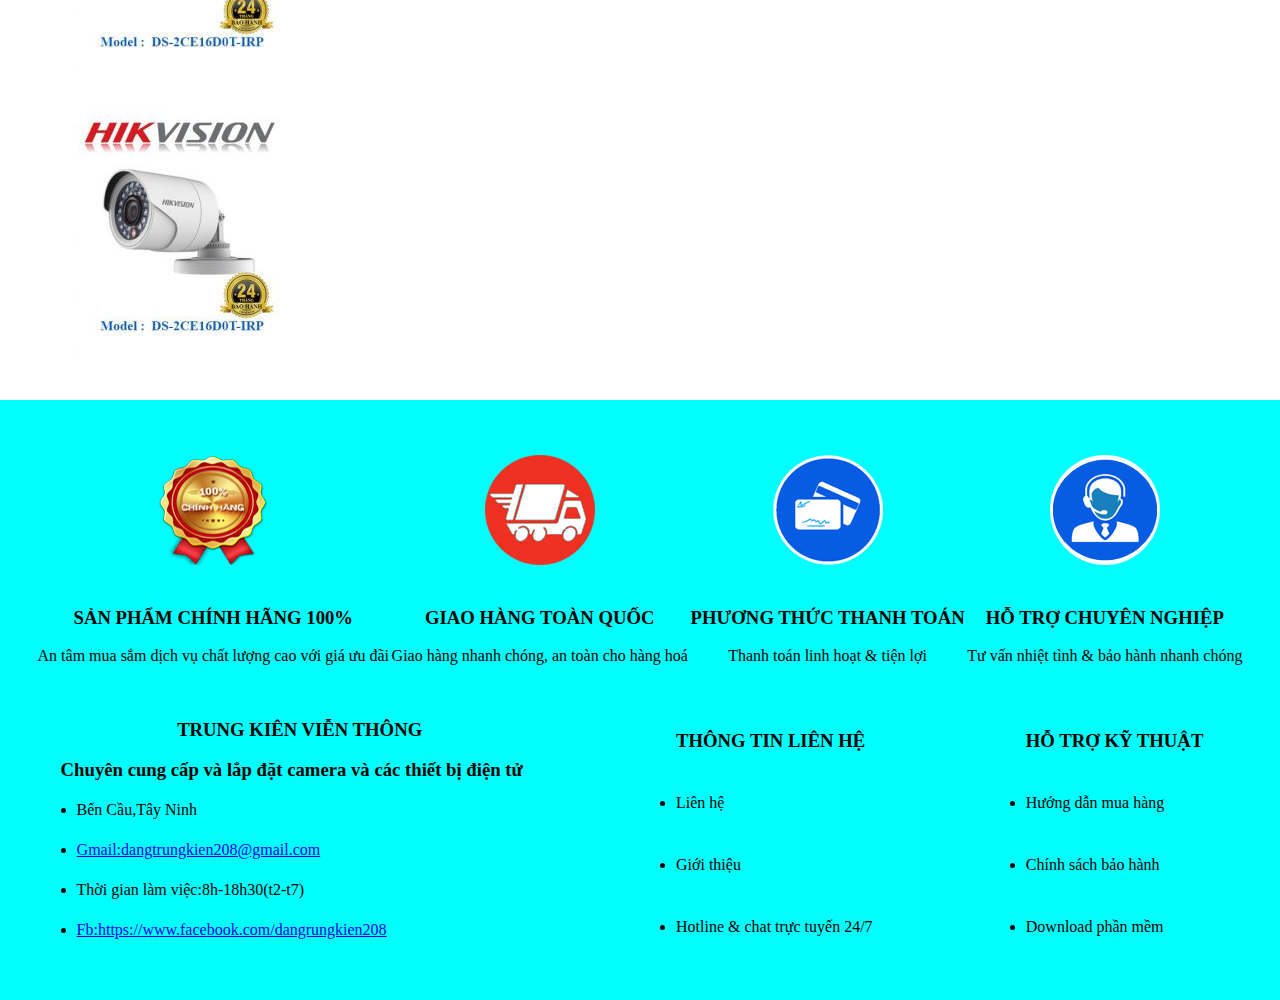
<file: src/TrangChu/index.html>
<!DOCTYPE html>
<html lang="en">
<head>
    <meta charset="UTF-8">
    <meta http-equiv="X-UA-Compatible" content="IE=edge">
    <meta name="viewport" content="width=device-width, initial-scale=1.0">
    <title>Trung Kiên</title>
    <link href="https://cdn.jsdelivr.net/npm/bootstrap@5.0.2/dist/css/bootstrap.min.css" rel="stylesheet" integrity="sha384-EVSTQN3/azprG1Anm3QDgpJLIm9Nao0Yz1ztcQTwFspd3yD65VohhpuuCOmLASjC" crossorigin="anonymous">
    <script src="https://cdn.jsdelivr.net/npm/bootstrap@5.0.2/dist/js/bootstrap.bundle.min.js" integrity="sha384-MrcW6ZMFYlzcLA8Nl+NtUVF0sA7MsXsP1UyJoMp4YLEuNSfAP+JcXn/tWtIaxVXM" crossorigin="anonymous"></script>   
<link rel="stylesheet" href="./index.css">
<link rel="stylesheet" href="/assets/themify-icons/themify-icons.css">
</head>
<body style="margin-left: auto;margin-right:auto">
   <div id="wrapper">
       <div id="header">
           <div class="header-top">
               <div class="container-datetime">
                   <div class="sdt" >Tel:0766 540 244</div>
                   <div class="date">8h-18h30(t2-t7)</div>
               </div>
                <div class="info">
                    <div class="GioiThieu">Giới thiệu</div>
                    <div class="HoTro">Hỗ trợ</div>
                    <div class="Download">Dowload Phần Mềm</div>
                    <div class="Lienhe">Liên hệ</div>
                </div>
           </div>
           <div class="header-mid">
               <div class="container-company">

                   <div class="logo"><img style="width: 156px;height: 152px;margin: 18px;" src="/assets/img/Logo/images.png"></div>
                   <div class="name-company">
                      <h1 style="text-align:center;padding:39px">TRUNG KIÊN VIỄN THÔNG</h1>
                      <p style="font-size: 20px;margin-left: 58px;">Chuyên cung cấp và lắp đặt camera và các thiết bị điện tử</p>
               </div>

               </div>
               <div class="search">
                   <input style="font-size: 15px;" type="text" class="nhap" placeholder="Tìm kiếm sản phẩm"/>
                   <button  class="button">Tìm kiếm</button>
               
               </div>
             
           </div>
          
       <div id="navigation">
           <ul class="container-nav">
               <li><a href="../TrangChu/index.html"><i class="ti-home"></i>Trang chủ</a></li>
               <li><a href="../Camera/index.html"><i class="ti-camera"></i>Camera quan sát</a></li>
               <li><a href="../ThietBiVienThong/index.html"><i class="ti-rss-alt"></i>Vật Tư Thiết Bị Viễn Thông </a> </li>
               <li><a href="../BinhAcQuy/index.html"> <i class="ti-plug"></i>Bình Ắc Quy Lưu Trữ Điện </a></li>
               <li><a href="../Ups/index.html"><i class="ti-package"></i> UPS, Tủ RACK</a></li>
               <li><a href="../MayScanner/index.html"><i class="ti-printer"></i> Máy In Pantum</a> </li>
            
           </ul>
       </div>
       <div id="main">
           <div class="slider">
               <!-- slider1 -->
            <div id="carouselExampleControls" class="carousel slide" data-bs-ride="carousel">
                <div class="carousel-inner">
                  <div class="carousel-item active">
                    <img src="/assets/img/Camera/camera1.jpg" class="d-block w-100" alt="#">
                  </div>
                  <div class="carousel-item">
                    <img src="/assets/img/Camera/camera2.jpg" class="d-block w-100" alt="#">
                  </div>
                  <div class="carousel-item">
                    <img src="/assets/img/Camera/camera3.jpg" class="d-block w-100" alt="#">
                  </div>
                </div>
                <button class="carousel-control-prev" type="button" data-bs-target="#carouselExampleControls" data-bs-slide="prev">
                  <span class="carousel-control-prev-icon" aria-hidden="true"></span>
                  <span class="visually-hidden">Previous</span>
                </button>
                <button class="carousel-control-next" type="button" data-bs-target="#carouselExampleControls" data-bs-slide="next">
                  <span class="carousel-control-next-icon" aria-hidden="true"></span>
                  <span class="visually-hidden">Next</span>
                </button>
              </div>
              <!-- slider2 -->
              <div id="carouselExampleControls" class="carousel slide" data-bs-ride="carousel">
                <div class="carousel-inner">
                  <div class="carousel-item active">
                    <img src="/Boostrap5/cameraYossse1.jpg" class="d-block w-100" alt="#">
                  </div>
                  <div class="carousel-item">
                    <img src="/Boostrap5/cameraYossse2.jpg" class="d-block w-100" alt="#">
                  </div>
                  <div class="carousel-item">
                    <img src="/Boostrap5/cameraYossse3.jpg" class="d-block w-100" alt="#">
                  </div>
                </div>
                <button class="carousel-control-prev" type="button" data-bs-target="#carouselExampleControls" data-bs-slide="prev">
                  <span class="carousel-control-prev-icon" aria-hidden="true"></span>
                  <span class="visually-hidden">Previous</span>
                </button>
                <button class="carousel-control-next" type="button" data-bs-target="#carouselExampleControls" data-bs-slide="next">
                  <span class="carousel-control-next-icon" aria-hidden="true"></span>
                  <span class="visually-hidden">Next</span>
                </button>
              </div>
        

             
            </div>
            <div class="content-mid">
                <div class="sale">   <h1>SĂN SALE ONLINE MỖI NGÀY </h1></div>
                <div class="container-camera">
                    <div class="container">
                        <div class="container">
                            <div class="row row-cols-1 row-cols-sm-2 row-cols-md-4">
                              <div class="col"><img src="/Boostrap5/cameraYossse1.jpg"></div>
                              <div class="col"><img src="/Boostrap5/cameraYossse2.jpg"></div>
                              <div class="col"><img src="/Boostrap5/cameraYossse3.jpg"></div>
                              <div class="col"><img src="/Boostrap5/cameraYossse2.jpg"></div>
                            </div>
                          </div>
                      </div>
                </div>          
            </div>
            <div class="banner">
                <img style="width:100%" src="/assets/img/Camera/banner-camera.png">
            </div>   
               <div class="container-product">
                   <div class="img-1">
                    <div class="container">
                        <div class="row row-cols-2 row-cols-lg-3">
                          <div class="col"><img src="/Boostrap5/cameraYossse1.jpg"></div>
                          <div class="col"><img src="/Boostrap5/cameraYossse2.jpg"></div>
                          <div class="col"><img src="/Boostrap5/cameraYossse3.jpg"></div>
                          <div class="col"><img src="/assets/img/Camera/camera1.jpg"></div>
                          <div class="col"><img src="/assets/img/Camera/camera2.jpg"></div>
                          <div class="col"><img src="/assets/img/Camera/camera3.jpg"></div>
                          <div class="col-4 col-lg-2"><img src="/assets/img/Camera/camera4.jpg"></div>
                          <div class="col-4 col-lg-2"><img src="/assets/img/Camera/camera3.jpg"></div>
                          <div class="col-4 col-lg-2"><img src="/assets/img/Camera/camera2.jpg"></div>
                          <div class="col-4 col-lg-2"><img src="/assets/img/Camera/camera3.jpg"></div>
                          <div class="col-4 col-lg-2"><img src="/assets/img/Camera/camera4.jpg"></div>
                          <div class="col-4 col-lg-2"><img src="/assets/img/Camera/camera4.jpg"></div>
                        </div>
                      </div>

                </div>           
               </div> <div id="footer">
               <div class="container-logo">
                   <div class="huychuong" >
                       <img style="padding: 20px;" src="/assets/img/huychuong1.png" alt="">
                       <h3>SẢN PHẨM CHÍNH HÃNG 100%</h3>
                       <p>An tâm mua sắm dịch vụ chất lượng
                        cao với giá ưu đãi</p>
                   </div>
                   <div class="xegiaohang">
                    <img style="padding: 20px;"  src="/assets/img/xegiaohang.png" alt="">
                    <h3>GIAO HÀNG TOÀN QUỐC</h3>
                    <p>Giao hàng nhanh chóng,
                        an toàn cho hàng hoá</p>
                </div>
               
                <div class="credit">
                    <img style="padding: 20px;"  src="/assets/img/credit.png" alt="">
                    <h3>PHƯƠNG THỨC THANH TOÁN</h3>
                    <p>Thanh toán linh hoạt & tiện lợi</p>
                    </div>
                    <div class="tuvan">
                        <img style="padding: 20px;"  src="/assets/img/tuvan.png" alt="">
                        <h3>HỖ TRỢ CHUYÊN NGHIỆP</h3>
                        <p>Tư vấn nhiệt tình &
                            bảo hành nhanh chóng</p>
                    </div>
                    
                    
                </div>
                <div class="info-footer">
                    <ul class="thongtincty"><h3 style="text-align: center;"> TRUNG KIÊN VIỄN THÔNG
                        <p style="margin-left: -16px;"> Chuyên cung cấp và lắp đặt camera và các thiết bị điện tử</p>
                    </h3>
                            <li>Bến Cầu,Tây Ninh</li>
                            <li><a href="Christopherle0902@gmail.com" >Gmail:dangtrungkien208@gmail.com</a></li>
                            <li>Thời gian làm việc:8h-18h30(t2-t7)</li>
                            <li><a href="https://www.facebook.com/dangrungkien208">Fb:https://www.facebook.com/dangrungkien208</a>
                            </li>
                     
                      
                    </ul>
                    <ul class="thongtinlienhe"><h3>THÔNG TIN LIÊN HỆ</h3>
                        <li>Liên hệ</li>
                        <li>Giới thiệu</li>
                        <li>Hotline & chat trực tuyến 24/7</li>
                    </ul>
                    <ul class="hotrokythuat"> <h3>HỖ TRỢ KỸ THUẬT</h3>
                        <li>Hướng dẫn mua hàng</li>
                        <li>Chính sách bảo hành</li>
                        <li>Download phần mềm</li>
                       
                    </ul>
                </div>
            </div>
            </div>
        </div>
    </div> 
   
</body>
</html>
</file>
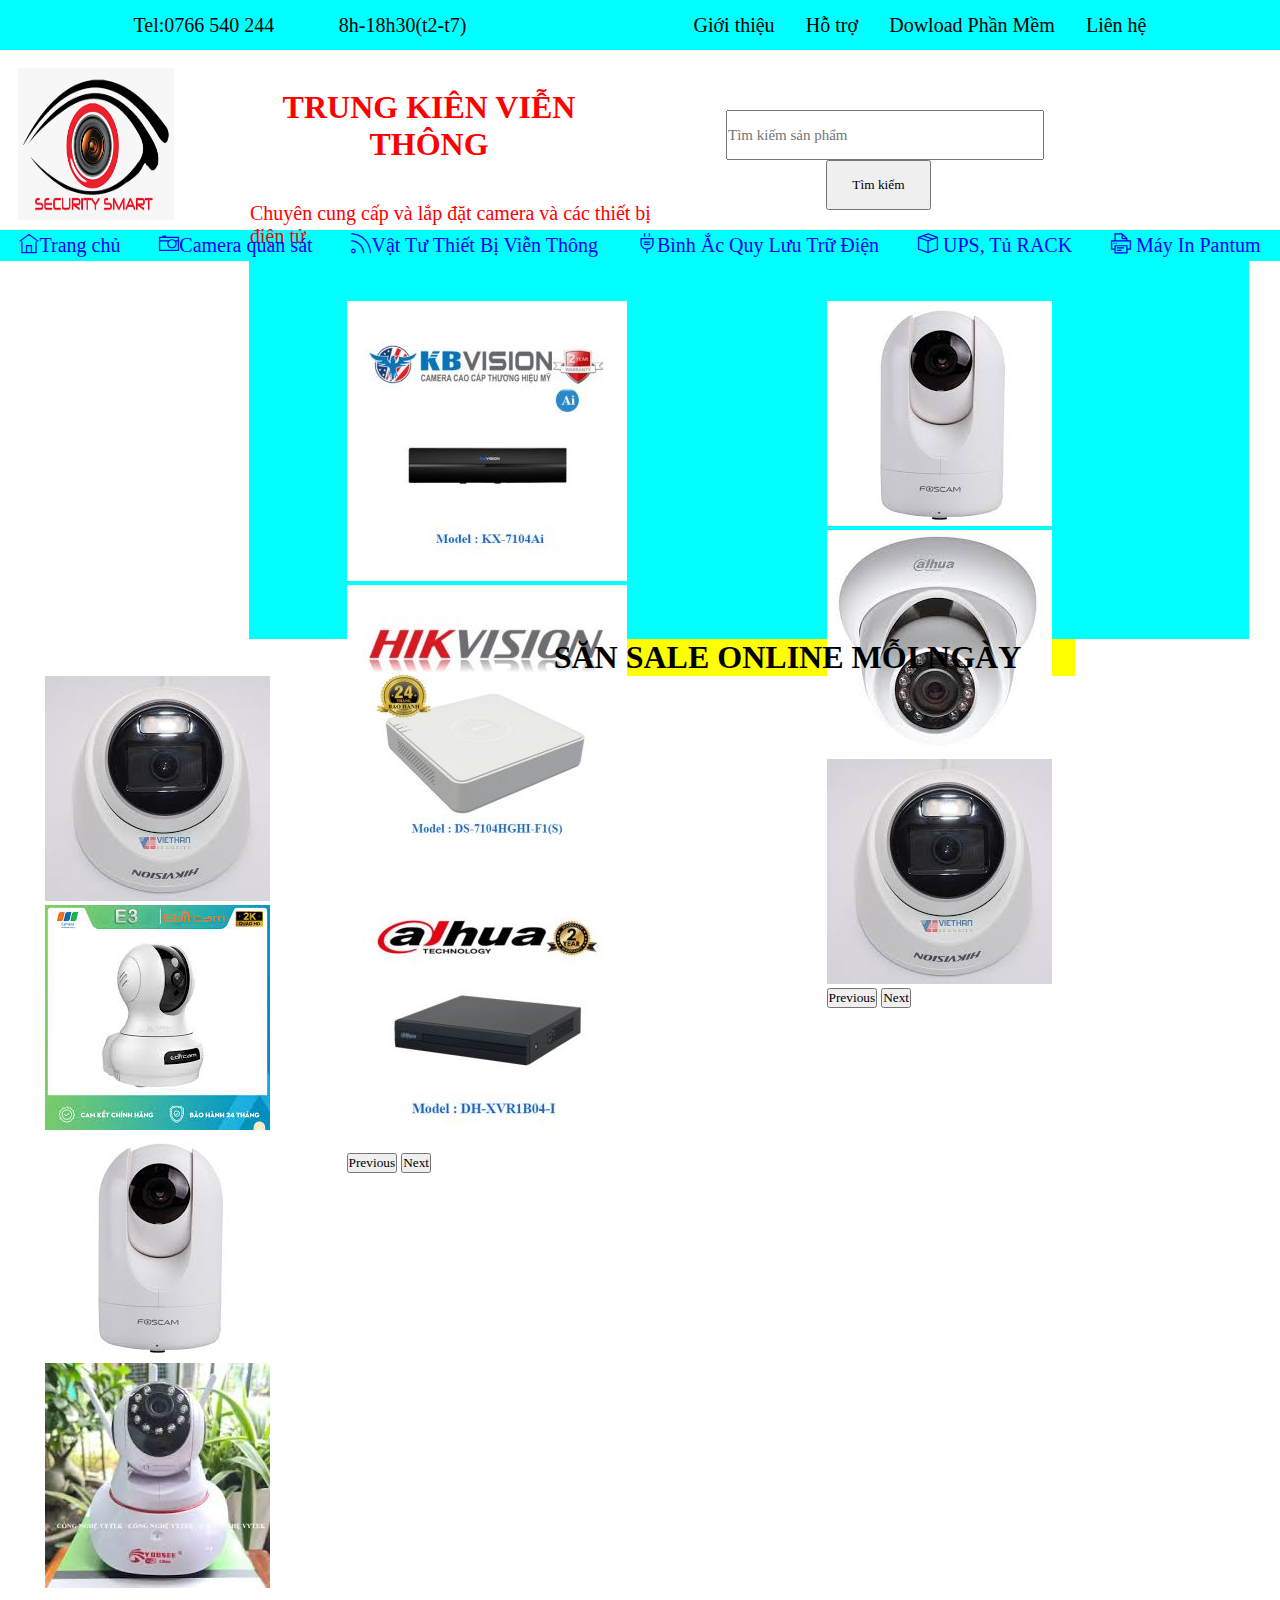
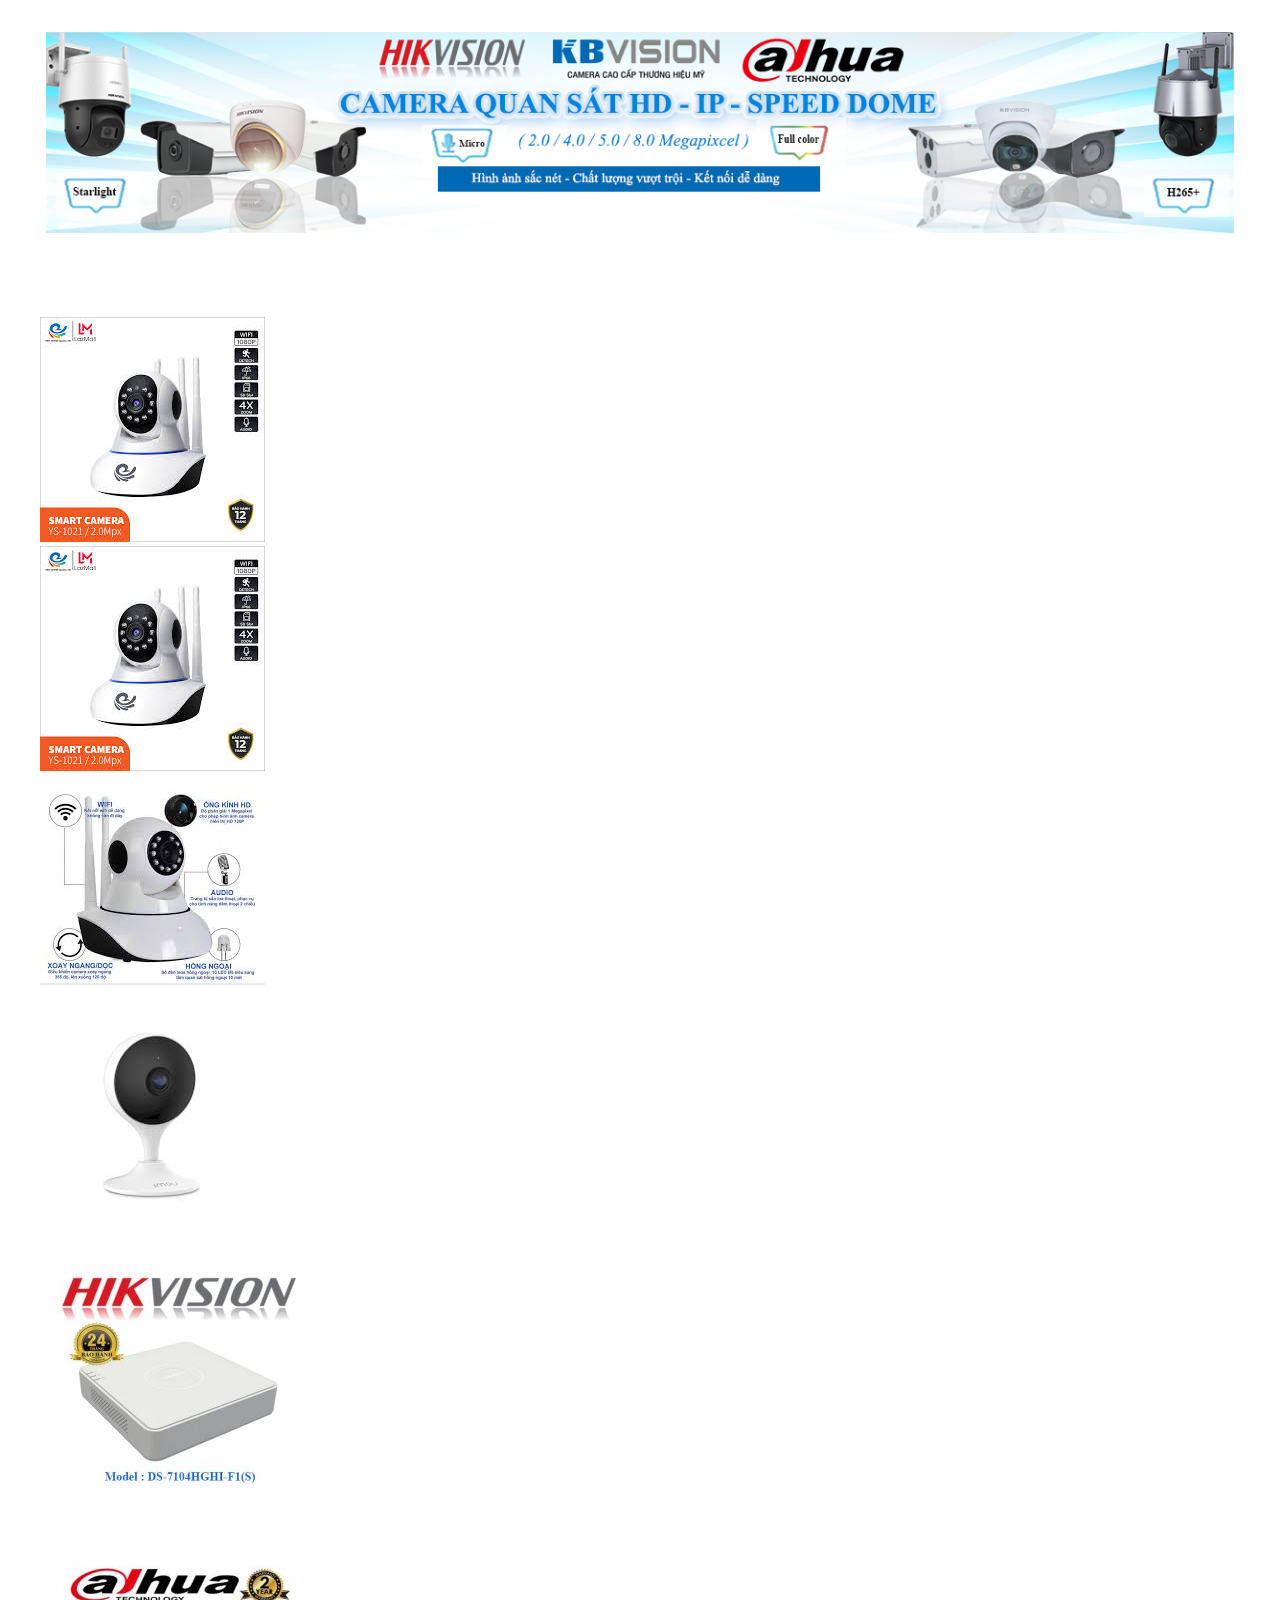
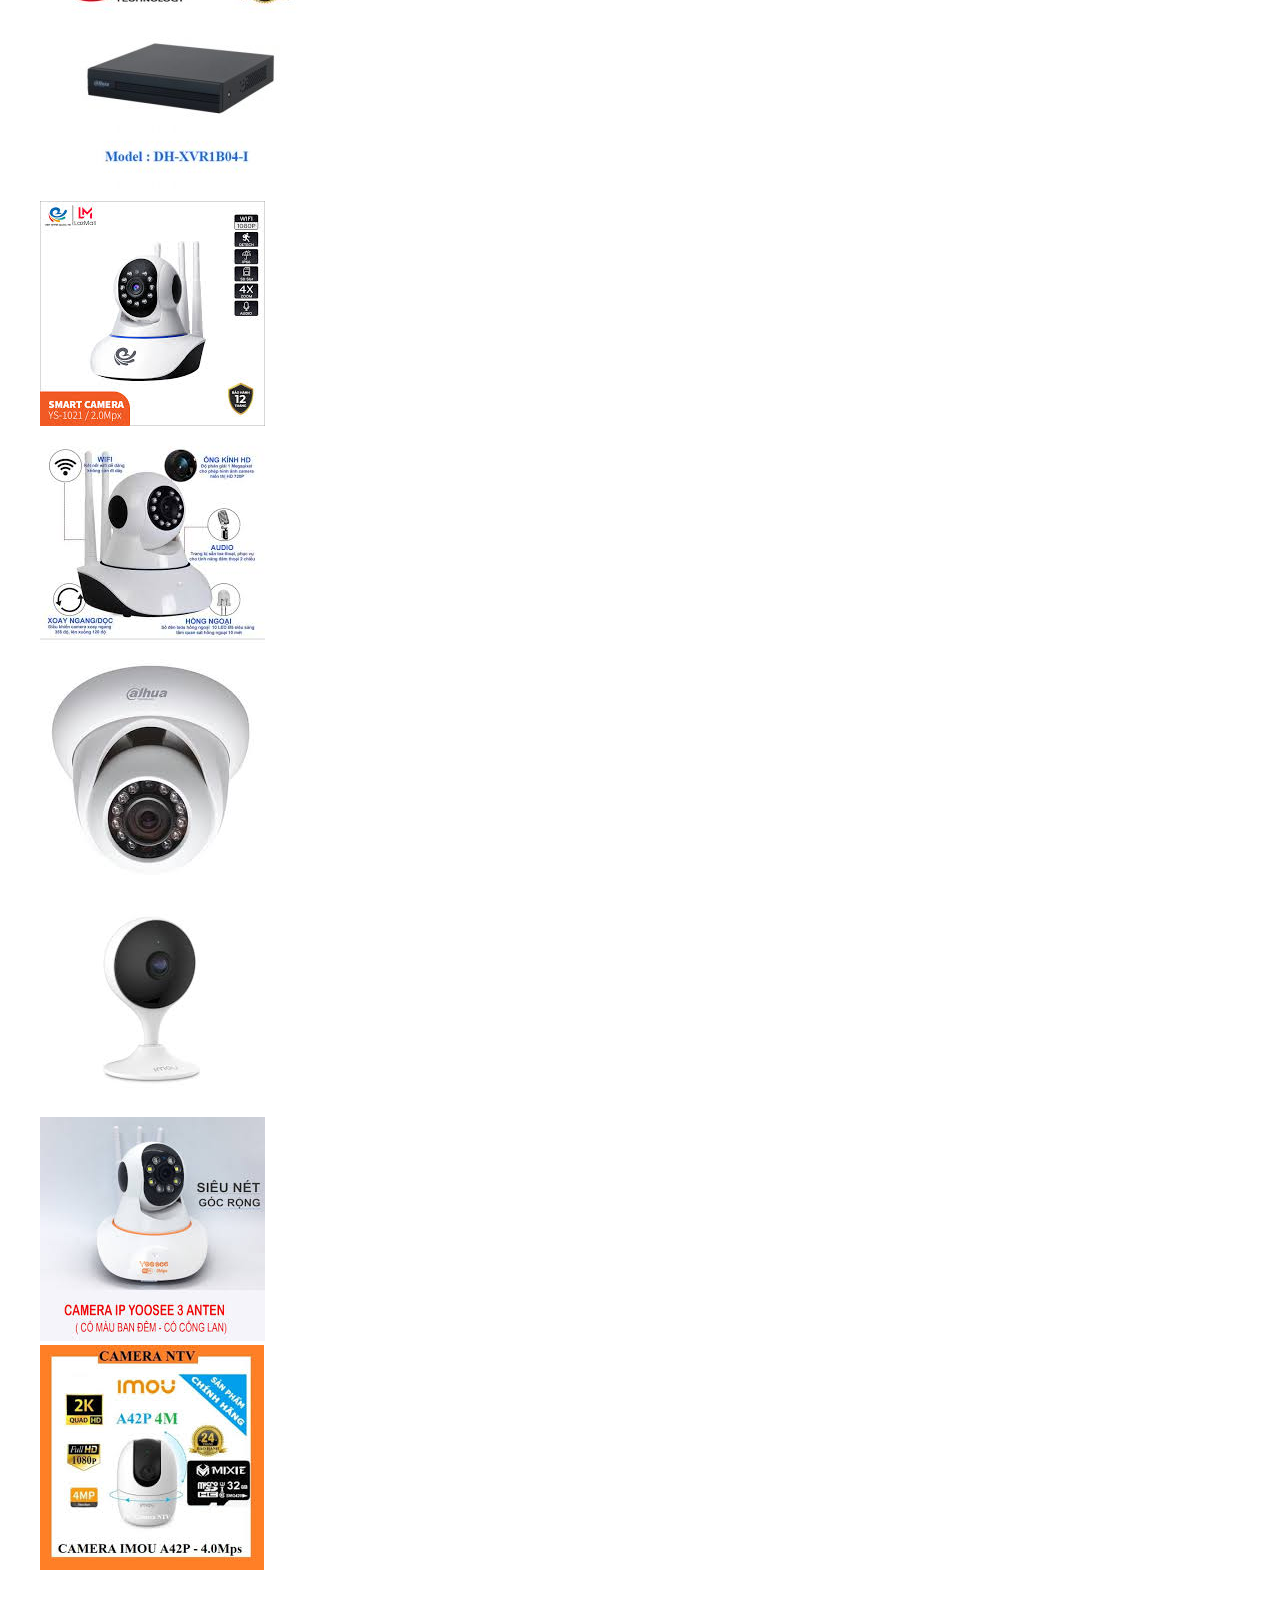
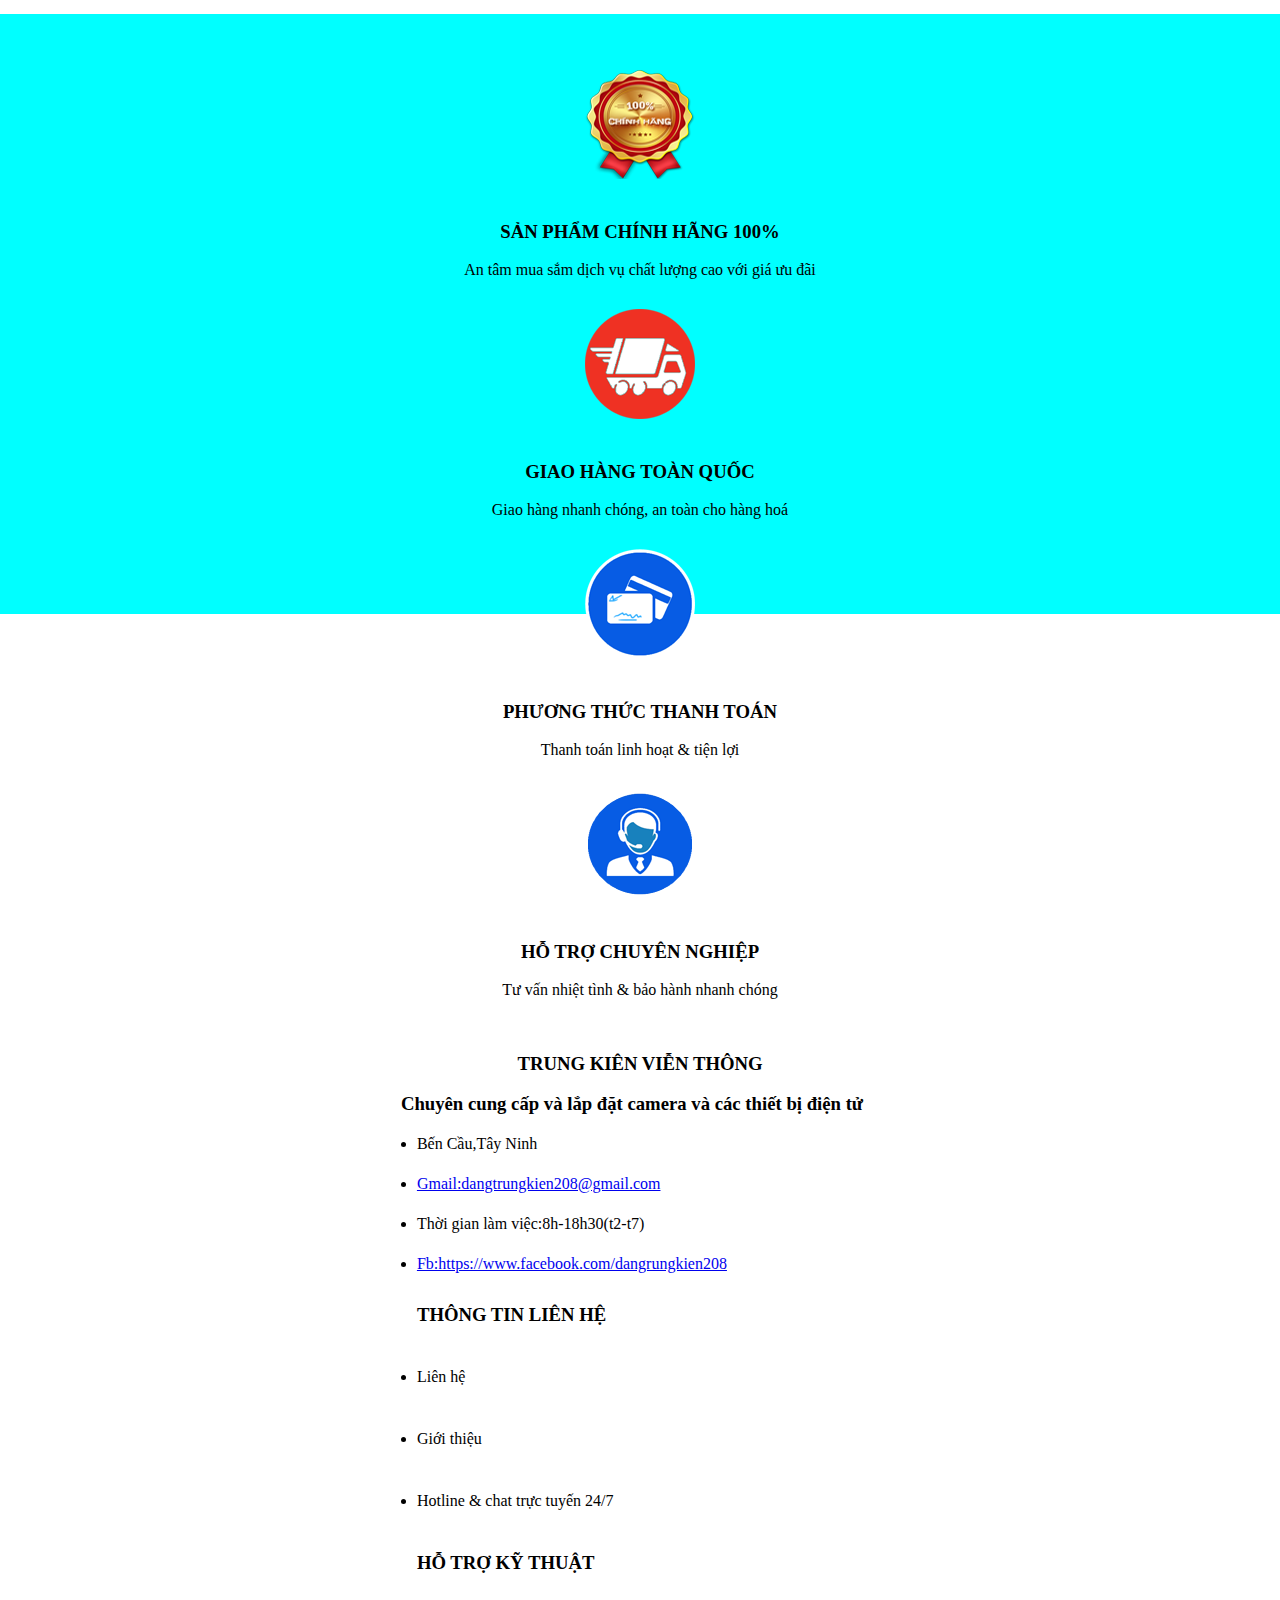
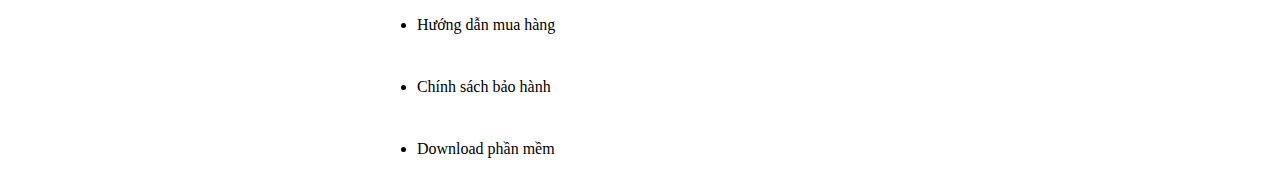
<file: src/Ups/index.html>
<!DOCTYPE html>
<html lang="en">
<head>
    <meta charset="UTF-8">
    <meta http-equiv="X-UA-Compatible" content="IE=edge">
    <meta name="viewport" content="width=device-width, initial-scale=1.0">
    <title>Trung Kiên</title>
    <link href="https://cdn.jsdelivr.net/npm/bootstrap@5.0.2/dist/css/bootstrap.min.css" rel="stylesheet" integrity="sha384-EVSTQN3/azprG1Anm3QDgpJLIm9Nao0Yz1ztcQTwFspd3yD65VohhpuuCOmLASjC" crossorigin="anonymous">
    <script src="https://cdn.jsdelivr.net/npm/bootstrap@5.0.2/dist/js/bootstrap.bundle.min.js" integrity="sha384-MrcW6ZMFYlzcLA8Nl+NtUVF0sA7MsXsP1UyJoMp4YLEuNSfAP+JcXn/tWtIaxVXM" crossorigin="anonymous"></script>   
<link rel="stylesheet" href="./index.css">
<link rel="stylesheet" href="/assets/themify-icons/themify-icons.css">
</head>
<body style="margin-left: auto;margin-right:auto">
   <div id="wrapper">
       <div id="header">
           <div class="header-top">
               <div class="container-datetime">
                   <div class="sdt" >Tel:0766 540 244</div>
                   <div class="date">8h-18h30(t2-t7)</div>
               </div>
                <div class="info">
                    <div class="GioiThieu">Giới thiệu</div>
                    <div class="HoTro">Hỗ trợ</div>
                    <div class="Download">Dowload Phần Mềm</div>
                    <div class="Lienhe">Liên hệ</div>
                </div>
           </div>
           <div class="header-mid">
               <div class="container-company">

                   <div class="logo"><img style="width: 156px;height: 152px;margin: 18px;" src="/assets/img/Logo/images.png"></div>
                   <div class="name-company">
                      <h1 style="text-align:center;padding:39px">TRUNG KIÊN VIỄN THÔNG</h1>
                      <p style="font-size: 20px;margin-left: 58px;">Chuyên cung cấp và lắp đặt camera và các thiết bị điện tử</p>
               </div>

               </div>
               <div class="search">
                   <input style="font-size: 15px;" type="text" class="nhap" placeholder="Tìm kiếm sản phẩm"/>
                   <button  class="button">Tìm kiếm</button>
               
               </div>
             
           </div>
           <div id="navigation">
            <ul class="container-nav">
                <li><a href="../TrangChu/index.html"><i class="ti-home"></i>Trang chủ</a></li>
                <li><a href="../Camera/index.html"><i class="ti-camera"></i>Camera quan sát</a></li>
                <li><a href="../ThietBiVienThong/index.html"><i class="ti-rss-alt"></i>Vật Tư Thiết Bị Viễn Thông </a> </li>
                <li><a href="../BinhAcQuy/index.html"> <i class="ti-plug"></i>Bình Ắc Quy Lưu Trữ Điện </a></li>
                <li><a href="../Ups/index.html"><i class="ti-package"></i> UPS, Tủ RACK</a></li>
                <li><a href="../MayScanner/index.html"><i class="ti-printer"></i> Máy In Pantum</a> </li>
             
            </ul>
        </div>
       <div id="main">
           <div class="slider">
               <!-- slider1 -->
            <div id="carouselExampleControls" class="carousel slide" data-bs-ride="carousel">
                <div class="carousel-inner">
                  <div class="carousel-item active">
                    <img src="/assets/img/Camera/camera1.jpg" class="d-block w-100" alt="#">
                  </div>
                  <div class="carousel-item">
                    <img src="/assets/img/Camera/camera2.jpg" class="d-block w-100" alt="#">
                  </div>
                  <div class="carousel-item">
                    <img src="/assets/img/Camera/camera3.jpg" class="d-block w-100" alt="#">
                  </div>
                </div>
                <button class="carousel-control-prev" type="button" data-bs-target="#carouselExampleControls" data-bs-slide="prev">
                  <span class="carousel-control-prev-icon" aria-hidden="true"></span>
                  <span class="visually-hidden">Previous</span>
                </button>
                <button class="carousel-control-next" type="button" data-bs-target="#carouselExampleControls" data-bs-slide="next">
                  <span class="carousel-control-next-icon" aria-hidden="true"></span>
                  <span class="visually-hidden">Next</span>
                </button>
              </div>
              <!-- slider2 -->
              <div id="carouselExampleControls" class="carousel slide" data-bs-ride="carousel">
                <div class="carousel-inner">
                  <div class="carousel-item active">
                    <img src="/assets/img/Camera/camera11.jpg" class="d-block w-100" alt="#">
                  </div>
                  <div class="carousel-item">
                    <img src="/assets/img/Camera/camera17.jpg" class="d-block w-100" alt="#">
                  </div>
                  <div class="carousel-item">
                    <img src="/assets/img/Camera/camera14.jpg" class="d-block w-100" alt="#">
                  </div>
                </div>
                <button class="carousel-control-prev" type="button" data-bs-target="#carouselExampleControls" data-bs-slide="prev">
                  <span class="carousel-control-prev-icon" aria-hidden="true"></span>
                  <span class="visually-hidden">Previous</span>
                </button>
                <button class="carousel-control-next" type="button" data-bs-target="#carouselExampleControls" data-bs-slide="next">
                  <span class="carousel-control-next-icon" aria-hidden="true"></span>
                  <span class="visually-hidden">Next</span>
                </button>
              </div>
        

             
            </div>
            <div class="content-mid">
                <div class="sale">   <h1>SĂN SALE ONLINE MỖI NGÀY </h1></div>
                <div class="container-camera">
                    <div class="container">
                        <div class="container">
                            <div class="row row-cols-1 row-cols-sm-2 row-cols-md-4">
                              <div class="col"><img src="/assets/img/Camera/camera14.jpg"></div>
                              <div class="col"><img src="/assets/img/Camera/camera10.jpg"></div>
                              <div class="col"><img src="/assets/img/Camera/camera11.jpg"></div>
                              <div class="col"><img src="/assets/img/Camera/camera15.jpg"></div>
                            </div>
                          </div>
                      </div>
                </div>          
            </div>
            <div class="banner">
                <img style="width:100%" src="/assets/img/Camera/banner-camera.png">
            </div>   
               <div class="container-product">
                   <div class="img-1">
                    <div class="container">
                        <div class="row row-cols-2 row-cols-lg-3">
                          <div class="col"><img src="/assets/img/Camera/camera18.jpg"></div>
                          <div class="col"><img src="/assets/img/Camera/camera19.jpg"></div>
                          <div class="col"><img src="/assets/img/Camera/camera9.jpg"></div>
                          <div class="col"><img src="/assets/img/Camera/camera12.jpg"></div>
                          <div class="col"><img src="/assets/img/Camera/camera2.jpg"></div>
                          <div class="col"><img src="/assets/img/Camera/camera3.jpg"></div>
                          <div class="col-4 col-lg-2"><img src="/assets/img/Camera/camera19.jpg"></div>
                          <div class="col-4 col-lg-2"><img src="/assets/img/Camera/camera9.jpg"></div>
                          <div class="col-4 col-lg-2"><img src="/assets/img/Camera/camera17.jpg"></div>
                          <div class="col-4 col-lg-2"><img src="/assets/img/Camera/camera12.jpg"></div>
                          <div class="col-4 col-lg-2"><img src="/assets/img/Camera/camera8.jpg"></div>
                          <div class="col-4 col-lg-2"><img src="/assets/img/Camera/camera16.jpg"></div>
                        </div>
                      </div>

                </div>           
               </div> <div id="footer">
               <div class="container-logo">
                <div class="container">
                    <div class="row row-cols-4">
                      <div class="col"><div class="huychuong" >
                        <img style="padding: 20px;" src="/assets/img/Logo/huychuong1.png" alt="">
                        <h3>SẢN PHẨM CHÍNH HÃNG 100%</h3>
                        <p>An tâm mua sắm dịch vụ chất lượng
                         cao với giá ưu đãi</p>
                    </div></div>
                      <div class="col"> <div class="xegiaohang">
                        <img style="padding: 20px;"  src="/assets/img/Logo/xegiaohang.png" alt="">
                        <h3>GIAO HÀNG TOÀN QUỐC</h3>
                        <p>Giao hàng nhanh chóng,
                            an toàn cho hàng hoá</p>
                    </div></div>
                      <div class="col"><div class="credit">
                        <img style="padding: 20px;"  src="/assets/img/Logo/credit.png" alt="">
                        <h3>PHƯƠNG THỨC THANH TOÁN</h3>
                        <p>Thanh toán linh hoạt & tiện lợi</p>
                        </div></div>
                      <div class="col">
                        <div class="tuvan">
                            <img style="padding: 20px;"  src="/assets/img/Logo/tuvan.png" alt="">
                            <h3>HỖ TRỢ CHUYÊN NGHIỆP</h3>
                            <p>Tư vấn nhiệt tình &
                                bảo hành nhanh chóng</p>
                        </div></div>
                    </div>
                  </div>
                   
                  
               
                
                    
                    
                </div>
                <div class="info-footer">
                    <div class="container">
                        <div class="row">
                          <div class="col">
                             
                    <ul class="thongtincty"><h3 style="text-align: center;"> TRUNG KIÊN VIỄN THÔNG
                        <p style="margin-left: -16px;"> Chuyên cung cấp và lắp đặt camera và các thiết bị điện tử</p>
                    </h3>
                            <li>Bến Cầu,Tây Ninh</li>
                            <li><a href="Christopherle0902@gmail.com" >Gmail:dangtrungkien208@gmail.com</a></li>
                            <li>Thời gian làm việc:8h-18h30(t2-t7)</li>
                            <li><a href="https://www.facebook.com/dangrungkien208">Fb:https://www.facebook.com/dangrungkien208</a>
                            </li>
                     
                      
                    </ul>
                          </div>
                          <div class="col">
                           
                    <ul class="thongtinlienhe"><h3>THÔNG TIN LIÊN HỆ</h3>
                        <li>Liên hệ</li>
                        <li>Giới thiệu</li>
                        <li>Hotline & chat trực tuyến 24/7</li>
                    </ul>
                          </div>
                          <div class="col">
                            <ul class="hotrokythuat"> <h3>HỖ TRỢ KỸ THUẬT</h3>
                                <li>Hướng dẫn mua hàng</li>
                                <li>Chính sách bảo hành</li>
                                <li>Download phần mềm</li>
                               
                            </ul>
                          </div>
                        </div>
                      </div>
                  
                   
                </div>
            </div>
            </div>
        </div>
    </div> 
   
</body>
</html>
</file>
<file: assets/themify-icons/demo-files/demo.css>
body {
	font: normal 1em/1.5em Arial, Helvetica, sans-serif;
	max-width: 90%;
	margin: 30px auto 0;
}
h1, h3 {
	font-weight: normal;
}
h3 {
	font-size: 1.4;
	text-transform: uppercase;
	letter-spacing: 1px;
}

.icon-section {
	margin: 0 0 3em;
	clear: both;
	overflow: hidden;
}
.icon-container {
	width: 240px; 
	padding: .7em 0;
	float: left; 
	position: relative;
	text-align: left;
}
.icon-container [class^="ti-"], 
.icon-container [class*=" ti-"] {
	color: #000;
	position: absolute;
	margin-top: 3px;
	transition: .3s;
}
.icon-container:hover [class^="ti-"],
.icon-container:hover [class*=" ti-"] {
	font-size: 2.2em;
	margin-top: -5px;
}
.icon-container:hover .icon-name {
	color: #000;
}
.icon-name {
	color: #aaa;
	margin-left: 35px;
	font-size: .8em;
	transition: .3s;
}
.icon-container:hover .icon-name {
	margin-left: 45px;
}
</file>
<file: assets/themify-icons/themify-icons.css>
@font-face {
	font-family: 'themify';
	src:url('fonts/themify.eot?-fvbane');
	src:url('fonts/themify.eot?#iefix-fvbane') format('embedded-opentype'),
		url('fonts/themify.woff?-fvbane') format('woff'),
		url('fonts/themify.ttf?-fvbane') format('truetype'),
		url('fonts/themify.svg?-fvbane#themify') format('svg');
	font-weight: normal;
	font-style: normal;
}

[class^="ti-"], [class*=" ti-"] {
	font-family: 'themify';
	speak: none;
	font-style: normal;
	font-weight: normal;
	font-variant: normal;
	text-transform: none;
	line-height: 1;

	/* Better Font Rendering =========== */
	-webkit-font-smoothing: antialiased;
	-moz-osx-font-smoothing: grayscale;
}

.ti-wand:before {
	content: "\e600";
}
.ti-volume:before {
	content: "\e601";
}
.ti-user:before {
	content: "\e602";
}
.ti-unlock:before {
	content: "\e603";
}
.ti-unlink:before {
	content: "\e604";
}
.ti-trash:before {
	content: "\e605";
}
.ti-thought:before {
	content: "\e606";
}
.ti-target:before {
	content: "\e607";
}
.ti-tag:before {
	content: "\e608";
}
.ti-tablet:before {
	content: "\e609";
}
.ti-star:before {
	content: "\e60a";
}
.ti-spray:before {
	content: "\e60b";
}
.ti-signal:before {
	content: "\e60c";
}
.ti-shopping-cart:before {
	content: "\e60d";
}
.ti-shopping-cart-full:before {
	content: "\e60e";
}
.ti-settings:before {
	content: "\e60f";
}
.ti-search:before {
	content: "\e610";
}
.ti-zoom-in:before {
	content: "\e611";
}
.ti-zoom-out:before {
	content: "\e612";
}
.ti-cut:before {
	content: "\e613";
}
.ti-ruler:before {
	content: "\e614";
}
.ti-ruler-pencil:before {
	content: "\e615";
}
.ti-ruler-alt:before {
	content: "\e616";
}
.ti-bookmark:before {
	content: "\e617";
}
.ti-bookmark-alt:before {
	content: "\e618";
}
.ti-reload:before {
	content: "\e619";
}
.ti-plus:before {
	content: "\e61a";
}
.ti-pin:before {
	content: "\e61b";
}
.ti-pencil:before {
	content: "\e61c";
}
.ti-pencil-alt:before {
	content: "\e61d";
}
.ti-paint-roller:before {
	content: "\e61e";
}
.ti-paint-bucket:before {
	content: "\e61f";
}
.ti-na:before {
	content: "\e620";
}
.ti-mobile:before {
	content: "\e621";
}
.ti-minus:before {
	content: "\e622";
}
.ti-medall:before {
	content: "\e623";
}
.ti-medall-alt:before {
	content: "\e624";
}
.ti-marker:before {
	content: "\e625";
}
.ti-marker-alt:before {
	content: "\e626";
}
.ti-arrow-up:before {
	content: "\e627";
}
.ti-arrow-right:before {
	content: "\e628";
}
.ti-arrow-left:before {
	content: "\e629";
}
.ti-arrow-down:before {
	content: "\e62a";
}
.ti-lock:before {
	content: "\e62b";
}
.ti-location-arrow:before {
	content: "\e62c";
}
.ti-link:before {
	content: "\e62d";
}
.ti-layout:before {
	content: "\e62e";
}
.ti-layers:before {
	content: "\e62f";
}
.ti-layers-alt:before {
	content: "\e630";
}
.ti-key:before {
	content: "\e631";
}
.ti-import:before {
	content: "\e632";
}
.ti-image:before {
	content: "\e633";
}
.ti-heart:before {
	content: "\e634";
}
.ti-heart-broken:before {
	content: "\e635";
}
.ti-hand-stop:before {
	content: "\e636";
}
.ti-hand-open:before {
	content: "\e637";
}
.ti-hand-drag:before {
	content: "\e638";
}
.ti-folder:before {
	content: "\e639";
}
.ti-flag:before {
	content: "\e63a";
}
.ti-flag-alt:before {
	content: "\e63b";
}
.ti-flag-alt-2:before {
	content: "\e63c";
}
.ti-eye:before {
	content: "\e63d";
}
.ti-export:before {
	content: "\e63e";
}
.ti-exchange-vertical:before {
	content: "\e63f";
}
.ti-desktop:before {
	content: "\e640";
}
.ti-cup:before {
	content: "\e641";
}
.ti-crown:before {
	content: "\e642";
}
.ti-comments:before {
	content: "\e643";
}
.ti-comment:before {
	content: "\e644";
}
.ti-comment-alt:before {
	content: "\e645";
}
.ti-close:before {
	content: "\e646";
}
.ti-clip:before {
	content: "\e647";
}
.ti-angle-up:before {
	content: "\e648";
}
.ti-angle-right:before {
	content: "\e649";
}
.ti-angle-left:before {
	content: "\e64a";
}
.ti-angle-down:before {
	content: "\e64b";
}
.ti-check:before {
	content: "\e64c";
}
.ti-check-box:before {
	content: "\e64d";
}
.ti-camera:before {
	content: "\e64e";
}
.ti-announcement:before {
	content: "\e64f";
}
.ti-brush:before {
	content: "\e650";
}
.ti-briefcase:before {
	content: "\e651";
}
.ti-bolt:before {
	content: "\e652";
}
.ti-bolt-alt:before {
	content: "\e653";
}
.ti-blackboard:before {
	content: "\e654";
}
.ti-bag:before {
	content: "\e655";
}
.ti-move:before {
	content: "\e656";
}
.ti-arrows-vertical:before {
	content: "\e657";
}
.ti-arrows-horizontal:before {
	content: "\e658";
}
.ti-fullscreen:before {
	content: "\e659";
}
.ti-arrow-top-right:before {
	content: "\e65a";
}
.ti-arrow-top-left:before {
	content: "\e65b";
}
.ti-arrow-circle-up:before {
	content: "\e65c";
}
.ti-arrow-circle-right:before {
	content: "\e65d";
}
.ti-arrow-circle-left:before {
	content: "\e65e";
}
.ti-arrow-circle-down:before {
	content: "\e65f";
}
.ti-angle-double-up:before {
	content: "\e660";
}
.ti-angle-double-right:before {
	content: "\e661";
}
.ti-angle-double-left:before {
	content: "\e662";
}
.ti-angle-double-down:before {
	content: "\e663";
}
.ti-zip:before {
	content: "\e664";
}
.ti-world:before {
	content: "\e665";
}
.ti-wheelchair:before {
	content: "\e666";
}
.ti-view-list:before {
	content: "\e667";
}
.ti-view-list-alt:before {
	content: "\e668";
}
.ti-view-grid:before {
	content: "\e669";
}
.ti-uppercase:before {
	content: "\e66a";
}
.ti-upload:before {
	content: "\e66b";
}
.ti-underline:before {
	content: "\e66c";
}
.ti-truck:before {
	content: "\e66d";
}
.ti-timer:before {
	content: "\e66e";
}
.ti-ticket:before {
	content: "\e66f";
}
.ti-thumb-up:before {
	content: "\e670";
}
.ti-thumb-down:before {
	content: "\e671";
}
.ti-text:before {
	content: "\e672";
}
.ti-stats-up:before {
	content: "\e673";
}
.ti-stats-down:before {
	content: "\e674";
}
.ti-split-v:before {
	content: "\e675";
}
.ti-split-h:before {
	content: "\e676";
}
.ti-smallcap:before {
	content: "\e677";
}
.ti-shine:before {
	content: "\e678";
}
.ti-shift-right:before {
	content: "\e679";
}
.ti-shift-left:before {
	content: "\e67a";
}
.ti-shield:before {
	content: "\e67b";
}
.ti-notepad:before {
	content: "\e67c";
}
.ti-server:before {
	content: "\e67d";
}
.ti-quote-right:before {
	content: "\e67e";
}
.ti-quote-left:before {
	content: "\e67f";
}
.ti-pulse:before {
	content: "\e680";
}
.ti-printer:before {
	content: "\e681";
}
.ti-power-off:before {
	content: "\e682";
}
.ti-plug:before {
	content: "\e683";
}
.ti-pie-chart:before {
	content: "\e684";
}
.ti-paragraph:before {
	content: "\e685";
}
.ti-panel:before {
	content: "\e686";
}
.ti-package:before {
	content: "\e687";
}
.ti-music:before {
	content: "\e688";
}
.ti-music-alt:before {
	content: "\e689";
}
.ti-mouse:before {
	content: "\e68a";
}
.ti-mouse-alt:before {
	content: "\e68b";
}
.ti-money:before {
	content: "\e68c";
}
.ti-microphone:before {
	content: "\e68d";
}
.ti-menu:before {
	content: "\e68e";
}
.ti-menu-alt:before {
	content: "\e68f";
}
.ti-map:before {
	content: "\e690";
}
.ti-map-alt:before {
	content: "\e691";
}
.ti-loop:before {
	content: "\e692";
}
.ti-location-pin:before {
	content: "\e693";
}
.ti-list:before {
	content: "\e694";
}
.ti-light-bulb:before {
	content: "\e695";
}
.ti-Italic:before {
	content: "\e696";
}
.ti-info:before {
	content: "\e697";
}
.ti-infinite:before {
	content: "\e698";
}
.ti-id-badge:before {
	content: "\e699";
}
.ti-hummer:before {
	content: "\e69a";
}
.ti-home:before {
	content: "\e69b";
}
.ti-help:before {
	content: "\e69c";
}
.ti-headphone:before {
	content: "\e69d";
}
.ti-harddrives:before {
	content: "\e69e";
}
.ti-harddrive:before {
	content: "\e69f";
}
.ti-gift:before {
	content: "\e6a0";
}
.ti-game:before {
	content: "\e6a1";
}
.ti-filter:before {
	content: "\e6a2";
}
.ti-files:before {
	content: "\e6a3";
}
.ti-file:before {
	content: "\e6a4";
}
.ti-eraser:before {
	content: "\e6a5";
}
.ti-envelope:before {
	content: "\e6a6";
}
.ti-download:before {
	content: "\e6a7";
}
.ti-direction:before {
	content: "\e6a8";
}
.ti-direction-alt:before {
	content: "\e6a9";
}
.ti-dashboard:before {
	content: "\e6aa";
}
.ti-control-stop:before {
	content: "\e6ab";
}
.ti-control-shuffle:before {
	content: "\e6ac";
}
.ti-control-play:before {
	content: "\e6ad";
}
.ti-control-pause:before {
	content: "\e6ae";
}
.ti-control-forward:before {
	content: "\e6af";
}
.ti-control-backward:before {
	content: "\e6b0";
}
.ti-cloud:before {
	content: "\e6b1";
}
.ti-cloud-up:before {
	content: "\e6b2";
}
.ti-cloud-down:before {
	content: "\e6b3";
}
.ti-clipboard:before {
	content: "\e6b4";
}
.ti-car:before {
	content: "\e6b5";
}
.ti-calendar:before {
	content: "\e6b6";
}
.ti-book:before {
	content: "\e6b7";
}
.ti-bell:before {
	content: "\e6b8";
}
.ti-basketball:before {
	content: "\e6b9";
}
.ti-bar-chart:before {
	content: "\e6ba";
}
.ti-bar-chart-alt:before {
	content: "\e6bb";
}
.ti-back-right:before {
	content: "\e6bc";
}
.ti-back-left:before {
	content: "\e6bd";
}
.ti-arrows-corner:before {
	content: "\e6be";
}
.ti-archive:before {
	content: "\e6bf";
}
.ti-anchor:before {
	content: "\e6c0";
}
.ti-align-right:before {
	content: "\e6c1";
}
.ti-align-left:before {
	content: "\e6c2";
}
.ti-align-justify:before {
	content: "\e6c3";
}
.ti-align-center:before {
	content: "\e6c4";
}
.ti-alert:before {
	content: "\e6c5";
}
.ti-alarm-clock:before {
	content: "\e6c6";
}
.ti-agenda:before {
	content: "\e6c7";
}
.ti-write:before {
	content: "\e6c8";
}
.ti-window:before {
	content: "\e6c9";
}
.ti-widgetized:before {
	content: "\e6ca";
}
.ti-widget:before {
	content: "\e6cb";
}
.ti-widget-alt:before {
	content: "\e6cc";
}
.ti-wallet:before {
	content: "\e6cd";
}
.ti-video-clapper:before {
	content: "\e6ce";
}
.ti-video-camera:before {
	content: "\e6cf";
}
.ti-vector:before {
	content: "\e6d0";
}
.ti-themify-logo:before {
	content: "\e6d1";
}
.ti-themify-favicon:before {
	content: "\e6d2";
}
.ti-themify-favicon-alt:before {
	content: "\e6d3";
}
.ti-support:before {
	content: "\e6d4";
}
.ti-stamp:before {
	content: "\e6d5";
}
.ti-split-v-alt:before {
	content: "\e6d6";
}
.ti-slice:before {
	content: "\e6d7";
}
.ti-shortcode:before {
	content: "\e6d8";
}
.ti-shift-right-alt:before {
	content: "\e6d9";
}
.ti-shift-left-alt:before {
	content: "\e6da";
}
.ti-ruler-alt-2:before {
	content: "\e6db";
}
.ti-receipt:before {
	content: "\e6dc";
}
.ti-pin2:before {
	content: "\e6dd";
}
.ti-pin-alt:before {
	content: "\e6de";
}
.ti-pencil-alt2:before {
	content: "\e6df";
}
.ti-palette:before {
	content: "\e6e0";
}
.ti-more:before {
	content: "\e6e1";
}
.ti-more-alt:before {
	content: "\e6e2";
}
.ti-microphone-alt:before {
	content: "\e6e3";
}
.ti-magnet:before {
	content: "\e6e4";
}
.ti-line-double:before {
	content: "\e6e5";
}
.ti-line-dotted:before {
	content: "\e6e6";
}
.ti-line-dashed:before {
	content: "\e6e7";
}
.ti-layout-width-full:before {
	content: "\e6e8";
}
.ti-layout-width-default:before {
	content: "\e6e9";
}
.ti-layout-width-default-alt:before {
	content: "\e6ea";
}
.ti-layout-tab:before {
	content: "\e6eb";
}
.ti-layout-tab-window:before {
	content: "\e6ec";
}
.ti-layout-tab-v:before {
	content: "\e6ed";
}
.ti-layout-tab-min:before {
	content: "\e6ee";
}
.ti-layout-slider:before {
	content: "\e6ef";
}
.ti-layout-slider-alt:before {
	content: "\e6f0";
}
.ti-layout-sidebar-right:before {
	content: "\e6f1";
}
.ti-layout-sidebar-none:before {
	content: "\e6f2";
}
.ti-layout-sidebar-left:before {
	content: "\e6f3";
}
.ti-layout-placeholder:before {
	content: "\e6f4";
}
.ti-layout-menu:before {
	content: "\e6f5";
}
.ti-layout-menu-v:before {
	content: "\e6f6";
}
.ti-layout-menu-separated:before {
	content: "\e6f7";
}
.ti-layout-menu-full:before {
	content: "\e6f8";
}
.ti-layout-media-right-alt:before {
	content: "\e6f9";
}
.ti-layout-media-right:before {
	content: "\e6fa";
}
.ti-layout-media-overlay:before {
	content: "\e6fb";
}
.ti-layout-media-overlay-alt:before {
	content: "\e6fc";
}
.ti-layout-media-overlay-alt-2:before {
	content: "\e6fd";
}
.ti-layout-media-left-alt:before {
	content: "\e6fe";
}
.ti-layout-media-left:before {
	content: "\e6ff";
}
.ti-layout-media-center-alt:before {
	content: "\e700";
}
.ti-layout-media-center:before {
	content: "\e701";
}
.ti-layout-list-thumb:before {
	content: "\e702";
}
.ti-layout-list-thumb-alt:before {
	content: "\e703";
}
.ti-layout-list-post:before {
	content: "\e704";
}
.ti-layout-list-large-image:before {
	content: "\e705";
}
.ti-layout-line-solid:before {
	content: "\e706";
}
.ti-layout-grid4:before {
	content: "\e707";
}
.ti-layout-grid3:before {
	content: "\e708";
}
.ti-layout-grid2:before {
	content: "\e709";
}
.ti-layout-grid2-thumb:before {
	content: "\e70a";
}
.ti-layout-cta-right:before {
	content: "\e70b";
}
.ti-layout-cta-left:before {
	content: "\e70c";
}
.ti-layout-cta-center:before {
	content: "\e70d";
}
.ti-layout-cta-btn-right:before {
	content: "\e70e";
}
.ti-layout-cta-btn-left:before {
	content: "\e70f";
}
.ti-layout-column4:before {
	content: "\e710";
}
.ti-layout-column3:before {
	content: "\e711";
}
.ti-layout-column2:before {
	content: "\e712";
}
.ti-layout-accordion-separated:before {
	content: "\e713";
}
.ti-layout-accordion-merged:before {
	content: "\e714";
}
.ti-layout-accordion-list:before {
	content: "\e715";
}
.ti-ink-pen:before {
	content: "\e716";
}
.ti-info-alt:before {
	content: "\e717";
}
.ti-help-alt:before {
	content: "\e718";
}
.ti-headphone-alt:before {
	content: "\e719";
}
.ti-hand-point-up:before {
	content: "\e71a";
}
.ti-hand-point-right:before {
	content: "\e71b";
}
.ti-hand-point-left:before {
	content: "\e71c";
}
.ti-hand-point-down:before {
	content: "\e71d";
}
.ti-gallery:before {
	content: "\e71e";
}
.ti-face-smile:before {
	content: "\e71f";
}
.ti-face-sad:before {
	content: "\e720";
}
.ti-credit-card:before {
	content: "\e721";
}
.ti-control-skip-forward:before {
	content: "\e722";
}
.ti-control-skip-backward:before {
	content: "\e723";
}
.ti-control-record:before {
	content: "\e724";
}
.ti-control-eject:before {
	content: "\e725";
}
.ti-comments-smiley:before {
	content: "\e726";
}
.ti-brush-alt:before {
	content: "\e727";
}
.ti-youtube:before {
	content: "\e728";
}
.ti-vimeo:before {
	content: "\e729";
}
.ti-twitter:before {
	content: "\e72a";
}
.ti-time:before {
	content: "\e72b";
}
.ti-tumblr:before {
	content: "\e72c";
}
.ti-skype:before {
	content: "\e72d";
}
.ti-share:before {
	content: "\e72e";
}
.ti-share-alt:before {
	content: "\e72f";
}
.ti-rocket:before {
	content: "\e730";
}
.ti-pinterest:before {
	content: "\e731";
}
.ti-new-window:before {
	content: "\e732";
}
.ti-microsoft:before {
	content: "\e733";
}
.ti-list-ol:before {
	content: "\e734";
}
.ti-linkedin:before {
	content: "\e735";
}
.ti-layout-sidebar-2:before {
	content: "\e736";
}
.ti-layout-grid4-alt:before {
	content: "\e737";
}
.ti-layout-grid3-alt:before {
	content: "\e738";
}
.ti-layout-grid2-alt:before {
	content: "\e739";
}
.ti-layout-column4-alt:before {
	content: "\e73a";
}
.ti-layout-column3-alt:before {
	content: "\e73b";
}
.ti-layout-column2-alt:before {
	content: "\e73c";
}
.ti-instagram:before {
	content: "\e73d";
}
.ti-google:before {
	content: "\e73e";
}
.ti-github:before {
	content: "\e73f";
}
.ti-flickr:before {
	content: "\e740";
}
.ti-facebook:before {
	content: "\e741";
}
.ti-dropbox:before {
	content: "\e742";
}
.ti-dribbble:before {
	content: "\e743";
}
.ti-apple:before {
	content: "\e744";
}
.ti-android:before {
	content: "\e745";
}
.ti-save:before {
	content: "\e746";
}
.ti-save-alt:before {
	content: "\e747";
}
.ti-yahoo:before {
	content: "\e748";
}
.ti-wordpress:before {
	content: "\e749";
}
.ti-vimeo-alt:before {
	content: "\e74a";
}
.ti-twitter-alt:before {
	content: "\e74b";
}
.ti-tumblr-alt:before {
	content: "\e74c";
}
.ti-trello:before {
	content: "\e74d";
}
.ti-stack-overflow:before {
	content: "\e74e";
}
.ti-soundcloud:before {
	content: "\e74f";
}
.ti-sharethis:before {
	content: "\e750";
}
.ti-sharethis-alt:before {
	content: "\e751";
}
.ti-reddit:before {
	content: "\e752";
}
.ti-pinterest-alt:before {
	content: "\e753";
}
.ti-microsoft-alt:before {
	content: "\e754";
}
.ti-linux:before {
	content: "\e755";
}
.ti-jsfiddle:before {
	content: "\e756";
}
.ti-joomla:before {
	content: "\e757";
}
.ti-html5:before {
	content: "\e758";
}
.ti-flickr-alt:before {
	content: "\e759";
}
.ti-email:before {
	content: "\e75a";
}
.ti-drupal:before {
	content: "\e75b";
}
.ti-dropbox-alt:before {
	content: "\e75c";
}
.ti-css3:before {
	content: "\e75d";
}
.ti-rss:before {
	content: "\e75e";
}
.ti-rss-alt:before {
	content: "\e75f";
}
</file>
<file: assets/themify-icons/ie7/ie7.css>
.ti-wand {
	*zoom: expression(this.runtimeStyle['zoom'] = '1', this.innerHTML = '&#xe600;');
}
.ti-volume {
	*zoom: expression(this.runtimeStyle['zoom'] = '1', this.innerHTML = '&#xe601;');
}
.ti-user {
	*zoom: expression(this.runtimeStyle['zoom'] = '1', this.innerHTML = '&#xe602;');
}
.ti-unlock {
	*zoom: expression(this.runtimeStyle['zoom'] = '1', this.innerHTML = '&#xe603;');
}
.ti-unlink {
	*zoom: expression(this.runtimeStyle['zoom'] = '1', this.innerHTML = '&#xe604;');
}
.ti-trash {
	*zoom: expression(this.runtimeStyle['zoom'] = '1', this.innerHTML = '&#xe605;');
}
.ti-thought {
	*zoom: expression(this.runtimeStyle['zoom'] = '1', this.innerHTML = '&#xe606;');
}
.ti-target {
	*zoom: expression(this.runtimeStyle['zoom'] = '1', this.innerHTML = '&#xe607;');
}
.ti-tag {
	*zoom: expression(this.runtimeStyle['zoom'] = '1', this.innerHTML = '&#xe608;');
}
.ti-tablet {
	*zoom: expression(this.runtimeStyle['zoom'] = '1', this.innerHTML = '&#xe609;');
}
.ti-star {
	*zoom: expression(this.runtimeStyle['zoom'] = '1', this.innerHTML = '&#xe60a;');
}
.ti-spray {
	*zoom: expression(this.runtimeStyle['zoom'] = '1', this.innerHTML = '&#xe60b;');
}
.ti-signal {
	*zoom: expression(this.runtimeStyle['zoom'] = '1', this.innerHTML = '&#xe60c;');
}
.ti-shopping-cart {
	*zoom: expression(this.runtimeStyle['zoom'] = '1', this.innerHTML = '&#xe60d;');
}
.ti-shopping-cart-full {
	*zoom: expression(this.runtimeStyle['zoom'] = '1', this.innerHTML = '&#xe60e;');
}
.ti-settings {
	*zoom: expression(this.runtimeStyle['zoom'] = '1', this.innerHTML = '&#xe60f;');
}
.ti-search {
	*zoom: expression(this.runtimeStyle['zoom'] = '1', this.innerHTML = '&#xe610;');
}
.ti-zoom-in {
	*zoom: expression(this.runtimeStyle['zoom'] = '1', this.innerHTML = '&#xe611;');
}
.ti-zoom-out {
	*zoom: expression(this.runtimeStyle['zoom'] = '1', this.innerHTML = '&#xe612;');
}
.ti-cut {
	*zoom: expression(this.runtimeStyle['zoom'] = '1', this.innerHTML = '&#xe613;');
}
.ti-ruler {
	*zoom: expression(this.runtimeStyle['zoom'] = '1', this.innerHTML = '&#xe614;');
}
.ti-ruler-pencil {
	*zoom: expression(this.runtimeStyle['zoom'] = '1', this.innerHTML = '&#xe615;');
}
.ti-ruler-alt {
	*zoom: expression(this.runtimeStyle['zoom'] = '1', this.innerHTML = '&#xe616;');
}
.ti-bookmark {
	*zoom: expression(this.runtimeStyle['zoom'] = '1', this.innerHTML = '&#xe617;');
}
.ti-bookmark-alt {
	*zoom: expression(this.runtimeStyle['zoom'] = '1', this.innerHTML = '&#xe618;');
}
.ti-reload {
	*zoom: expression(this.runtimeStyle['zoom'] = '1', this.innerHTML = '&#xe619;');
}
.ti-plus {
	*zoom: expression(this.runtimeStyle['zoom'] = '1', this.innerHTML = '&#xe61a;');
}
.ti-pin {
	*zoom: expression(this.runtimeStyle['zoom'] = '1', this.innerHTML = '&#xe61b;');
}
.ti-pencil {
	*zoom: expression(this.runtimeStyle['zoom'] = '1', this.innerHTML = '&#xe61c;');
}
.ti-pencil-alt {
	*zoom: expression(this.runtimeStyle['zoom'] = '1', this.innerHTML = '&#xe61d;');
}
.ti-paint-roller {
	*zoom: expression(this.runtimeStyle['zoom'] = '1', this.innerHTML = '&#xe61e;');
}
.ti-paint-bucket {
	*zoom: expression(this.runtimeStyle['zoom'] = '1', this.innerHTML = '&#xe61f;');
}
.ti-na {
	*zoom: expression(this.runtimeStyle['zoom'] = '1', this.innerHTML = '&#xe620;');
}
.ti-mobile {
	*zoom: expression(this.runtimeStyle['zoom'] = '1', this.innerHTML = '&#xe621;');
}
.ti-minus {
	*zoom: expression(this.runtimeStyle['zoom'] = '1', this.innerHTML = '&#xe622;');
}
.ti-medall {
	*zoom: expression(this.runtimeStyle['zoom'] = '1', this.innerHTML = '&#xe623;');
}
.ti-medall-alt {
	*zoom: expression(this.runtimeStyle['zoom'] = '1', this.innerHTML = '&#xe624;');
}
.ti-marker {
	*zoom: expression(this.runtimeStyle['zoom'] = '1', this.innerHTML = '&#xe625;');
}
.ti-marker-alt {
	*zoom: expression(this.runtimeStyle['zoom'] = '1', this.innerHTML = '&#xe626;');
}
.ti-arrow-up {
	*zoom: expression(this.runtimeStyle['zoom'] = '1', this.innerHTML = '&#xe627;');
}
.ti-arrow-right {
	*zoom: expression(this.runtimeStyle['zoom'] = '1', this.innerHTML = '&#xe628;');
}
.ti-arrow-left {
	*zoom: expression(this.runtimeStyle['zoom'] = '1', this.innerHTML = '&#xe629;');
}
.ti-arrow-down {
	*zoom: expression(this.runtimeStyle['zoom'] = '1', this.innerHTML = '&#xe62a;');
}
.ti-lock {
	*zoom: expression(this.runtimeStyle['zoom'] = '1', this.innerHTML = '&#xe62b;');
}
.ti-location-arrow {
	*zoom: expression(this.runtimeStyle['zoom'] = '1', this.innerHTML = '&#xe62c;');
}
.ti-link {
	*zoom: expression(this.runtimeStyle['zoom'] = '1', this.innerHTML = '&#xe62d;');
}
.ti-layout {
	*zoom: expression(this.runtimeStyle['zoom'] = '1', this.innerHTML = '&#xe62e;');
}
.ti-layers {
	*zoom: expression(this.runtimeStyle['zoom'] = '1', this.innerHTML = '&#xe62f;');
}
.ti-layers-alt {
	*zoom: expression(this.runtimeStyle['zoom'] = '1', this.innerHTML = '&#xe630;');
}
.ti-key {
	*zoom: expression(this.runtimeStyle['zoom'] = '1', this.innerHTML = '&#xe631;');
}
.ti-import {
	*zoom: expression(this.runtimeStyle['zoom'] = '1', this.innerHTML = '&#xe632;');
}
.ti-image {
	*zoom: expression(this.runtimeStyle['zoom'] = '1', this.innerHTML = '&#xe633;');
}
.ti-heart {
	*zoom: expression(this.runtimeStyle['zoom'] = '1', this.innerHTML = '&#xe634;');
}
.ti-heart-broken {
	*zoom: expression(this.runtimeStyle['zoom'] = '1', this.innerHTML = '&#xe635;');
}
.ti-hand-stop {
	*zoom: expression(this.runtimeStyle['zoom'] = '1', this.innerHTML = '&#xe636;');
}
.ti-hand-open {
	*zoom: expression(this.runtimeStyle['zoom'] = '1', this.innerHTML = '&#xe637;');
}
.ti-hand-drag {
	*zoom: expression(this.runtimeStyle['zoom'] = '1', this.innerHTML = '&#xe638;');
}
.ti-folder {
	*zoom: expression(this.runtimeStyle['zoom'] = '1', this.innerHTML = '&#xe639;');
}
.ti-flag {
	*zoom: expression(this.runtimeStyle['zoom'] = '1', this.innerHTML = '&#xe63a;');
}
.ti-flag-alt {
	*zoom: expression(this.runtimeStyle['zoom'] = '1', this.innerHTML = '&#xe63b;');
}
.ti-flag-alt-2 {
	*zoom: expression(this.runtimeStyle['zoom'] = '1', this.innerHTML = '&#xe63c;');
}
.ti-eye {
	*zoom: expression(this.runtimeStyle['zoom'] = '1', this.innerHTML = '&#xe63d;');
}
.ti-export {
	*zoom: expression(this.runtimeStyle['zoom'] = '1', this.innerHTML = '&#xe63e;');
}
.ti-exchange-vertical {
	*zoom: expression(this.runtimeStyle['zoom'] = '1', this.innerHTML = '&#xe63f;');
}
.ti-desktop {
	*zoom: expression(this.runtimeStyle['zoom'] = '1', this.innerHTML = '&#xe640;');
}
.ti-cup {
	*zoom: expression(this.runtimeStyle['zoom'] = '1', this.innerHTML = '&#xe641;');
}
.ti-crown {
	*zoom: expression(this.runtimeStyle['zoom'] = '1', this.innerHTML = '&#xe642;');
}
.ti-comments {
	*zoom: expression(this.runtimeStyle['zoom'] = '1', this.innerHTML = '&#xe643;');
}
.ti-comment {
	*zoom: expression(this.runtimeStyle['zoom'] = '1', this.innerHTML = '&#xe644;');
}
.ti-comment-alt {
	*zoom: expression(this.runtimeStyle['zoom'] = '1', this.innerHTML = '&#xe645;');
}
.ti-close {
	*zoom: expression(this.runtimeStyle['zoom'] = '1', this.innerHTML = '&#xe646;');
}
.ti-clip {
	*zoom: expression(this.runtimeStyle['zoom'] = '1', this.innerHTML = '&#xe647;');
}
.ti-angle-up {
	*zoom: expression(this.runtimeStyle['zoom'] = '1', this.innerHTML = '&#xe648;');
}
.ti-angle-right {
	*zoom: expression(this.runtimeStyle['zoom'] = '1', this.innerHTML = '&#xe649;');
}
.ti-angle-left {
	*zoom: expression(this.runtimeStyle['zoom'] = '1', this.innerHTML = '&#xe64a;');
}
.ti-angle-down {
	*zoom: expression(this.runtimeStyle['zoom'] = '1', this.innerHTML = '&#xe64b;');
}
.ti-check {
	*zoom: expression(this.runtimeStyle['zoom'] = '1', this.innerHTML = '&#xe64c;');
}
.ti-check-box {
	*zoom: expression(this.runtimeStyle['zoom'] = '1', this.innerHTML = '&#xe64d;');
}
.ti-camera {
	*zoom: expression(this.runtimeStyle['zoom'] = '1', this.innerHTML = '&#xe64e;');
}
.ti-announcement {
	*zoom: expression(this.runtimeStyle['zoom'] = '1', this.innerHTML = '&#xe64f;');
}
.ti-brush {
	*zoom: expression(this.runtimeStyle['zoom'] = '1', this.innerHTML = '&#xe650;');
}
.ti-briefcase {
	*zoom: expression(this.runtimeStyle['zoom'] = '1', this.innerHTML = '&#xe651;');
}
.ti-bolt {
	*zoom: expression(this.runtimeStyle['zoom'] = '1', this.innerHTML = '&#xe652;');
}
.ti-bolt-alt {
	*zoom: expression(this.runtimeStyle['zoom'] = '1', this.innerHTML = '&#xe653;');
}
.ti-blackboard {
	*zoom: expression(this.runtimeStyle['zoom'] = '1', this.innerHTML = '&#xe654;');
}
.ti-bag {
	*zoom: expression(this.runtimeStyle['zoom'] = '1', this.innerHTML = '&#xe655;');
}
.ti-move {
	*zoom: expression(this.runtimeStyle['zoom'] = '1', this.innerHTML = '&#xe656;');
}
.ti-arrows-vertical {
	*zoom: expression(this.runtimeStyle['zoom'] = '1', this.innerHTML = '&#xe657;');
}
.ti-arrows-horizontal {
	*zoom: expression(this.runtimeStyle['zoom'] = '1', this.innerHTML = '&#xe658;');
}
.ti-fullscreen {
	*zoom: expression(this.runtimeStyle['zoom'] = '1', this.innerHTML = '&#xe659;');
}
.ti-arrow-top-right {
	*zoom: expression(this.runtimeStyle['zoom'] = '1', this.innerHTML = '&#xe65a;');
}
.ti-arrow-top-left {
	*zoom: expression(this.runtimeStyle['zoom'] = '1', this.innerHTML = '&#xe65b;');
}
.ti-arrow-circle-up {
	*zoom: expression(this.runtimeStyle['zoom'] = '1', this.innerHTML = '&#xe65c;');
}
.ti-arrow-circle-right {
	*zoom: expression(this.runtimeStyle['zoom'] = '1', this.innerHTML = '&#xe65d;');
}
.ti-arrow-circle-left {
	*zoom: expression(this.runtimeStyle['zoom'] = '1', this.innerHTML = '&#xe65e;');
}
.ti-arrow-circle-down {
	*zoom: expression(this.runtimeStyle['zoom'] = '1', this.innerHTML = '&#xe65f;');
}
.ti-angle-double-up {
	*zoom: expression(this.runtimeStyle['zoom'] = '1', this.innerHTML = '&#xe660;');
}
.ti-angle-double-right {
	*zoom: expression(this.runtimeStyle['zoom'] = '1', this.innerHTML = '&#xe661;');
}
.ti-angle-double-left {
	*zoom: expression(this.runtimeStyle['zoom'] = '1', this.innerHTML = '&#xe662;');
}
.ti-angle-double-down {
	*zoom: expression(this.runtimeStyle['zoom'] = '1', this.innerHTML = '&#xe663;');
}
.ti-zip {
	*zoom: expression(this.runtimeStyle['zoom'] = '1', this.innerHTML = '&#xe664;');
}
.ti-world {
	*zoom: expression(this.runtimeStyle['zoom'] = '1', this.innerHTML = '&#xe665;');
}
.ti-wheelchair {
	*zoom: expression(this.runtimeStyle['zoom'] = '1', this.innerHTML = '&#xe666;');
}
.ti-view-list {
	*zoom: expression(this.runtimeStyle['zoom'] = '1', this.innerHTML = '&#xe667;');
}
.ti-view-list-alt {
	*zoom: expression(this.runtimeStyle['zoom'] = '1', this.innerHTML = '&#xe668;');
}
.ti-view-grid {
	*zoom: expression(this.runtimeStyle['zoom'] = '1', this.innerHTML = '&#xe669;');
}
.ti-uppercase {
	*zoom: expression(this.runtimeStyle['zoom'] = '1', this.innerHTML = '&#xe66a;');
}
.ti-upload {
	*zoom: expression(this.runtimeStyle['zoom'] = '1', this.innerHTML = '&#xe66b;');
}
.ti-underline {
	*zoom: expression(this.runtimeStyle['zoom'] = '1', this.innerHTML = '&#xe66c;');
}
.ti-truck {
	*zoom: expression(this.runtimeStyle['zoom'] = '1', this.innerHTML = '&#xe66d;');
}
.ti-timer {
	*zoom: expression(this.runtimeStyle['zoom'] = '1', this.innerHTML = '&#xe66e;');
}
.ti-ticket {
	*zoom: expression(this.runtimeStyle['zoom'] = '1', this.innerHTML = '&#xe66f;');
}
.ti-thumb-up {
	*zoom: expression(this.runtimeStyle['zoom'] = '1', this.innerHTML = '&#xe670;');
}
.ti-thumb-down {
	*zoom: expression(this.runtimeStyle['zoom'] = '1', this.innerHTML = '&#xe671;');
}
.ti-text {
	*zoom: expression(this.runtimeStyle['zoom'] = '1', this.innerHTML = '&#xe672;');
}
.ti-stats-up {
	*zoom: expression(this.runtimeStyle['zoom'] = '1', this.innerHTML = '&#xe673;');
}
.ti-stats-down {
	*zoom: expression(this.runtimeStyle['zoom'] = '1', this.innerHTML = '&#xe674;');
}
.ti-split-v {
	*zoom: expression(this.runtimeStyle['zoom'] = '1', this.innerHTML = '&#xe675;');
}
.ti-split-h {
	*zoom: expression(this.runtimeStyle['zoom'] = '1', this.innerHTML = '&#xe676;');
}
.ti-smallcap {
	*zoom: expression(this.runtimeStyle['zoom'] = '1', this.innerHTML = '&#xe677;');
}
.ti-shine {
	*zoom: expression(this.runtimeStyle['zoom'] = '1', this.innerHTML = '&#xe678;');
}
.ti-shift-right {
	*zoom: expression(this.runtimeStyle['zoom'] = '1', this.innerHTML = '&#xe679;');
}
.ti-shift-left {
	*zoom: expression(this.runtimeStyle['zoom'] = '1', this.innerHTML = '&#xe67a;');
}
.ti-shield {
	*zoom: expression(this.runtimeStyle['zoom'] = '1', this.innerHTML = '&#xe67b;');
}
.ti-notepad {
	*zoom: expression(this.runtimeStyle['zoom'] = '1', this.innerHTML = '&#xe67c;');
}
.ti-server {
	*zoom: expression(this.runtimeStyle['zoom'] = '1', this.innerHTML = '&#xe67d;');
}
.ti-quote-right {
	*zoom: expression(this.runtimeStyle['zoom'] = '1', this.innerHTML = '&#xe67e;');
}
.ti-quote-left {
	*zoom: expression(this.runtimeStyle['zoom'] = '1', this.innerHTML = '&#xe67f;');
}
.ti-pulse {
	*zoom: expression(this.runtimeStyle['zoom'] = '1', this.innerHTML = '&#xe680;');
}
.ti-printer {
	*zoom: expression(this.runtimeStyle['zoom'] = '1', this.innerHTML = '&#xe681;');
}
.ti-power-off {
	*zoom: expression(this.runtimeStyle['zoom'] = '1', this.innerHTML = '&#xe682;');
}
.ti-plug {
	*zoom: expression(this.runtimeStyle['zoom'] = '1', this.innerHTML = '&#xe683;');
}
.ti-pie-chart {
	*zoom: expression(this.runtimeStyle['zoom'] = '1', this.innerHTML = '&#xe684;');
}
.ti-paragraph {
	*zoom: expression(this.runtimeStyle['zoom'] = '1', this.innerHTML = '&#xe685;');
}
.ti-panel {
	*zoom: expression(this.runtimeStyle['zoom'] = '1', this.innerHTML = '&#xe686;');
}
.ti-package {
	*zoom: expression(this.runtimeStyle['zoom'] = '1', this.innerHTML = '&#xe687;');
}
.ti-music {
	*zoom: expression(this.runtimeStyle['zoom'] = '1', this.innerHTML = '&#xe688;');
}
.ti-music-alt {
	*zoom: expression(this.runtimeStyle['zoom'] = '1', this.innerHTML = '&#xe689;');
}
.ti-mouse {
	*zoom: expression(this.runtimeStyle['zoom'] = '1', this.innerHTML = '&#xe68a;');
}
.ti-mouse-alt {
	*zoom: expression(this.runtimeStyle['zoom'] = '1', this.innerHTML = '&#xe68b;');
}
.ti-money {
	*zoom: expression(this.runtimeStyle['zoom'] = '1', this.innerHTML = '&#xe68c;');
}
.ti-microphone {
	*zoom: expression(this.runtimeStyle['zoom'] = '1', this.innerHTML = '&#xe68d;');
}
.ti-menu {
	*zoom: expression(this.runtimeStyle['zoom'] = '1', this.innerHTML = '&#xe68e;');
}
.ti-menu-alt {
	*zoom: expression(this.runtimeStyle['zoom'] = '1', this.innerHTML = '&#xe68f;');
}
.ti-map {
	*zoom: expression(this.runtimeStyle['zoom'] = '1', this.innerHTML = '&#xe690;');
}
.ti-map-alt {
	*zoom: expression(this.runtimeStyle['zoom'] = '1', this.innerHTML = '&#xe691;');
}
.ti-loop {
	*zoom: expression(this.runtimeStyle['zoom'] = '1', this.innerHTML = '&#xe692;');
}
.ti-location-pin {
	*zoom: expression(this.runtimeStyle['zoom'] = '1', this.innerHTML = '&#xe693;');
}
.ti-list {
	*zoom: expression(this.runtimeStyle['zoom'] = '1', this.innerHTML = '&#xe694;');
}
.ti-light-bulb {
	*zoom: expression(this.runtimeStyle['zoom'] = '1', this.innerHTML = '&#xe695;');
}
.ti-Italic {
	*zoom: expression(this.runtimeStyle['zoom'] = '1', this.innerHTML = '&#xe696;');
}
.ti-info {
	*zoom: expression(this.runtimeStyle['zoom'] = '1', this.innerHTML = '&#xe697;');
}
.ti-infinite {
	*zoom: expression(this.runtimeStyle['zoom'] = '1', this.innerHTML = '&#xe698;');
}
.ti-id-badge {
	*zoom: expression(this.runtimeStyle['zoom'] = '1', this.innerHTML = '&#xe699;');
}
.ti-hummer {
	*zoom: expression(this.runtimeStyle['zoom'] = '1', this.innerHTML = '&#xe69a;');
}
.ti-home {
	*zoom: expression(this.runtimeStyle['zoom'] = '1', this.innerHTML = '&#xe69b;');
}
.ti-help {
	*zoom: expression(this.runtimeStyle['zoom'] = '1', this.innerHTML = '&#xe69c;');
}
.ti-headphone {
	*zoom: expression(this.runtimeStyle['zoom'] = '1', this.innerHTML = '&#xe69d;');
}
.ti-harddrives {
	*zoom: expression(this.runtimeStyle['zoom'] = '1', this.innerHTML = '&#xe69e;');
}
.ti-harddrive {
	*zoom: expression(this.runtimeStyle['zoom'] = '1', this.innerHTML = '&#xe69f;');
}
.ti-gift {
	*zoom: expression(this.runtimeStyle['zoom'] = '1', this.innerHTML = '&#xe6a0;');
}
.ti-game {
	*zoom: expression(this.runtimeStyle['zoom'] = '1', this.innerHTML = '&#xe6a1;');
}
.ti-filter {
	*zoom: expression(this.runtimeStyle['zoom'] = '1', this.innerHTML = '&#xe6a2;');
}
.ti-files {
	*zoom: expression(this.runtimeStyle['zoom'] = '1', this.innerHTML = '&#xe6a3;');
}
.ti-file {
	*zoom: expression(this.runtimeStyle['zoom'] = '1', this.innerHTML = '&#xe6a4;');
}
.ti-eraser {
	*zoom: expression(this.runtimeStyle['zoom'] = '1', this.innerHTML = '&#xe6a5;');
}
.ti-envelope {
	*zoom: expression(this.runtimeStyle['zoom'] = '1', this.innerHTML = '&#xe6a6;');
}
.ti-download {
	*zoom: expression(this.runtimeStyle['zoom'] = '1', this.innerHTML = '&#xe6a7;');
}
.ti-direction {
	*zoom: expression(this.runtimeStyle['zoom'] = '1', this.innerHTML = '&#xe6a8;');
}
.ti-direction-alt {
	*zoom: expression(this.runtimeStyle['zoom'] = '1', this.innerHTML = '&#xe6a9;');
}
.ti-dashboard {
	*zoom: expression(this.runtimeStyle['zoom'] = '1', this.innerHTML = '&#xe6aa;');
}
.ti-control-stop {
	*zoom: expression(this.runtimeStyle['zoom'] = '1', this.innerHTML = '&#xe6ab;');
}
.ti-control-shuffle {
	*zoom: expression(this.runtimeStyle['zoom'] = '1', this.innerHTML = '&#xe6ac;');
}
.ti-control-play {
	*zoom: expression(this.runtimeStyle['zoom'] = '1', this.innerHTML = '&#xe6ad;');
}
.ti-control-pause {
	*zoom: expression(this.runtimeStyle['zoom'] = '1', this.innerHTML = '&#xe6ae;');
}
.ti-control-forward {
	*zoom: expression(this.runtimeStyle['zoom'] = '1', this.innerHTML = '&#xe6af;');
}
.ti-control-backward {
	*zoom: expression(this.runtimeStyle['zoom'] = '1', this.innerHTML = '&#xe6b0;');
}
.ti-cloud {
	*zoom: expression(this.runtimeStyle['zoom'] = '1', this.innerHTML = '&#xe6b1;');
}
.ti-cloud-up {
	*zoom: expression(this.runtimeStyle['zoom'] = '1', this.innerHTML = '&#xe6b2;');
}
.ti-cloud-down {
	*zoom: expression(this.runtimeStyle['zoom'] = '1', this.innerHTML = '&#xe6b3;');
}
.ti-clipboard {
	*zoom: expression(this.runtimeStyle['zoom'] = '1', this.innerHTML = '&#xe6b4;');
}
.ti-car {
	*zoom: expression(this.runtimeStyle['zoom'] = '1', this.innerHTML = '&#xe6b5;');
}
.ti-calendar {
	*zoom: expression(this.runtimeStyle['zoom'] = '1', this.innerHTML = '&#xe6b6;');
}
.ti-book {
	*zoom: expression(this.runtimeStyle['zoom'] = '1', this.innerHTML = '&#xe6b7;');
}
.ti-bell {
	*zoom: expression(this.runtimeStyle['zoom'] = '1', this.innerHTML = '&#xe6b8;');
}
.ti-basketball {
	*zoom: expression(this.runtimeStyle['zoom'] = '1', this.innerHTML = '&#xe6b9;');
}
.ti-bar-chart {
	*zoom: expression(this.runtimeStyle['zoom'] = '1', this.innerHTML = '&#xe6ba;');
}
.ti-bar-chart-alt {
	*zoom: expression(this.runtimeStyle['zoom'] = '1', this.innerHTML = '&#xe6bb;');
}
.ti-back-right {
	*zoom: expression(this.runtimeStyle['zoom'] = '1', this.innerHTML = '&#xe6bc;');
}
.ti-back-left {
	*zoom: expression(this.runtimeStyle['zoom'] = '1', this.innerHTML = '&#xe6bd;');
}
.ti-arrows-corner {
	*zoom: expression(this.runtimeStyle['zoom'] = '1', this.innerHTML = '&#xe6be;');
}
.ti-archive {
	*zoom: expression(this.runtimeStyle['zoom'] = '1', this.innerHTML = '&#xe6bf;');
}
.ti-anchor {
	*zoom: expression(this.runtimeStyle['zoom'] = '1', this.innerHTML = '&#xe6c0;');
}
.ti-align-right {
	*zoom: expression(this.runtimeStyle['zoom'] = '1', this.innerHTML = '&#xe6c1;');
}
.ti-align-left {
	*zoom: expression(this.runtimeStyle['zoom'] = '1', this.innerHTML = '&#xe6c2;');
}
.ti-align-justify {
	*zoom: expression(this.runtimeStyle['zoom'] = '1', this.innerHTML = '&#xe6c3;');
}
.ti-align-center {
	*zoom: expression(this.runtimeStyle['zoom'] = '1', this.innerHTML = '&#xe6c4;');
}
.ti-alert {
	*zoom: expression(this.runtimeStyle['zoom'] = '1', this.innerHTML = '&#xe6c5;');
}
.ti-alarm-clock {
	*zoom: expression(this.runtimeStyle['zoom'] = '1', this.innerHTML = '&#xe6c6;');
}
.ti-agenda {
	*zoom: expression(this.runtimeStyle['zoom'] = '1', this.innerHTML = '&#xe6c7;');
}
.ti-write {
	*zoom: expression(this.runtimeStyle['zoom'] = '1', this.innerHTML = '&#xe6c8;');
}
.ti-window {
	*zoom: expression(this.runtimeStyle['zoom'] = '1', this.innerHTML = '&#xe6c9;');
}
.ti-widgetized {
	*zoom: expression(this.runtimeStyle['zoom'] = '1', this.innerHTML = '&#xe6ca;');
}
.ti-widget {
	*zoom: expression(this.runtimeStyle['zoom'] = '1', this.innerHTML = '&#xe6cb;');
}
.ti-widget-alt {
	*zoom: expression(this.runtimeStyle['zoom'] = '1', this.innerHTML = '&#xe6cc;');
}
.ti-wallet {
	*zoom: expression(this.runtimeStyle['zoom'] = '1', this.innerHTML = '&#xe6cd;');
}
.ti-video-clapper {
	*zoom: expression(this.runtimeStyle['zoom'] = '1', this.innerHTML = '&#xe6ce;');
}
.ti-video-camera {
	*zoom: expression(this.runtimeStyle['zoom'] = '1', this.innerHTML = '&#xe6cf;');
}
.ti-vector {
	*zoom: expression(this.runtimeStyle['zoom'] = '1', this.innerHTML = '&#xe6d0;');
}
.ti-themify-logo {
	*zoom: expression(this.runtimeStyle['zoom'] = '1', this.innerHTML = '&#xe6d1;');
}
.ti-themify-favicon {
	*zoom: expression(this.runtimeStyle['zoom'] = '1', this.innerHTML = '&#xe6d2;');
}
.ti-themify-favicon-alt {
	*zoom: expression(this.runtimeStyle['zoom'] = '1', this.innerHTML = '&#xe6d3;');
}
.ti-support {
	*zoom: expression(this.runtimeStyle['zoom'] = '1', this.innerHTML = '&#xe6d4;');
}
.ti-stamp {
	*zoom: expression(this.runtimeStyle['zoom'] = '1', this.innerHTML = '&#xe6d5;');
}
.ti-split-v-alt {
	*zoom: expression(this.runtimeStyle['zoom'] = '1', this.innerHTML = '&#xe6d6;');
}
.ti-slice {
	*zoom: expression(this.runtimeStyle['zoom'] = '1', this.innerHTML = '&#xe6d7;');
}
.ti-shortcode {
	*zoom: expression(this.runtimeStyle['zoom'] = '1', this.innerHTML = '&#xe6d8;');
}
.ti-shift-right-alt {
	*zoom: expression(this.runtimeStyle['zoom'] = '1', this.innerHTML = '&#xe6d9;');
}
.ti-shift-left-alt {
	*zoom: expression(this.runtimeStyle['zoom'] = '1', this.innerHTML = '&#xe6da;');
}
.ti-ruler-alt-2 {
	*zoom: expression(this.runtimeStyle['zoom'] = '1', this.innerHTML = '&#xe6db;');
}
.ti-receipt {
	*zoom: expression(this.runtimeStyle['zoom'] = '1', this.innerHTML = '&#xe6dc;');
}
.ti-pin2 {
	*zoom: expression(this.runtimeStyle['zoom'] = '1', this.innerHTML = '&#xe6dd;');
}
.ti-pin-alt {
	*zoom: expression(this.runtimeStyle['zoom'] = '1', this.innerHTML = '&#xe6de;');
}
.ti-pencil-alt2 {
	*zoom: expression(this.runtimeStyle['zoom'] = '1', this.innerHTML = '&#xe6df;');
}
.ti-palette {
	*zoom: expression(this.runtimeStyle['zoom'] = '1', this.innerHTML = '&#xe6e0;');
}
.ti-more {
	*zoom: expression(this.runtimeStyle['zoom'] = '1', this.innerHTML = '&#xe6e1;');
}
.ti-more-alt {
	*zoom: expression(this.runtimeStyle['zoom'] = '1', this.innerHTML = '&#xe6e2;');
}
.ti-microphone-alt {
	*zoom: expression(this.runtimeStyle['zoom'] = '1', this.innerHTML = '&#xe6e3;');
}
.ti-magnet {
	*zoom: expression(this.runtimeStyle['zoom'] = '1', this.innerHTML = '&#xe6e4;');
}
.ti-line-double {
	*zoom: expression(this.runtimeStyle['zoom'] = '1', this.innerHTML = '&#xe6e5;');
}
.ti-line-dotted {
	*zoom: expression(this.runtimeStyle['zoom'] = '1', this.innerHTML = '&#xe6e6;');
}
.ti-line-dashed {
	*zoom: expression(this.runtimeStyle['zoom'] = '1', this.innerHTML = '&#xe6e7;');
}
.ti-layout-width-full {
	*zoom: expression(this.runtimeStyle['zoom'] = '1', this.innerHTML = '&#xe6e8;');
}
.ti-layout-width-default {
	*zoom: expression(this.runtimeStyle['zoom'] = '1', this.innerHTML = '&#xe6e9;');
}
.ti-layout-width-default-alt {
	*zoom: expression(this.runtimeStyle['zoom'] = '1', this.innerHTML = '&#xe6ea;');
}
.ti-layout-tab {
	*zoom: expression(this.runtimeStyle['zoom'] = '1', this.innerHTML = '&#xe6eb;');
}
.ti-layout-tab-window {
	*zoom: expression(this.runtimeStyle['zoom'] = '1', this.innerHTML = '&#xe6ec;');
}
.ti-layout-tab-v {
	*zoom: expression(this.runtimeStyle['zoom'] = '1', this.innerHTML = '&#xe6ed;');
}
.ti-layout-tab-min {
	*zoom: expression(this.runtimeStyle['zoom'] = '1', this.innerHTML = '&#xe6ee;');
}
.ti-layout-slider {
	*zoom: expression(this.runtimeStyle['zoom'] = '1', this.innerHTML = '&#xe6ef;');
}
.ti-layout-slider-alt {
	*zoom: expression(this.runtimeStyle['zoom'] = '1', this.innerHTML = '&#xe6f0;');
}
.ti-layout-sidebar-right {
	*zoom: expression(this.runtimeStyle['zoom'] = '1', this.innerHTML = '&#xe6f1;');
}
.ti-layout-sidebar-none {
	*zoom: expression(this.runtimeStyle['zoom'] = '1', this.innerHTML = '&#xe6f2;');
}
.ti-layout-sidebar-left {
	*zoom: expression(this.runtimeStyle['zoom'] = '1', this.innerHTML = '&#xe6f3;');
}
.ti-layout-placeholder {
	*zoom: expression(this.runtimeStyle['zoom'] = '1', this.innerHTML = '&#xe6f4;');
}
.ti-layout-menu {
	*zoom: expression(this.runtimeStyle['zoom'] = '1', this.innerHTML = '&#xe6f5;');
}
.ti-layout-menu-v {
	*zoom: expression(this.runtimeStyle['zoom'] = '1', this.innerHTML = '&#xe6f6;');
}
.ti-layout-menu-separated {
	*zoom: expression(this.runtimeStyle['zoom'] = '1', this.innerHTML = '&#xe6f7;');
}
.ti-layout-menu-full {
	*zoom: expression(this.runtimeStyle['zoom'] = '1', this.innerHTML = '&#xe6f8;');
}
.ti-layout-media-right-alt {
	*zoom: expression(this.runtimeStyle['zoom'] = '1', this.innerHTML = '&#xe6f9;');
}
.ti-layout-media-right {
	*zoom: expression(this.runtimeStyle['zoom'] = '1', this.innerHTML = '&#xe6fa;');
}
.ti-layout-media-overlay {
	*zoom: expression(this.runtimeStyle['zoom'] = '1', this.innerHTML = '&#xe6fb;');
}
.ti-layout-media-overlay-alt {
	*zoom: expression(this.runtimeStyle['zoom'] = '1', this.innerHTML = '&#xe6fc;');
}
.ti-layout-media-overlay-alt-2 {
	*zoom: expression(this.runtimeStyle['zoom'] = '1', this.innerHTML = '&#xe6fd;');
}
.ti-layout-media-left-alt {
	*zoom: expression(this.runtimeStyle['zoom'] = '1', this.innerHTML = '&#xe6fe;');
}
.ti-layout-media-left {
	*zoom: expression(this.runtimeStyle['zoom'] = '1', this.innerHTML = '&#xe6ff;');
}
.ti-layout-media-center-alt {
	*zoom: expression(this.runtimeStyle['zoom'] = '1', this.innerHTML = '&#xe700;');
}
.ti-layout-media-center {
	*zoom: expression(this.runtimeStyle['zoom'] = '1', this.innerHTML = '&#xe701;');
}
.ti-layout-list-thumb {
	*zoom: expression(this.runtimeStyle['zoom'] = '1', this.innerHTML = '&#xe702;');
}
.ti-layout-list-thumb-alt {
	*zoom: expression(this.runtimeStyle['zoom'] = '1', this.innerHTML = '&#xe703;');
}
.ti-layout-list-post {
	*zoom: expression(this.runtimeStyle['zoom'] = '1', this.innerHTML = '&#xe704;');
}
.ti-layout-list-large-image {
	*zoom: expression(this.runtimeStyle['zoom'] = '1', this.innerHTML = '&#xe705;');
}
.ti-layout-line-solid {
	*zoom: expression(this.runtimeStyle['zoom'] = '1', this.innerHTML = '&#xe706;');
}
.ti-layout-grid4 {
	*zoom: expression(this.runtimeStyle['zoom'] = '1', this.innerHTML = '&#xe707;');
}
.ti-layout-grid3 {
	*zoom: expression(this.runtimeStyle['zoom'] = '1', this.innerHTML = '&#xe708;');
}
.ti-layout-grid2 {
	*zoom: expression(this.runtimeStyle['zoom'] = '1', this.innerHTML = '&#xe709;');
}
.ti-layout-grid2-thumb {
	*zoom: expression(this.runtimeStyle['zoom'] = '1', this.innerHTML = '&#xe70a;');
}
.ti-layout-cta-right {
	*zoom: expression(this.runtimeStyle['zoom'] = '1', this.innerHTML = '&#xe70b;');
}
.ti-layout-cta-left {
	*zoom: expression(this.runtimeStyle['zoom'] = '1', this.innerHTML = '&#xe70c;');
}
.ti-layout-cta-center {
	*zoom: expression(this.runtimeStyle['zoom'] = '1', this.innerHTML = '&#xe70d;');
}
.ti-layout-cta-btn-right {
	*zoom: expression(this.runtimeStyle['zoom'] = '1', this.innerHTML = '&#xe70e;');
}
.ti-layout-cta-btn-left {
	*zoom: expression(this.runtimeStyle['zoom'] = '1', this.innerHTML = '&#xe70f;');
}
.ti-layout-column4 {
	*zoom: expression(this.runtimeStyle['zoom'] = '1', this.innerHTML = '&#xe710;');
}
.ti-layout-column3 {
	*zoom: expression(this.runtimeStyle['zoom'] = '1', this.innerHTML = '&#xe711;');
}
.ti-layout-column2 {
	*zoom: expression(this.runtimeStyle['zoom'] = '1', this.innerHTML = '&#xe712;');
}
.ti-layout-accordion-separated {
	*zoom: expression(this.runtimeStyle['zoom'] = '1', this.innerHTML = '&#xe713;');
}
.ti-layout-accordion-merged {
	*zoom: expression(this.runtimeStyle['zoom'] = '1', this.innerHTML = '&#xe714;');
}
.ti-layout-accordion-list {
	*zoom: expression(this.runtimeStyle['zoom'] = '1', this.innerHTML = '&#xe715;');
}
.ti-ink-pen {
	*zoom: expression(this.runtimeStyle['zoom'] = '1', this.innerHTML = '&#xe716;');
}
.ti-info-alt {
	*zoom: expression(this.runtimeStyle['zoom'] = '1', this.innerHTML = '&#xe717;');
}
.ti-help-alt {
	*zoom: expression(this.runtimeStyle['zoom'] = '1', this.innerHTML = '&#xe718;');
}
.ti-headphone-alt {
	*zoom: expression(this.runtimeStyle['zoom'] = '1', this.innerHTML = '&#xe719;');
}
.ti-hand-point-up {
	*zoom: expression(this.runtimeStyle['zoom'] = '1', this.innerHTML = '&#xe71a;');
}
.ti-hand-point-right {
	*zoom: expression(this.runtimeStyle['zoom'] = '1', this.innerHTML = '&#xe71b;');
}
.ti-hand-point-left {
	*zoom: expression(this.runtimeStyle['zoom'] = '1', this.innerHTML = '&#xe71c;');
}
.ti-hand-point-down {
	*zoom: expression(this.runtimeStyle['zoom'] = '1', this.innerHTML = '&#xe71d;');
}
.ti-gallery {
	*zoom: expression(this.runtimeStyle['zoom'] = '1', this.innerHTML = '&#xe71e;');
}
.ti-face-smile {
	*zoom: expression(this.runtimeStyle['zoom'] = '1', this.innerHTML = '&#xe71f;');
}
.ti-face-sad {
	*zoom: expression(this.runtimeStyle['zoom'] = '1', this.innerHTML = '&#xe720;');
}
.ti-credit-card {
	*zoom: expression(this.runtimeStyle['zoom'] = '1', this.innerHTML = '&#xe721;');
}
.ti-control-skip-forward {
	*zoom: expression(this.runtimeStyle['zoom'] = '1', this.innerHTML = '&#xe722;');
}
.ti-control-skip-backward {
	*zoom: expression(this.runtimeStyle['zoom'] = '1', this.innerHTML = '&#xe723;');
}
.ti-control-record {
	*zoom: expression(this.runtimeStyle['zoom'] = '1', this.innerHTML = '&#xe724;');
}
.ti-control-eject {
	*zoom: expression(this.runtimeStyle['zoom'] = '1', this.innerHTML = '&#xe725;');
}
.ti-comments-smiley {
	*zoom: expression(this.runtimeStyle['zoom'] = '1', this.innerHTML = '&#xe726;');
}
.ti-brush-alt {
	*zoom: expression(this.runtimeStyle['zoom'] = '1', this.innerHTML = '&#xe727;');
}
.ti-youtube {
	*zoom: expression(this.runtimeStyle['zoom'] = '1', this.innerHTML = '&#xe728;');
}
.ti-vimeo {
	*zoom: expression(this.runtimeStyle['zoom'] = '1', this.innerHTML = '&#xe729;');
}
.ti-twitter {
	*zoom: expression(this.runtimeStyle['zoom'] = '1', this.innerHTML = '&#xe72a;');
}
.ti-time {
	*zoom: expression(this.runtimeStyle['zoom'] = '1', this.innerHTML = '&#xe72b;');
}
.ti-tumblr {
	*zoom: expression(this.runtimeStyle['zoom'] = '1', this.innerHTML = '&#xe72c;');
}
.ti-skype {
	*zoom: expression(this.runtimeStyle['zoom'] = '1', this.innerHTML = '&#xe72d;');
}
.ti-share {
	*zoom: expression(this.runtimeStyle['zoom'] = '1', this.innerHTML = '&#xe72e;');
}
.ti-share-alt {
	*zoom: expression(this.runtimeStyle['zoom'] = '1', this.innerHTML = '&#xe72f;');
}
.ti-rocket {
	*zoom: expression(this.runtimeStyle['zoom'] = '1', this.innerHTML = '&#xe730;');
}
.ti-pinterest {
	*zoom: expression(this.runtimeStyle['zoom'] = '1', this.innerHTML = '&#xe731;');
}
.ti-new-window {
	*zoom: expression(this.runtimeStyle['zoom'] = '1', this.innerHTML = '&#xe732;');
}
.ti-microsoft {
	*zoom: expression(this.runtimeStyle['zoom'] = '1', this.innerHTML = '&#xe733;');
}
.ti-list-ol {
	*zoom: expression(this.runtimeStyle['zoom'] = '1', this.innerHTML = '&#xe734;');
}
.ti-linkedin {
	*zoom: expression(this.runtimeStyle['zoom'] = '1', this.innerHTML = '&#xe735;');
}
.ti-layout-sidebar-2 {
	*zoom: expression(this.runtimeStyle['zoom'] = '1', this.innerHTML = '&#xe736;');
}
.ti-layout-grid4-alt {
	*zoom: expression(this.runtimeStyle['zoom'] = '1', this.innerHTML = '&#xe737;');
}
.ti-layout-grid3-alt {
	*zoom: expression(this.runtimeStyle['zoom'] = '1', this.innerHTML = '&#xe738;');
}
.ti-layout-grid2-alt {
	*zoom: expression(this.runtimeStyle['zoom'] = '1', this.innerHTML = '&#xe739;');
}
.ti-layout-column4-alt {
	*zoom: expression(this.runtimeStyle['zoom'] = '1', this.innerHTML = '&#xe73a;');
}
.ti-layout-column3-alt {
	*zoom: expression(this.runtimeStyle['zoom'] = '1', this.innerHTML = '&#xe73b;');
}
.ti-layout-column2-alt {
	*zoom: expression(this.runtimeStyle['zoom'] = '1', this.innerHTML = '&#xe73c;');
}
.ti-instagram {
	*zoom: expression(this.runtimeStyle['zoom'] = '1', this.innerHTML = '&#xe73d;');
}
.ti-google {
	*zoom: expression(this.runtimeStyle['zoom'] = '1', this.innerHTML = '&#xe73e;');
}
.ti-github {
	*zoom: expression(this.runtimeStyle['zoom'] = '1', this.innerHTML = '&#xe73f;');
}
.ti-flickr {
	*zoom: expression(this.runtimeStyle['zoom'] = '1', this.innerHTML = '&#xe740;');
}
.ti-facebook {
	*zoom: expression(this.runtimeStyle['zoom'] = '1', this.innerHTML = '&#xe741;');
}
.ti-dropbox {
	*zoom: expression(this.runtimeStyle['zoom'] = '1', this.innerHTML = '&#xe742;');
}
.ti-dribbble {
	*zoom: expression(this.runtimeStyle['zoom'] = '1', this.innerHTML = '&#xe743;');
}
.ti-apple {
	*zoom: expression(this.runtimeStyle['zoom'] = '1', this.innerHTML = '&#xe744;');
}
.ti-android {
	*zoom: expression(this.runtimeStyle['zoom'] = '1', this.innerHTML = '&#xe745;');
}
.ti-save {
	*zoom: expression(this.runtimeStyle['zoom'] = '1', this.innerHTML = '&#xe746;');
}
.ti-save-alt {
	*zoom: expression(this.runtimeStyle['zoom'] = '1', this.innerHTML = '&#xe747;');
}
.ti-yahoo {
	*zoom: expression(this.runtimeStyle['zoom'] = '1', this.innerHTML = '&#xe748;');
}
.ti-wordpress {
	*zoom: expression(this.runtimeStyle['zoom'] = '1', this.innerHTML = '&#xe749;');
}
.ti-vimeo-alt {
	*zoom: expression(this.runtimeStyle['zoom'] = '1', this.innerHTML = '&#xe74a;');
}
.ti-twitter-alt {
	*zoom: expression(this.runtimeStyle['zoom'] = '1', this.innerHTML = '&#xe74b;');
}
.ti-tumblr-alt {
	*zoom: expression(this.runtimeStyle['zoom'] = '1', this.innerHTML = '&#xe74c;');
}
.ti-trello {
	*zoom: expression(this.runtimeStyle['zoom'] = '1', this.innerHTML = '&#xe74d;');
}
.ti-stack-overflow {
	*zoom: expression(this.runtimeStyle['zoom'] = '1', this.innerHTML = '&#xe74e;');
}
.ti-soundcloud {
	*zoom: expression(this.runtimeStyle['zoom'] = '1', this.innerHTML = '&#xe74f;');
}
.ti-sharethis {
	*zoom: expression(this.runtimeStyle['zoom'] = '1', this.innerHTML = '&#xe750;');
}
.ti-sharethis-alt {
	*zoom: expression(this.runtimeStyle['zoom'] = '1', this.innerHTML = '&#xe751;');
}
.ti-reddit {
	*zoom: expression(this.runtimeStyle['zoom'] = '1', this.innerHTML = '&#xe752;');
}
.ti-pinterest-alt {
	*zoom: expression(this.runtimeStyle['zoom'] = '1', this.innerHTML = '&#xe753;');
}
.ti-microsoft-alt {
	*zoom: expression(this.runtimeStyle['zoom'] = '1', this.innerHTML = '&#xe754;');
}
.ti-linux {
	*zoom: expression(this.runtimeStyle['zoom'] = '1', this.innerHTML = '&#xe755;');
}
.ti-jsfiddle {
	*zoom: expression(this.runtimeStyle['zoom'] = '1', this.innerHTML = '&#xe756;');
}
.ti-joomla {
	*zoom: expression(this.runtimeStyle['zoom'] = '1', this.innerHTML = '&#xe757;');
}
.ti-html5 {
	*zoom: expression(this.runtimeStyle['zoom'] = '1', this.innerHTML = '&#xe758;');
}
.ti-flickr-alt {
	*zoom: expression(this.runtimeStyle['zoom'] = '1', this.innerHTML = '&#xe759;');
}
.ti-email {
	*zoom: expression(this.runtimeStyle['zoom'] = '1', this.innerHTML = '&#xe75a;');
}
.ti-drupal {
	*zoom: expression(this.runtimeStyle['zoom'] = '1', this.innerHTML = '&#xe75b;');
}
.ti-dropbox-alt {
	*zoom: expression(this.runtimeStyle['zoom'] = '1', this.innerHTML = '&#xe75c;');
}
.ti-css3 {
	*zoom: expression(this.runtimeStyle['zoom'] = '1', this.innerHTML = '&#xe75d;');
}
.ti-rss {
	*zoom: expression(this.runtimeStyle['zoom'] = '1', this.innerHTML = '&#xe75e;');
}
.ti-rss-alt {
	*zoom: expression(this.runtimeStyle['zoom'] = '1', this.innerHTML = '&#xe75f;');
}
</file>
<file: src/BinhAcQuy/index.css>
* {
    margin: 0;
    padding: 0;
    box-sizing: border-box;
    font-family: 'Times New Roman', Times, serif;
}

/* WRAPPER */
#wrapper {
    position: relative;
    background-color: #fff;
    width: 100%;
    height: 986px;
    background-color: white;
}

/* HEADER */
#header {

    height: 240px;
    width: 100%;
    z-index: 30;
    position: absolute;
    background-size: cover;
    background-position: 50% 0;
}

.header-top {
    display: flex;
    justify-content: space-around;
    font-size: 20px;
    padding: 20px;
    background-color: aqua;
    width: 100%;
    height: 50px;
}

.container-datetime {
    line-height: 10px;
    display: flex;
    justify-content: space-between;
    width: 333px;

}

.info {
    width: 453px;
    display: flex;
    justify-content: space-between;
    line-height: 10px;
}

.header-mid {
    width: 100%;
    height: 180px;
    display: flex;
    justify-content: space-around;
}

.container-company {
    display: flex;
}

.search {
    font-size: 20px;
    padding: 60px;
}

.search button:hover {
    background-color: aqua;
    cursor: pointer;
    color: red;
}

.button {
    width: 105px;
    height: 50px;
    margin-left: 100px
}

.nhap {
    width: 318px;
    height: 50px;
}

.name-company {
    color: red;
}

/* NAVIGATION */
#navigation {
    width: 100%;
    height: auto;
}

.container-nav {
    line-height: 31px;
    display: flex;
    justify-content: space-around;
    font-size: 20px;
    color: black;
    cursor: pointer;
    list-style-type: none;
    background-color: aqua;
}

.container-nav li a {
    text-decoration: none;
}

.container-nav li:hover a {
    line-height: 31px;
    display: flex;
    justify-content: space-around;
    font-size: 30px;
    color: black;
    cursor: pointer;

    color: red;
    background-color: white;

}

.subnav {
    display: none;
    position: relative;
}

.light-power a:hover~.subnav {
    display: block;

    background-color: aquamarine
}

.light-power {
    position: absolute;
    display: block;
}

/* MAIN */
#main {
    background-color: #fff;
    color: #fff;
    width: 100%;
    height: 500px;
}

.slider {
    padding: 20px;
    width: 1000px;
    height: 378px;
    background-color: aqua;
    display: flex;
    justify-content: space-around;
    margin-left: 249px;
}

#carouselExampleControls {
    width: 365px;
    height: 100%;
    padding: 20px;
}

.content-img {
    padding: 7px 0;
    display: flex;
    justify-content: space-around;
}

.content-mid {
    color: black;

}

.sale {
    width: 575px;
    margin: 0 500px;
}

.slider:hover {

    cursor: pointer;
}

.img:hover {
    opacity: 0.5;
    cursor: pointer;
}

.container-camera p:hover {
    cursor: pointer;
    opacity: 0.5;
}


.sale {
    text-align: center;
    background-color: yellow;
    color: black;

}

.container-camera {
    display: flex;
    justify-content: space-between;
    width: 100%;
    padding: 0 45px;
}

.banner {
    text-align: center;
    padding: 20px 0;
}

.banner img {
    height: 241px;
    padding: 20px 46px;
}

.container-product {
    padding: 20px;
    margin: 20px;
}

/* footer */
#footer {
    width: 100%;
    height: 600px;
    background-color: aqua;
    color: black;
}

.container-logo {
    padding: 35px;
    display: flex;
    justify-content: space-evenly;
    line-height: 38px;
}

.huychuong {
    text-align: center;
}

.xegiaohang {
    text-align: center;
}

.credit {
    text-align: center;
}

.tuvan {
    text-align: center;
}

.info-footer {
    display: flex;
    justify-content: space-around;
}

.thongtincty {
    line-height: 40px;
    padding: 18 px;
}

.thongtinlienhe {
    line-height: 62px;
}

.hotrokythuat {
    line-height: 62px;
}
</file>
<file: src/Camera/index.css>
* {
    margin: 0;
    padding: 0;
    box-sizing: border-box;
    font-family: 'Times New Roman', Times, serif;
}

/* WRAPPER */
#wrapper {
    position: relative;
    background-color: #fff;
    width: 100%;
    height: 986px;
    background-color: white;
}

/* HEADER */
#header {

    height: 240px;
    width: 100%;
    z-index: 30;
    position: absolute;
    background-size: cover;
    background-position: 50% 0;
}

.header-top {
    display: flex;
    justify-content: space-around;
    font-size: 20px;
    padding: 20px;
    background-color: aqua;
    width: 100%;
    height: 50px;
}

.container-datetime {
    line-height: 10px;
    display: flex;
    justify-content: space-between;
    width: 333px;

}

.info {
    width: 453px;
    display: flex;
    justify-content: space-between;
    line-height: 10px;
}

.header-mid {
    width: 100%;
    height: 180px;
    display: flex;
    justify-content: space-around;
}

.container-company {
    display: flex;
}

.search {
    font-size: 20px;
    padding: 60px;
}

.search button:hover {
    background-color: aqua;
    cursor: pointer;
    color: red;
}

.button {
    width: 105px;
    height: 50px;
    margin-left: 100px
}

.nhap {
    width: 318px;
    height: 50px;
}

.name-company {
    color: red;
}

/* NAVIGATION */
#navigation {
    width: 100%;
    height: auto;
}

.container-nav {
    line-height: 31px;
    display: flex;
    justify-content: space-around;
    font-size: 20px;
    color: black;
    cursor: pointer;
    list-style-type: none;
    background-color: aqua;
}

.container-nav li a {
    text-decoration: none;
}

.container-nav li:hover a {
    line-height: 31px;
    display: flex;
    justify-content: space-around;
    font-size: 30px;
    color: black;
    cursor: pointer;

    color: red;
    background-color: white;

}

.subnav {
    display: none;
    position: relative;
}

.light-power a:hover~.subnav {
    display: block;

    background-color: aquamarine
}

.light-power {
    position: absolute;
    display: block;
}

/* MAIN */
#main {
    background-color: #fff;
    color: #fff;
    width: 100%;
    height: 500px;
}

.slider {
    padding: 20px;
    width: 1000px;
    height: 378px;
    background-color: aqua;
    display: flex;
    justify-content: space-around;
    margin-left: 249px;
}

#carouselExampleControls {
    width: 365px;
    height: 100%;
    padding: 20px;
}

.content-img {
    padding: 7px 0;
    display: flex;
    justify-content: space-around;
}

.content-mid {
    color: black;

}

.sale {
    width: 575px;
    margin: 0 500px;
}

.slider:hover {

    cursor: pointer;
}

.img:hover {
    opacity: 0.5;
    cursor: pointer;
}

.container-camera p:hover {
    cursor: pointer;
    opacity: 0.5;
}


.sale {
    text-align: center;
    background-color: yellow;
    color: black;

}

.container-camera {
    display: flex;
    justify-content: space-between;
    width: 100%;
    padding: 0 45px;
}

.banner {
    text-align: center;
    padding: 20px 0;
}

.banner img {
    height: 241px;
    padding: 20px 46px;
}

.container-product {
    padding: 20px;
    margin: 20px;
}

/* footer */
#footer {
    width: 100%;
    height: 986px;
    background-color: aqua;
    color: black;
}

.container-logo {
    padding: 35px;
    display: flex;
    justify-content: space-evenly;
    line-height: 38px;
}

.huychuong {
    text-align: center;
}

.xegiaohang {
    text-align: center;
}

.credit {
    text-align: center;
}

.tuvan {
    text-align: center;
}

.info-footer {
    display: flex;
    justify-content: space-around;
}

.thongtincty {
    line-height: 40px;
    padding: 18 px;
}

.thongtinlienhe {
    line-height: 62px;
}

.hotrokythuat {
    line-height: 62px;
}
</file>
<file: src/ThietBiVienThong/index.css>
* {
    margin: 0;
    padding: 0;
    box-sizing: border-box;
    font-family: 'Times New Roman', Times, serif;
}

/* WRAPPER */
#wrapper {
    position: relative;
    background-color: #fff;
    width: 100%;
    height: 986px;
    background-color: white;
}

/* HEADER */
#header {

    height: 240px;
    width: 100%;
    z-index: 30;
    position: absolute;
    background-size: cover;
    background-position: 50% 0;
}

.header-top {
    display: flex;
    justify-content: space-around;
    font-size: 20px;
    padding: 20px;
    background-color: aqua;
    width: 100%;
    height: 50px;
}

.container-datetime {
    line-height: 10px;
    display: flex;
    justify-content: space-between;
    width: 333px;

}

.info {
    width: 453px;
    display: flex;
    justify-content: space-between;
    line-height: 10px;
}

.header-mid {
    width: 100%;
    height: 180px;
    display: flex;
    justify-content: space-around;
}

.container-company {
    display: flex;
}

.search {
    font-size: 20px;
    padding: 60px;
}

.search button:hover {
    background-color: aqua;
    cursor: pointer;
    color: red;
}

.button {
    width: 105px;
    height: 50px;
    margin-left: 100px
}

.nhap {
    width: 318px;
    height: 50px;
}

.name-company {
    color: red;
}

/* NAVIGATION */
#navigation {
    width: 100%;
    height: auto;
}

.container-nav {
    line-height: 31px;
    display: flex;
    justify-content: space-around;
    font-size: 20px;
    color: black;
    cursor: pointer;
    list-style-type: none;
    background-color: aqua;
}

.container-nav li a {
    text-decoration: none;
}

.container-nav li:hover a {
    line-height: 31px;
    display: flex;
    justify-content: space-around;
    font-size: 30px;
    color: black;
    cursor: pointer;

    color: red;
    background-color: white;

}

.subnav {
    display: none;
    position: relative;
}

.light-power a:hover~.subnav {
    display: block;

    background-color: aquamarine
}

.light-power {
    position: absolute;
    display: block;
}

/* MAIN */
#main {
    background-color: #fff;
    color: #fff;
    width: 100%;
    height: 500px;
}

.slider {
    padding: 20px;
    width: 1000px;
    height: 378px;
    background-color: aqua;
    display: flex;
    justify-content: space-around;
    margin-left: 249px;
}

#carouselExampleControls {
    width: 365px;
    height: 100%;
    padding: 20px;
}

.content-img {
    padding: 7px 0;
    display: flex;
    justify-content: space-around;
}

.content-mid {
    color: black;

}

.sale {
    width: 575px;
    margin: 0 500px;
}

.slider:hover {

    cursor: pointer;
}

.img:hover {
    opacity: 0.5;
    cursor: pointer;
}

.container-camera p:hover {
    cursor: pointer;
    opacity: 0.5;
}


.sale {
    text-align: center;
    background-color: yellow;
    color: black;

}

.container-camera {
    display: flex;
    justify-content: space-between;
    width: 100%;
    padding: 0 45px;
}

.banner {
    text-align: center;
    padding: 20px 0;
}

.banner img {
    height: 241px;
    padding: 20px 46px;
}

.container-product {
    padding: 20px;
    margin: 20px;
}

/* footer */
#footer {
    width: 100%;
    height: 600px;
    background-color: aqua;
    color: black;
}

.container-logo {
    padding: 35px;
    display: flex;
    justify-content: space-evenly;
    line-height: 38px;
}

.huychuong {
    text-align: center;
}

.xegiaohang {
    text-align: center;
}

.credit {
    text-align: center;
}

.tuvan {
    text-align: center;
}

.info-footer {
    display: flex;
    justify-content: space-around;
}

.thongtincty {
    line-height: 40px;
    padding: 18 px;
}

.thongtinlienhe {
    line-height: 62px;
}

.hotrokythuat {
    line-height: 62px;
}
</file>
<file: src/TrangChu/index.css>
* {
    margin: 0;
    padding: 0;
    box-sizing: border-box;
    font-family: 'Times New Roman', Times, serif;
}

/* WRAPPER */
#wrapper {
    position: relative;
    background-color: #fff;
    width: 100%;
    height: 986px;
    background-color: white;
}

/* HEADER */
#header {

    height: 240px;
    width: 100%;
    z-index: 30;
    position: absolute;
    background-size: cover;
    background-position: 50% 0;
}

.header-top {
    display: flex;
    justify-content: space-around;
    font-size: 20px;
    padding: 20px;
    background-color: aqua;
    width: 100%;
    height: 50px;
}

.container-datetime {
    line-height: 10px;
    display: flex;
    justify-content: space-between;
    width: 333px;

}

.info {
    width: 453px;
    display: flex;
    justify-content: space-between;
    line-height: 10px;
}

.header-mid {
    width: 100%;
    height: 180px;
    display: flex;
    justify-content: space-around;
}

.container-company {
    display: flex;
}

.search {
    font-size: 20px;
    padding: 60px;
}

.search button:hover {
    background-color: aqua;
    cursor: pointer;
    color: red;
}

.button {
    width: 105px;
    height: 50px;
    margin-left: 100px
}

.nhap {
    width: 318px;
    height: 50px;
}

.name-company {
    color: red;
}

/* NAVIGATION */
#navigation {
    width: 100%;
    height: auto;
}

.container-nav {
    line-height: 31px;
    display: flex;
    justify-content: space-around;
    font-size: 20px;
    color: black;
    cursor: pointer;
    list-style-type: none;
    background-color: aqua;
}

.container-nav li a {
    text-decoration: none;
}

.container-nav li:hover a {
    line-height: 31px;
    display: flex;
    justify-content: space-around;
    font-size: 30px;
    color: black;
    cursor: pointer;

    color: red;
    background-color: white;

}

.subnav {
    display: none;
    position: relative;
}

.light-power a:hover~.subnav {
    display: block;

    background-color: aquamarine
}

.light-power {
    position: absolute;
    display: block;
}

/* MAIN */
#main {
    background-color: #fff;
    color: #fff;
    width: 100%;
    height: 500px;
}

.slider {
    padding: 20px;
    width: 1000px;
    height: 378px;
    background-color: aqua;
    display: flex;
    justify-content: space-around;
    margin-left: 249px;
}

#carouselExampleControls {
    width: 365px;
    height: 100%;
    padding: 20px;
}

.content-img {
    padding: 7px 0;
    display: flex;
    justify-content: space-around;
}

.content-mid {
    color: black;

}

.sale {
    width: 575px;
    margin: 0 500px;
}

.slider:hover {

    cursor: pointer;
}

.img:hover {
    opacity: 0.5;
    cursor: pointer;
}

.container-camera p:hover {
    cursor: pointer;
    opacity: 0.5;
}


.sale {
    text-align: center;
    background-color: yellow;
    color: black;

}

.container-camera {
    display: flex;
    justify-content: space-between;
    width: 100%;
    padding: 0 45px;
}

.banner {
    text-align: center;
    padding: 20px 0;
}

.banner img {
    height: 241px;
    padding: 20px 46px;
}

.container-product {
    padding: 20px;
    margin: 20px;
}

/* footer */
#footer {
    width: 100%;
    height: 600px;
    background-color: aqua;
    color: black;
}

.container-logo {
    padding: 35px;
    display: flex;
    justify-content: space-evenly;
    line-height: 38px;
}

.huychuong {
    text-align: center;
}

.xegiaohang {
    text-align: center;
}

.credit {
    text-align: center;
}

.tuvan {
    text-align: center;
}

.info-footer {
    display: flex;
    justify-content: space-around;
}

.thongtincty {
    line-height: 40px;
    padding: 18 px;
}

.thongtinlienhe {
    line-height: 62px;
}

.hotrokythuat {
    line-height: 62px;
}
</file>
<file: src/Ups/index.css>
* {
    margin: 0;
    padding: 0;
    box-sizing: border-box;
    font-family: 'Times New Roman', Times, serif;
}

/* WRAPPER */
#wrapper {
    position: relative;
    background-color: #fff;
    width: 100%;
    height: 986px;
    background-color: white;
}

/* HEADER */
#header {

    height: 240px;
    width: 100%;
    z-index: 30;
    position: absolute;
    background-size: cover;
    background-position: 50% 0;
}

.header-top {
    display: flex;
    justify-content: space-around;
    font-size: 20px;
    padding: 20px;
    background-color: aqua;
    width: 100%;
    height: 50px;
}

.container-datetime {
    line-height: 10px;
    display: flex;
    justify-content: space-between;
    width: 333px;

}

.info {
    width: 453px;
    display: flex;
    justify-content: space-between;
    line-height: 10px;
}

.header-mid {
    width: 100%;
    height: 180px;
    display: flex;
    justify-content: space-around;
}

.container-company {
    display: flex;
}

.search {
    font-size: 20px;
    padding: 60px;
}

.search button:hover {
    background-color: aqua;
    cursor: pointer;
    color: red;
}

.button {
    width: 105px;
    height: 50px;
    margin-left: 100px
}

.nhap {
    width: 318px;
    height: 50px;
}

.name-company {
    color: red;
}

/* NAVIGATION */
#navigation {
    width: 100%;
    height: auto;
}

.container-nav {
    line-height: 31px;
    display: flex;
    justify-content: space-around;
    font-size: 20px;
    color: black;
    cursor: pointer;
    list-style-type: none;
    background-color: aqua;
}

.container-nav li a {
    text-decoration: none;
}

.container-nav li:hover a {
    line-height: 31px;
    display: flex;
    justify-content: space-around;
    font-size: 30px;
    color: black;
    cursor: pointer;

    color: red;
    background-color: white;

}

.subnav {
    display: none;
    position: relative;
}

.light-power a:hover~.subnav {
    display: block;

    background-color: aquamarine
}

.light-power {
    position: absolute;
    display: block;
}

/* MAIN */
#main {
    background-color: #fff;
    color: #fff;
    width: 100%;
    height: 500px;
}

.slider {
    padding: 20px;
    width: 1000px;
    height: 378px;
    background-color: aqua;
    display: flex;
    justify-content: space-around;
    margin-left: 249px;
}

#carouselExampleControls {
    width: 365px;
    height: 100%;
    padding: 20px;
}

.content-img {
    padding: 7px 0;
    display: flex;
    justify-content: space-around;
}

.content-mid {
    color: black;

}

.sale {
    width: 575px;
    margin: 0 500px;
}

.slider:hover {

    cursor: pointer;
}

.img:hover {
    opacity: 0.5;
    cursor: pointer;
}

.container-camera p:hover {
    cursor: pointer;
    opacity: 0.5;
}


.sale {
    text-align: center;
    background-color: yellow;
    color: black;

}

.container-camera {
    display: flex;
    justify-content: space-between;
    width: 100%;
    padding: 0 45px;
}

.banner {
    text-align: center;
    padding: 20px 0;
}

.banner img {
    height: 241px;
    padding: 20px 46px;
}

.container-product {
    padding: 20px;
    margin: 20px;
}

/* footer */
#footer {
    width: 100%;
    height: 600px;
    background-color: aqua;
    color: black;
}

.container-logo {
    padding: 35px;
    display: flex;
    justify-content: space-evenly;
    line-height: 38px;
}

.huychuong {
    text-align: center;
}

.xegiaohang {
    text-align: center;
}

.credit {
    text-align: center;
}

.tuvan {
    text-align: center;
}

.info-footer {
    display: flex;
    justify-content: space-around;
}

.thongtincty {
    line-height: 40px;
    padding: 18 px;
}

.thongtinlienhe {
    line-height: 62px;
}

.hotrokythuat {
    line-height: 62px;
}
</file>
